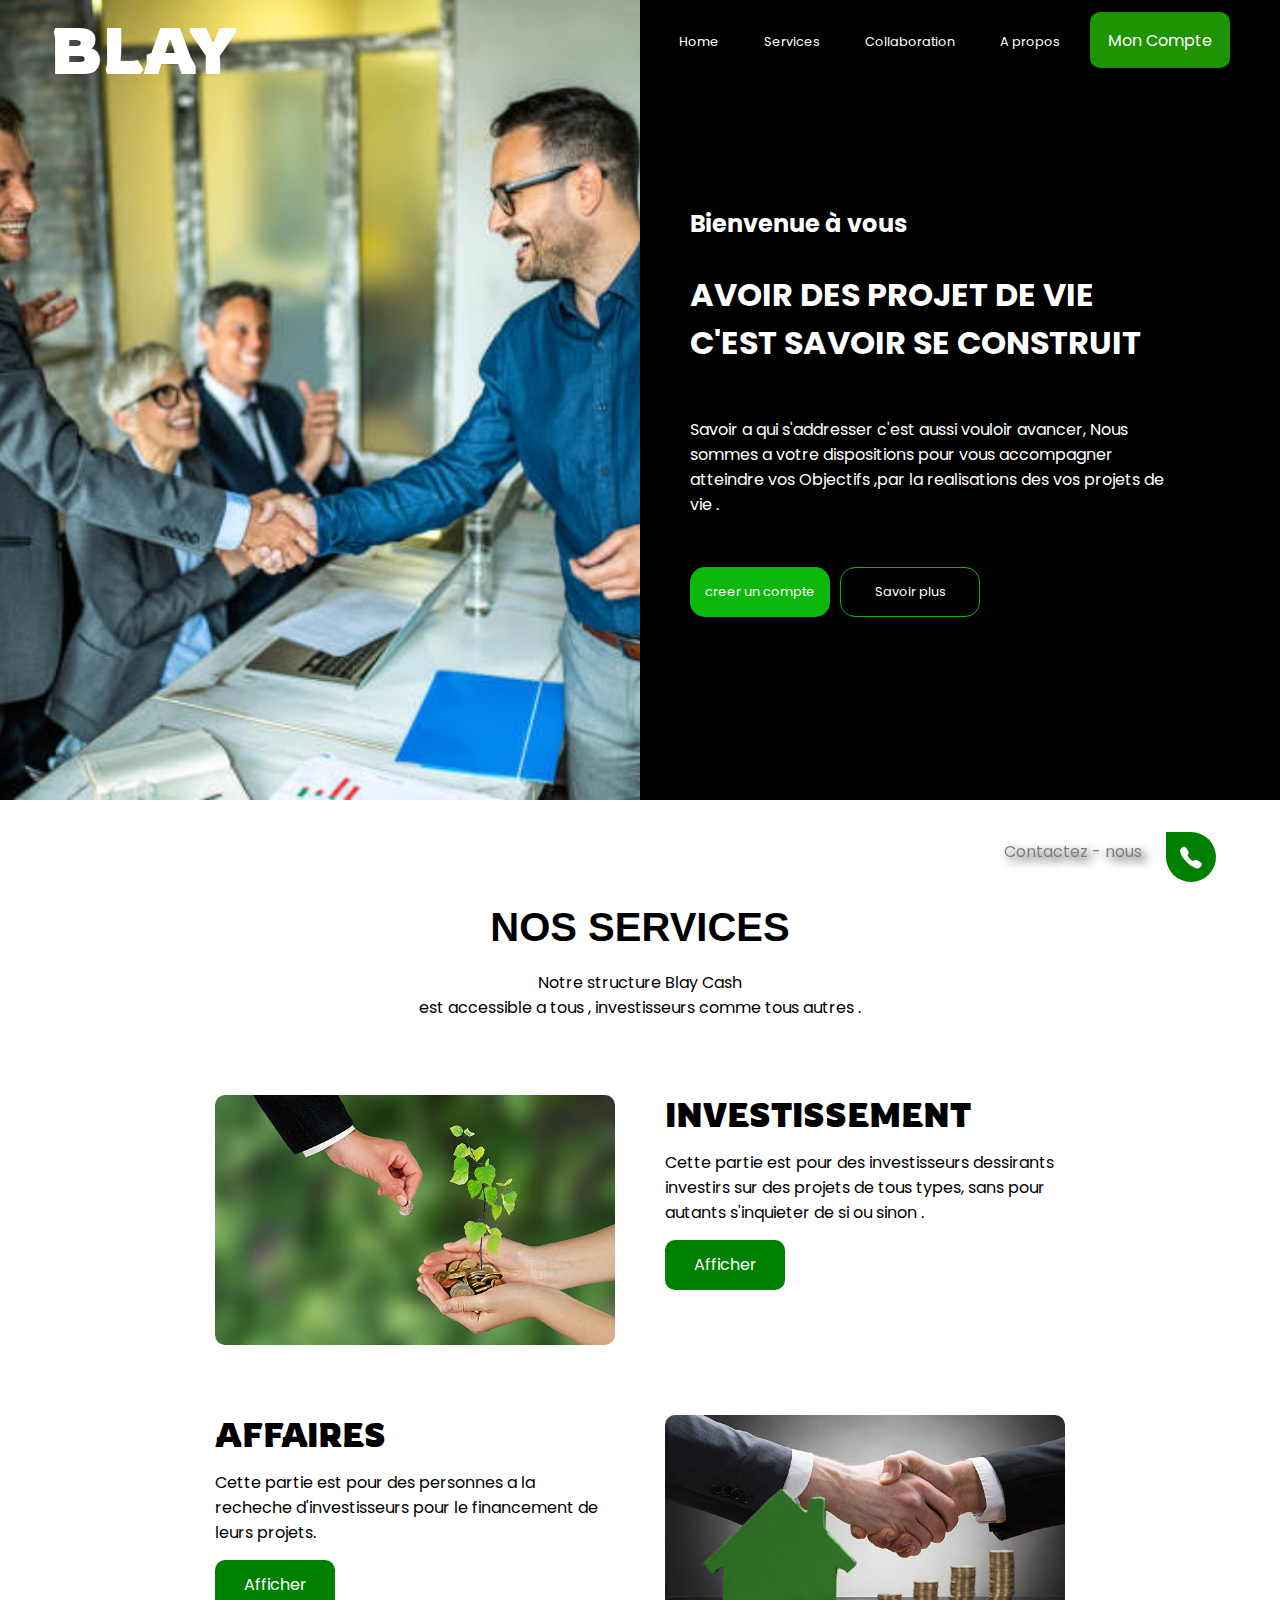
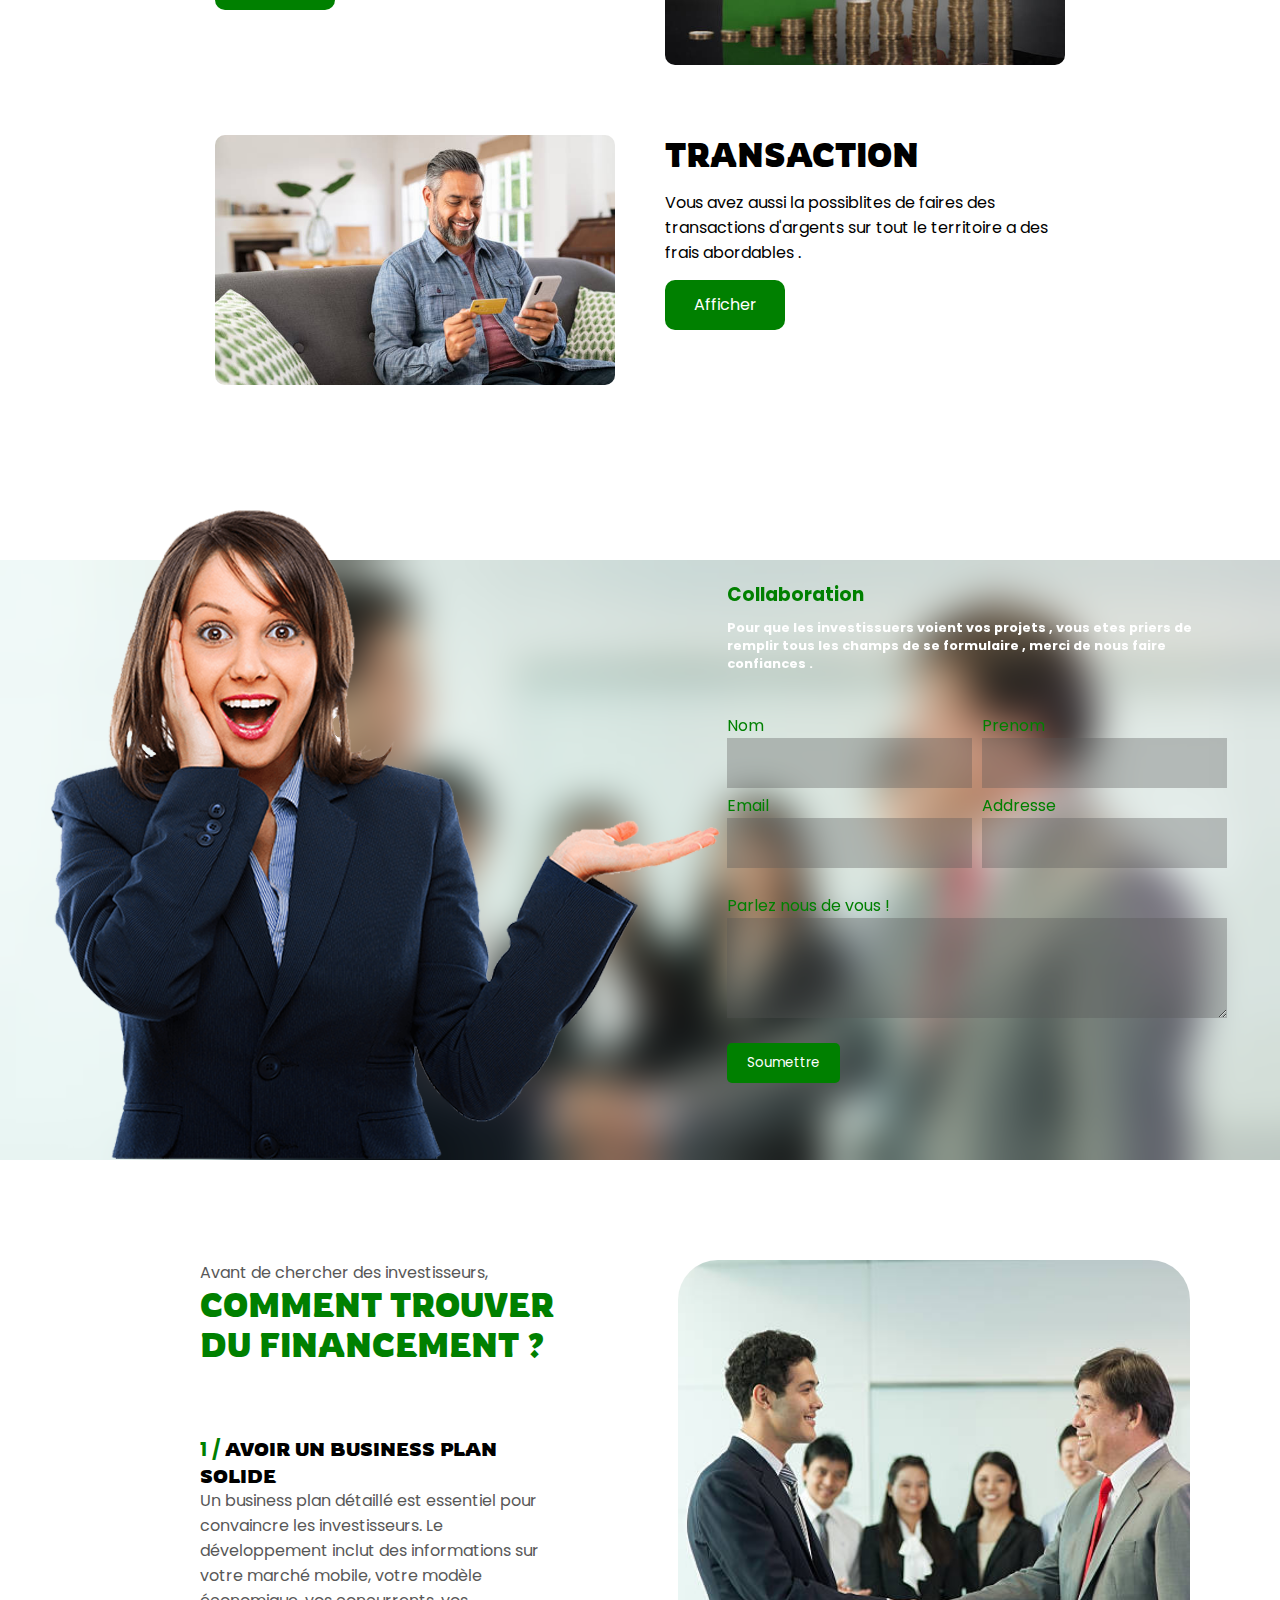
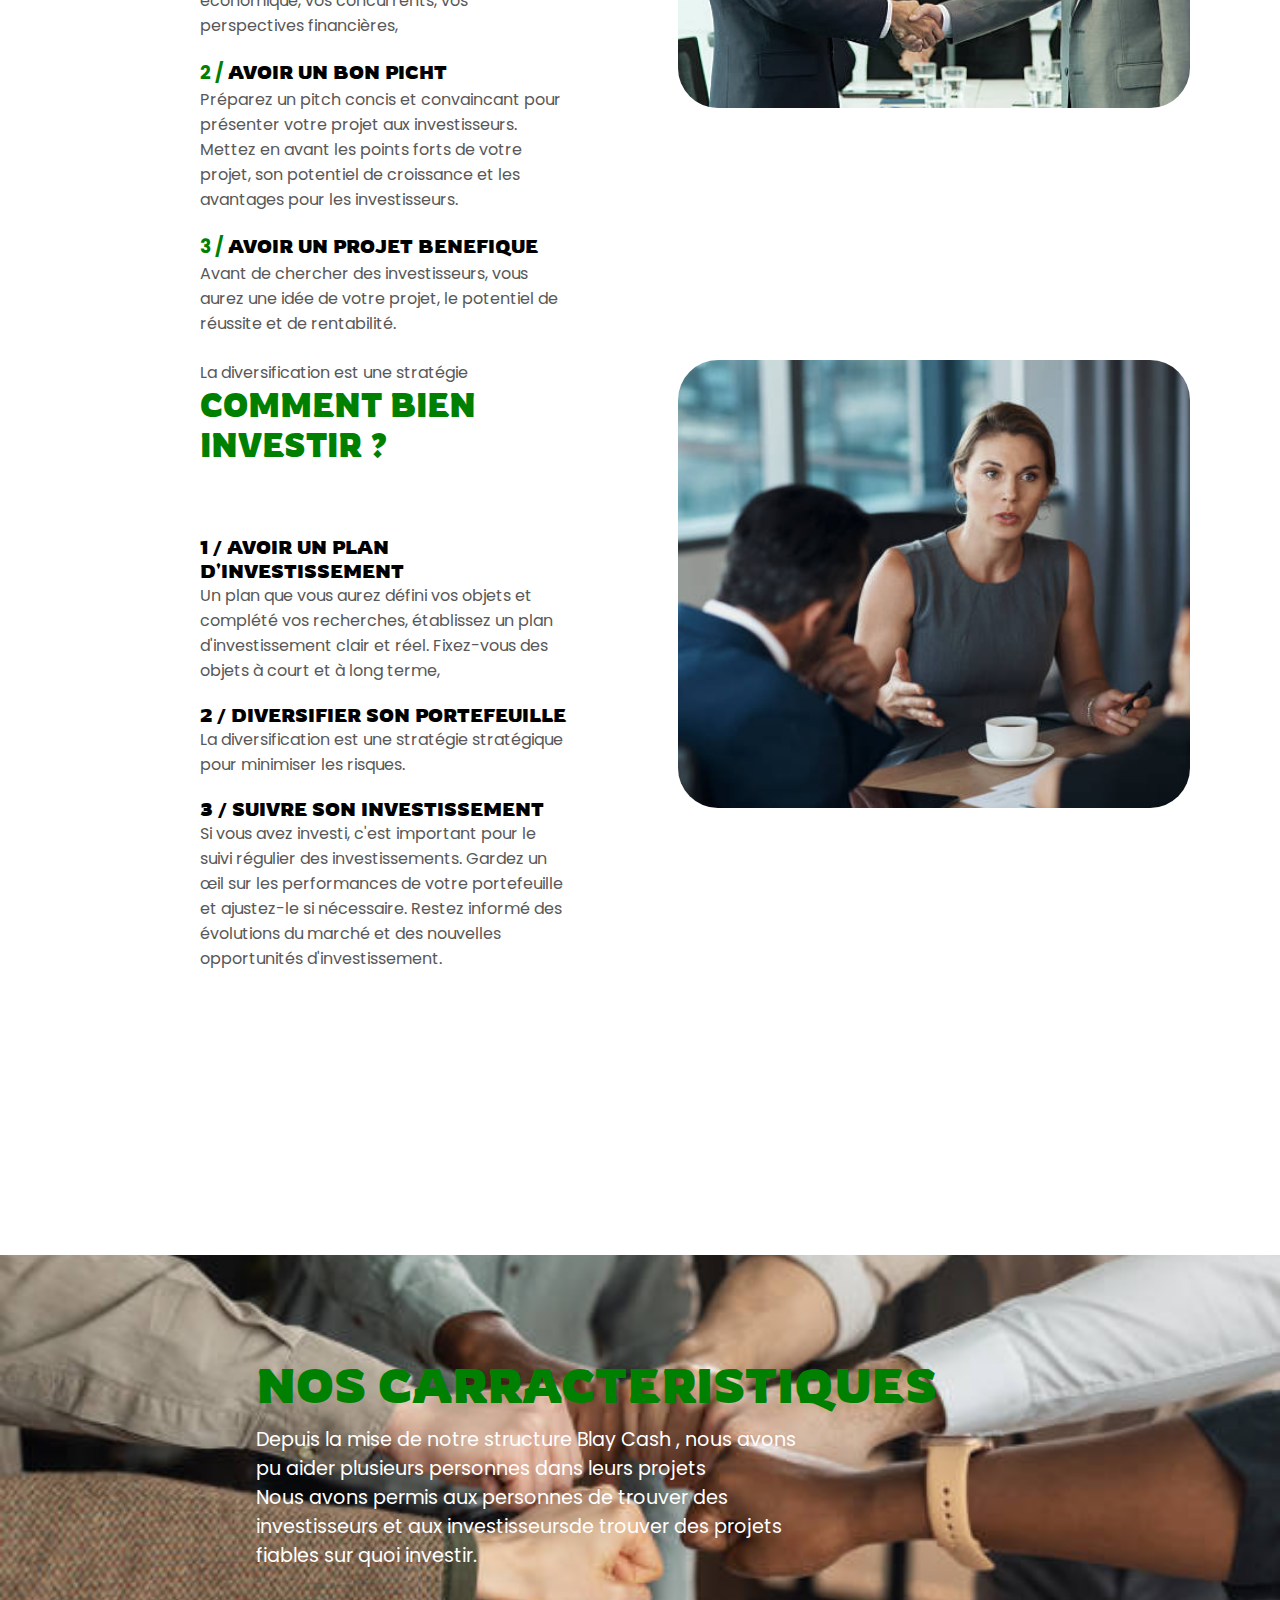
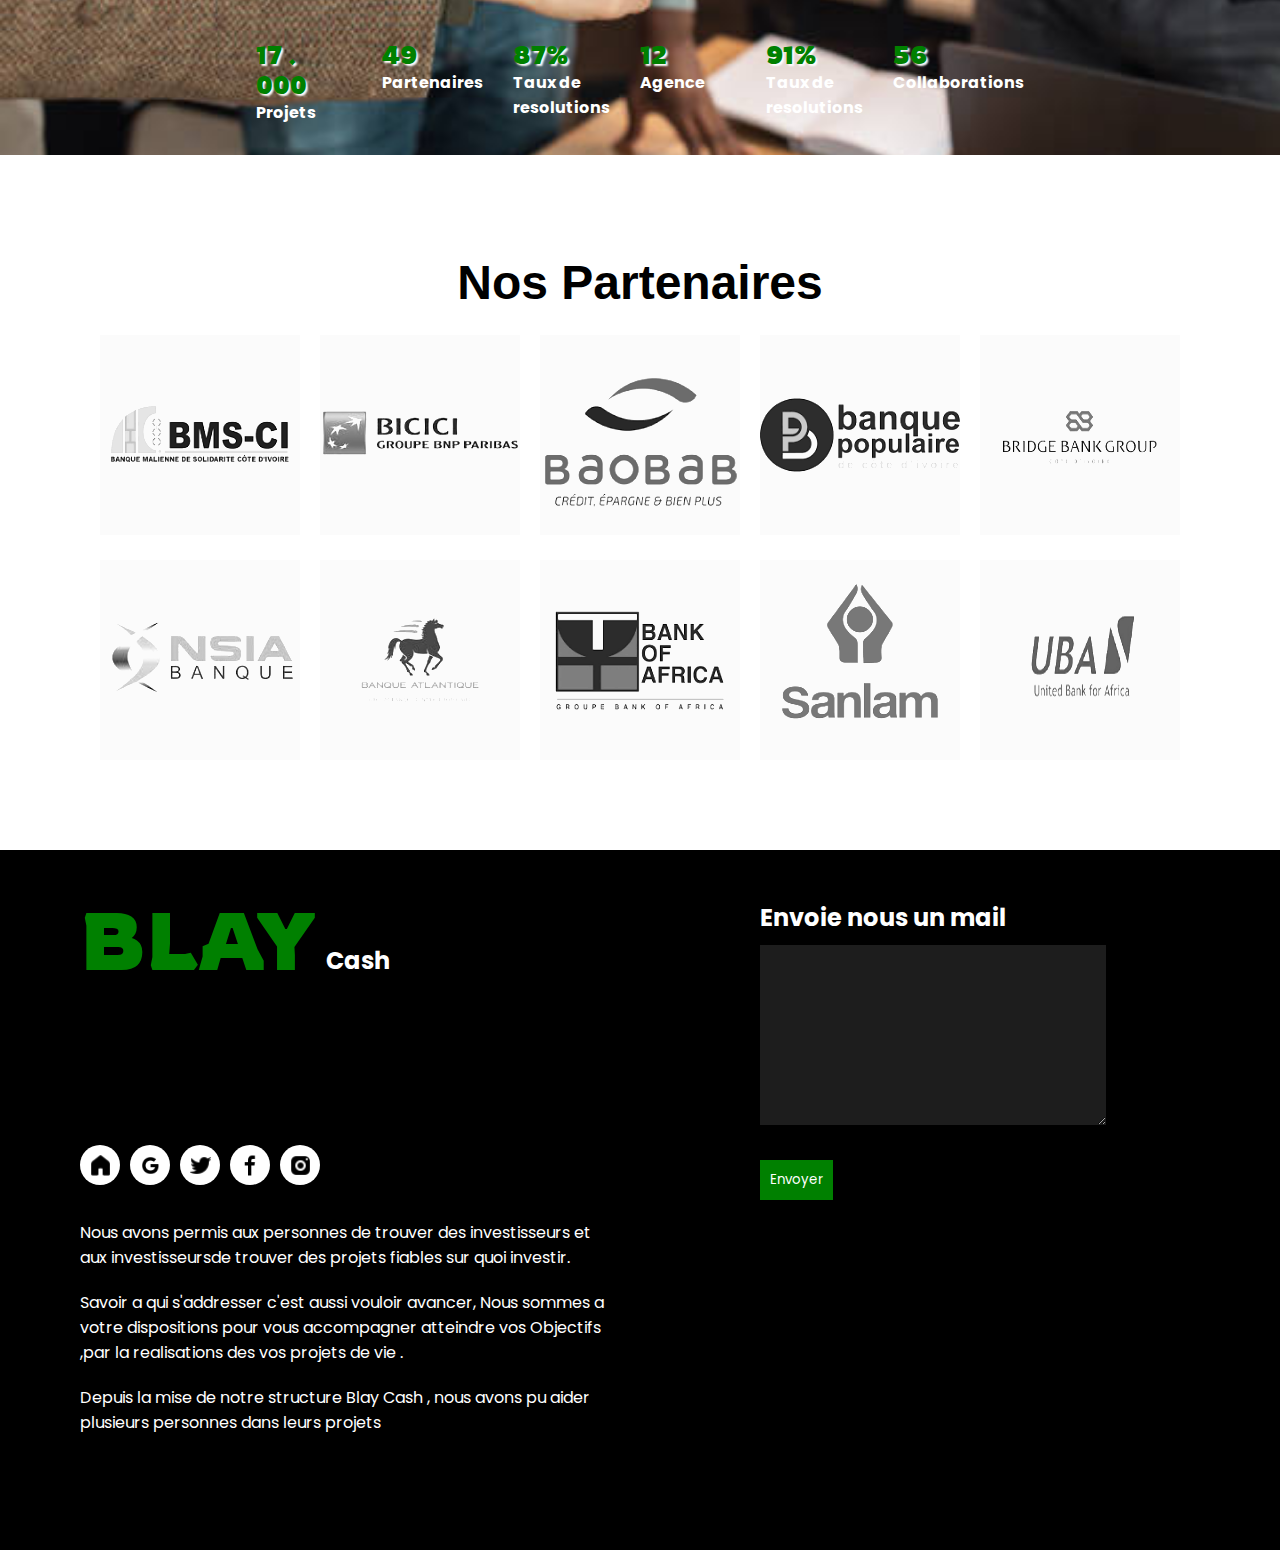
<file: index.html>
<!DOCTYPE html>
<html lang="en">
<head>
    <meta charset="UTF-8">
    <meta name="viewport" content="width=device-width, initial-scale=1.0">
    <link rel="stylesheet" href="style.css">
    <title>Document</title>
    <link rel="preconnect" href="https://fonts.googleapis.com">
    <link rel="preconnect" href="https://fonts.gstatic.com" crossorigin>
    <link href="https://fonts.googleapis.com/css2?family=Poppins:wght@200&display=swap" rel="stylesheet">
    <link rel="preconnect" href="https://fonts.googleapis.com">
    <link rel="preconnect" href="https://fonts.gstatic.com" crossorigin>
    <link href="https://fonts.googleapis.com/css2?family=Comfortaa:wght@300&family=Poppins:wght@200&family=Rowdies:wght@700&display=swap" rel="stylesheet">

    <script src="./lereste/inscrp.js" defer></script>
</head>
<body>
   
    <div class="nvbar">
        <div class="logo">
            <div class="logo1-1">
                <h1 style="color: green; font-size: 2.2rem;font-family: 'Rowdies', cursive;display: flex;align-items: flex-end;gap: 10px;
                ">BLAY <span style="color: green; font-size: 1rem;font-family: 'Gill Sans', 'Gill Sans MT', Calibri, 'Trebuchet MS', sans-serif;padding-bottom: 3px;"><p   style="color: white;">Cash</p></span></h1>
               
            </div>
        </div>
        <div class="logo1">
            <div class="lila">
                <nav>
                    <ul>
                        <li>
                            <a href="#Home" id="ho">Home</a>
                        </li>
                        <li>
                            <a href="#service" id="se">Services</a>
                        </li>
                        <li>
                            <a href="#Collaboration" id="colo">Collaboration</a>
                        </li>
                        <li> 
                            <a href="#about" id="apa">A propos</a>
                        </li>
                    </ul>
                </nav>
                
            </div>
            <div class="mksix" style="background-color: black; display: flex;align-items: center;width: 20%;">
                <div style="height: 70% ; width: 100%;" class="los">
                    <a href="./lereste/affaire.html"><p>Mon Compte</p></a>
                </div>
                
            </div>
        </div>
    </div>

    <header id="Home">
        <div class="traif">
            <div class="jahda">
                <h1 style="font-family: 'Rowdies', cursive;font-size: 4rem; color: white; padding-left: 50px; padding-top: 10px;">BLAY</h1>


                <!-- <p style=" padding-left: 50px; padding-top: 20px;">Lorem ipsum dolor sit amet consectetur adipisicing elit. Ipsam eligendi itaque odit quasi ab, aspernatur deserunt vitae quaerat quae aperiam, veniam nostrum molestias voluptatem esse velit tempore sapiente nisi est!</p>
         -->
            </div>
        </div>
        <div class="traif1">
            <h1   style="font-size: 1.5rem; padding-bottom: 30px;color: white;" >Bienvenue à vous <span style="font-size: 2rem;text-transform: uppercase;color: green;font-family: 'Rowdies', cursive;" class="nomezm"></span></h1>
            <!-- <h1>AVOIR DES PROJET DE VIE</h1>
            <h1 style="font-size: 0.8rem; padding-bottom: 20px;" >C'EST SAVOIR SE CONSTRUIT</h1> -->
            <h1>AVOIR DES PROJET DE VIE</h1>
            <h1 style="padding-bottom: 50px;" >C'EST SAVOIR SE CONSTRUIT</h1>
            
            <P style="padding-right: 50px;">Savoir a qui s'addresser c'est aussi vouloir avancer, Nous sommes a votre dispositions pour vous accompagner atteindre vos Objectifs ,par la realisations des vos projets de vie . </P>
            <div class="cfgd" style="margin-top: 50px;" >
                <div style="display: flex; align-items: center; justify-content: center; font-size: 0.8rem;" class="zeaee">
                    <a href="./lereste/inscription.html"><p>creer un compte</p></a>
                </div>
                <div style="display: flex; align-items: center; justify-content: center; font-size: 0.8rem;" class="zeaee1">
                    <a href="#kkxs"><p>Savoir plus</p></a>
                </div>
            </div>
            <div class="cfgd1">
                <div class="plsd" >
                    <p style="text-shadow: 4px 4px 10px black;color: gray;">Contactez - nous</p>
                    
                </div>
                
                <a href="mailto:0streamblay@gmail.com">
                    <div class="plsd1" style="display: flex;align-items: center;justify-content: center;">
                        <img src="./Image/call.svg" height="25px" width="30px" style="filter: invert();" alt="">
                    </div>
                </a>
            </div>
        </div>
    </header>
    <section id="service">
        <div class="titreService">
            <h1 class="losloe" style="font-size: 2.5rem;   font-family: 'Trebuchet MS', 'Lucida Sans Unicode', 'Lucida Grande', 'Lucida Sans', Arial, sans-serif;padding-bottom: 20px;">NOS SERVICES</h1>
        </div>
        <div class="titreService">
            <p style="color: black; text-align: center;">Notre structure Blay Cash </p>
            <p style="color: black; text-align: center;">est accessible a tous , investisseurs comme tous autres .</p>
        </div>
        <div class="notreService1" style="margin-top: 50px;">
            <div class="notreService1-1">

            </div>
            <div class="notreService1-2">
                <h1 style="font-family: 'Rowdies', cursive;">INVESTISSEMENT</h1>
                <p>Cette partie est pour des investisseurs dessirants investirs sur des projets de tous types, sans pour autants s'inquieter de si ou sinon .</p>
                <a href="./lereste/contacte.html">
                    <div class="notreServiceBou">
                        <p style="text-align: center;padding-top: 12px; color: white;">Afficher</p>
                    </div>
                </a>
            </div>
        </div>
        <div class="notreService1">
            <div class="notreService1-2">
                <h1 style="font-family: 'Rowdies', cursive;">AFFAIRES</h1>
                <p>Cette partie est pour des personnes a la recheche d'investisseurs pour le financement de leurs projets.</p>
                <a href="#Collaboration">
                    <div class="notreServiceBou">
                        <p style="text-align: center;padding-top: 12px; color: white;">Afficher</p>
                    </div>
                </a>
            </div>
            <div class="notreService2-1">

            </div>
        </div>
        <div class="notreService1" >
            <div class="notreService3-1">

            </div>
            <div class="notreService1-2">
                <h1 style="font-family: 'Rowdies', cursive;">TRANSACTION</h1>
                <p>Vous avez aussi la possiblites de faires des transactions d'argents sur tout le territoire a des frais abordables .</p>
                <a href="./lereste/invss.html">
                    <div class="notreServiceBou" >
                        <p style="text-align: center;padding-top: 12px; color: white;">Afficher</p>
                    </div>
                </a>
            </div>
        </div>
        <div id="Collaboration" style="height: 50px;">

        </div>
        <div  class="aead" >
            <div class="notreService16">
                <div class="femm1">
                    <img src="./Image/fy.png" style="transform: translateY(-50px);" alt="">
                </div>
                <div class="femm2">
                    <h3 style="color: green; padding-bottom: 10px;padding-top: 20px;">Collaboration</h3>
                    <h1 style="color: white; padding-bottom: 20px;font-size: 0.8em;padding-right: 50px;">Pour que les investissuers voient vos projets , vous etes priers de remplir tous les champs de se formulaire , merci de nous faire confiances .</h1>

                    
                    <div class="lkswj">

                        <form action="">
                            <div class="zefeedééd">
                            
                                <div class="impd1">
                                    <p style="color: green;">Nom</p>
                                    <input  name="Nom" id="nameid" type="text" >
                                </div>
                                
                                <div class="impd1">
                                    <p style="color: green;">Prenom</p>
                                    <input  name="Prenom" id="prenomid" type="text">
                                </div>
                            
                            </div>
                            <div class="zefeedééd">
                            
                                <div class="impd1">
                                    <p style="color: green;">Email</p>
                                    <input  name="Email" id="emailid" type="email" >
                                </div>
                                
                                <div class="impd1">
                                    <p style="color: green;">Addresse</p>
                                    <input  name="Password" id="passewordid" type="text" >
                                </div>
                            
                            </div>
                            <div class="askqs">
                                <p style="color: green;">Parlez nous de vous !</p>
                                <textarea name="" id="objetifid" style="width: 100%;height: 100px;background-color: rgba(85, 85, 85, 0.336);
                                border: none;"></textarea>
                            </div>
                            <div class="tesqui">
                                <button id="boutonid"  type="submit">Soumettre</button>
                            </div>
                            <div id="kkxs"></div>
                        </form>
                        
                        <!-- <form action="">
                            <label for="Nom">Nom</label><br>
                            <input name="Nom" id="nameid" type="text" placeholder="Nom"><br>
                            <label for="Prenom">Prenom</label><br>
                            <input name="Prenom" id="prenomid" type="text" placeholder="Prénom"><br>
                            <label for="Email">Email</label><br>
                            <input name="Email" id="emailid" type="email" placeholder="E-mail"><br>
                            <label for="Password">Password</label><br>
                            <input name="Password" id="passwordid" type="password" placeholder="Mot de passe"><br>
                            <label for="Confirmer">Confirmer</label><br>
                            <input name="Confirmer" id="Confirmerid" type="password" placeholder="Confirmer Mot de passe"><br>
                            <button id="boutonid" type="submit">INSCRIPTION</button><br>
                        </form> -->
                    </div>
                </div>
            </div>
        </div>
        
        
    </section>
    <div id="app" >
        <div class="trapf1">
            <p>Avant de chercher des investisseurs,</p>
            <h1  style="color: green;font-family: 'Rowdies', cursive;padding-bottom: 50px;">COMMENT TROUVER DU FINANCEMENT ?</h1>
            <h3 style="color: black;font-family: 'Rowdies', cursive;"><span style="color: green;">1 /</span> AVOIR UN BUSINESS PLAN SOLIDE</h3>
            <p>Un business plan détaillé est essentiel pour convaincre les investisseurs. Le développement inclut des informations sur votre marché mobile, votre modèle économique, vos concurrents, vos perspectives financières,</p>
            <h3 style="color: black;font-family: 'Rowdies', cursive;"><span style="color: green;">2 /</span> AVOIR UN BON PICHT</h3>
            <p>Préparez un pitch concis et convaincant pour présenter votre projet aux investisseurs. Mettez en avant les points forts de votre projet, son potentiel de croissance et les avantages pour les investisseurs.  </p>
            <h3 style="color: black;font-family: 'Rowdies', cursive;"><span style="color: green;">3 /</span> AVOIR UN PROJET BENEFIQUE</h3>
            <p>Avant de chercher des investisseurs, vous aurez une idée de votre projet, le potentiel de réussite et de rentabilité.</p>
            
        </div>
        <div class="osgx">
           
        </div>
    </div>
    <div id="app" >
        <div class="trapf1">
            <p>La diversification est une stratégie </p>
            <h1 style="color: green;font-family: 'Rowdies', cursive;padding-bottom: 50px;">COMMENT BIEN INVESTIR ? </h1>
           
            <h3 style="color: black;font-family: 'Rowdies', cursive;">1 / AVOIR UN PLAN D'INVESTISSEMENT</h3>
            <p>Un plan que vous aurez défini vos objets et complété vos recherches, établissez un plan d'investissement clair et réel. Fixez-vous des objets à court et à long terme,</p>
            <h3 style="color: black;font-family: 'Rowdies', cursive;">2 / DIVERSIFIER SON PORTEFEUILLE</h3>
            <p>La diversification est une stratégie stratégique pour minimiser les risques.  </p>
            <h3 style="color: black;font-family: 'Rowdies', cursive;">3 / SUIVRE SON INVESTISSEMENT</h3>
            <p>Si vous avez investi, c'est important pour le suivi régulier des investissements. Gardez un œil sur les performances de votre portefeuille et ajustez-le si nécessaire. Restez informé des évolutions du marché et des nouvelles opportunités d'investissement.</p>
           
        </div>
        <div class="trapf3">

        </div>
    </div>
    
    <section  id="about">
        <h1 style="font-family: 'Trebuchet MS', 'Lucida Sans Unicode', 'Lucida Grande', 'Lucida Sans', Arial, sans-serif;font-size: 3rem; text-align: center;color: white;padding-top: 100px;">A PROPOS DE NOUS</h1>
        <div class="texmpq1">
            
            <div class="lopsfd">
                <h1 style="padding-bottom: 10px; color: green; font-size: 3rem;font-family: 'Rowdies', cursive;">NOS CARRACTERISTIQUES</h1>
                <p style="padding-right: 200px; font-size: 1.2rem;">Depuis la mise de notre structure Blay Cash , nous avons pu aider plusieurs personnes dans leurs projets</p>
                <p style="padding-right: 200px;font-size: 1.2rem;">Nous avons permis aux personnes de trouver des investisseurs et aux investisseursde trouver des projets fiables sur quoi investir.</p>

                <div class="sufxd">
                    <div class="numer1">
                        <h1 style="font-family: 'Trebuchet MS', 'Lucida Sans Unicode', 'Lucida Grande', 'Lucida Sans', Arial, sans-serif;font-size: 1.5rem; font-weight: bold;"><strong style="color: green;font-size: 1.5rem;font-family: 'Rowdies', cursive;text-shadow: 2px 2px 2px  white;">17 . 000</strong></h1>
                        <p><strong>Projets</strong></p>
                    </div>
                    <div class="numer2">
                        <h1 style="font-family: 'Trebuchet MS', 'Lucida Sans Unicode', 'Lucida Grande', 'Lucida Sans', Arial, sans-serif;font-size: 1.5rem; font-weight: bold;"><strong style="color: green;font-size: 1.5rem;font-family: 'Rowdies', cursive;text-shadow: 2px 2px 2px  white;">49</strong></h1>
                        <p><strong>Partenaires</strong></p>
                    </div>
                    <div class="numer3">
                        
                        <h1 style="font-family: 'Trebuchet MS', 'Lucida Sans Unicode', 'Lucida Grande', 'Lucida Sans', Arial, sans-serif;font-size: 1.5rem; font-weight: bold;"><strong style="color: green;font-size: 1.5rem;font-family: 'Rowdies', cursive;text-shadow: 2px 2px 2px  white;">87%</strong></h1>
                        <p><strong>Taux de resolutions</strong></p>
                    </div>
                    <div class="numer4">
                        <h1 style="font-family: 'Trebuchet MS', 'Lucida Sans Unicode', 'Lucida Grande', 'Lucida Sans', Arial, sans-serif;font-size: 1.5rem; font-weight: bold;"><strong style="color: green;font-size: 1.5rem;font-family: 'Rowdies', cursive;text-shadow: 2px 2px 2px  white;">12</strong></h1>
                        <p><strong>Agence</strong></p>
                    </div>
                    <div class="numer3">
                        
                        <h1 style="font-family: 'Trebuchet MS', 'Lucida Sans Unicode', 'Lucida Grande', 'Lucida Sans', Arial, sans-serif;font-size: 1.5rem; font-weight: bold;"><strong style="color: green;font-size: 1.5rem;font-family: 'Rowdies', cursive;text-shadow: 2px 2px 2px  white;">91%</strong></h1>
                        <p><strong>Taux de resolutions</strong></p>
                    </div>
                    <div class="numer4">
                        <h1 style="font-family: 'Trebuchet MS', 'Lucida Sans Unicode', 'Lucida Grande', 'Lucida Sans', Arial, sans-serif;font-size: 1.5rem; font-weight: bold;"><strong style="color: green;font-size: 1.5rem;font-family: 'Rowdies', cursive;text-shadow: 2px 2px 2px  white;">56</strong></h1>
                        <p><strong>Collaborations</strong></p>
                    </div>
                </div>
            </div>
        </div>
        <div class="mscj">
        
        </div>
        <h1 style="font-family: 'Trebuchet MS', 'Lucida Sans Unicode', 'Lucida Grande', 'Lucida Sans', Arial, sans-serif;font-size: 3rem;text-align: center;">Nos Partenaires</h1>
        <div class="mscj1">
            <div class="yz1">
                <img src="./Image/images.png" style="filter: invert(0%) sepia(94%) saturate(0%) hue-rotate(280deg) brightness(106%) contrast(97%);" height="100%" alt="">
            </div>
            <div class="yz2">
                <img src="./Image/bicici.jpg" style="filter: invert(0%) sepia(94%) saturate(0%) hue-rotate(280deg) brightness(106%) contrast(97%);" height="100%" alt="">
            </div>
            <div class="yz3">
                <img src="./Image/bao.png" style="filter: invert(0%) sepia(94%) saturate(0%) hue-rotate(280deg) brightness(106%) contrast(97%);" height="100%" alt="">
            </div>
            <div class="yz4">
                <img src="./Image/ba1.png" style="filter: invert(0%) sepia(94%) saturate(0%) hue-rotate(280deg) brightness(106%) contrast(97%);" height="100%" width="100%" alt="">
            </div>
            <div class="yz5">
                <img src="./Image/brsid.png" style="filter: invert(0%) sepia(94%) saturate(0%) hue-rotate(280deg) brightness(106%) contrast(97%);" height="100%" width="100%" alt="">
            </div>
            
        </div>
        <div class="mscj12">
            <div class="yz1">
                <img src="./Image/ncs.jpeg" style="filter: invert(0%) sepia(94%) saturate(0%) hue-rotate(280deg) brightness(106%) contrast(97%);" height="100%" alt="">
            </div>
            <div class="yz2">
                <img src="./Image/ale.jpeg" style="filter: invert(0%) sepia(94%) saturate(0%) hue-rotate(280deg) brightness(106%) contrast(97%);" height="100%" alt="">
            </div>
            <div class="yz3">
                <img src="./Image/bank of.png" style="filter: invert(0%) sepia(94%) saturate(0%) hue-rotate(280deg) brightness(106%) contrast(97%);" height="100%" alt="">
            </div>
            <div class="yz4">
                <img src="./Image/sam.png" style="filter: invert(0%) sepia(94%) saturate(0%) hue-rotate(280deg) brightness(106%) contrast(97%);" height="100%" width="100%" alt="">
            </div>
            <div class="yz5">
                <img src="./Image/ubaa.png" style="filter: invert(0%) sepia(94%) saturate(0%) hue-rotate(280deg) brightness(106%) contrast(97%);" height="100%" width="100%" alt="">
            </div>
            
        </div>
      
        
    </section> 
    
    <footer id="fooetr">
        
        <div class="premi1">
            <div class="lsch1">
                <h1 style="color: green; font-size: 5rem;font-family: 'Rowdies', cursive;display: flex;align-items: flex-end;gap: 10px;padding: 40px;
                ">BLAY <span style="color: green; font-size: 1rem;font-family: 'Gill Sans', 'Gill Sans MT', Calibri, 'Trebuchet MS', sans-serif;padding-bottom: 12px;"><p   style="color: white;font-size: 1.5rem;">Cash</p></span></h1>
            </div>
            <div class="lsch2">
                <div class="ronfsd1">
                    <img src="./Image/ho.png" height="25px" alt="">
                </div>
                <div class="ronfsd2">
                    <img src="./Image/GooNan.png" height="25px" alt="">
                </div>
                <div class="ronfsd3">
                    <img src="./Image/twee.png" height="25px" alt="">
                </div>
                <div class="ronfsd4">
                    <img src="./Image/facebpok.png" height="25px" alt="">
                </div>
                <div class="ronfsd5">
                    <img src="./Image/insta.png" height="25px" alt="">
                </div>
            </div>
            <div class="lsch3">
                <p style="padding-bottom: 20px;color: white;">Nous avons permis aux personnes de trouver des investisseurs et aux investisseursde trouver des projets fiables sur quoi investir.</p>
                <p style="padding-bottom: 20px;color: white;">Savoir a qui s'addresser c'est aussi vouloir avancer, Nous sommes a votre dispositions pour vous accompagner atteindre vos Objectifs ,par la realisations des vos projets de vie .</p>
                <p style="color: white;">Depuis la mise de notre structure Blay Cash , nous avons pu aider plusieurs personnes dans leurs projets</p>
            </div>
        </div>
        <div class="premi2" style="color: white;">
            <div class="sjudzs1">
                <h1 style="padding-bottom: 10px;color: white;font-size: 1.5rem;">Envoie nous un mail</h1>
                <textarea name="" id="" style="background-color: rgba(85, 85, 85, 0.336);
                border: none;width: 80%;height: 180px;"></textarea>
                
            </div>
            <div class="sjudzs2">
                <button type="submit">Envoyer</button>
            </div>
        </div>
    </footer>
    

    <!-- telephone -->

    
    <div class="vakcd1">
        <div class="sjwk1">
            <h1 style="font-size: 1.8rem;padding-left: 20px;padding-top: 15px;color: white;font-family: 'Rowdies', cursive;">BLAY <span style="font-size: 0.7rem;">Cash</span></h1>
            
        </div>
        <div style="display: flex;justify-content: end;align-items: center;padding-right: 20px;filter: invert();" class="sjwk2">
           <input type="checkbox" sty name="" id="cliquera">
            <label for="cliquera" class="lodhe">
                <img  src="./Image/me.png" height="45%" alt="">
                
           </label>
           
            
           <div class="sortira">
                <nav>
                    <ul>
                        <li>
                            <a href="index.html"><p style="font-family: 'Rowdies', cursive;"># HOME</p></a>
                        </li>
                        <li>
                            <a href="./lereste/affaire.html"><p style="font-family: 'Rowdies', cursive;"># MON PROFIL</p></a>
                        </li>
                        <li>
                            <a href="#ser"><p style="font-family: 'Rowdies', cursive;"># NOS SERVICES</p></a>
                        </li>
                        <li>
                            <a href="#asl"><p style="font-family: 'Rowdies', cursive;"># COLLABORATION</p></a>
                        </li>
                        <li>
                            <a href="#ser3"><p style="font-family: 'Rowdies', cursive;"># CONTACTS</p></a>
                        </li>
                    </ul>
                </nav>
           </div>
        </div>
    </div>
    <div class="nacv1" style="text-align: center;color: white;">
        <div  class="hehdz" >
            <h1 style="font-family: 'Trebuchet MS', 'Lucida Sans Unicode', 'Lucida Grande', 'Lucida Sans', Arial, sans-serif;font-size: 3rem; color: white; padding-top: 40px;padding-bottom: 20px;">FAITES LE BON CHOIX <br> MAINTENANT</h1>
            
            <p  style="padding-top: 10px; font-size: 0.9rem;padding-bottom: 20px;">Savoir a qui s'addresser c'est aussi vouloir avancer, Nous sommes a votre dispositions pour vous accompagner atteindre vos Objectifs ,par la realisations des vos projets de vie . </p>
            <div style="margin-top: 20px; padding-top: 15px; " class="zucze">
               <a href="./lereste/inscription.html"> <p style="color: black;" id="ser">Creer un compte dès maintenant</p></a>
            </div>
        </div>
        
    </div>
    <div class="jhyuea" style="   text-align: center;padding-top: 50px;color: black; background-color: white;">
        <h2 style=" font-family: 'Trebuchet MS', 'Lucida Sans Unicode', 'Lucida Grande', 'Lucida Sans', Arial, sans-serif;font-weight: bolder;  font-size: 2.5rem;color: black">NOS SERVICES</h2>
        <p style="color: black;font-size: 0.8rem; padding: 10px 40px;">Notre structure Blay Cash est accessible a tous , investisseurs comme tous autres .</p>
    </div>
    <div class="nacv2">
        <div class="qilq">
            
        </div>
        <div class="qilq1">
            <h2 style="padding-top: 10px;font-size: 1.5rem;color: green;font-family: 'Rowdies', cursive;">INVESTISSEMENT</h2>
            <p style="font-size: 0.8rem;padding-top: 10px; color: black;">Cette partie est pour des investisseurs dessirants investirs sur des projets de tous types, sans pour autants s'inquieter de si ou sinon .Cette partie est5 pour des investisseurs dessirants investirs sur des projets de tous types, sans pour autants s'inquieter de si ou sinon .</p>
            <a href="./lereste/contacte.html">
                <div class="errze">
                    <p style="text-align: center; padding-top: 7px;">Afficher</p>
                </div>
            </a>
        </div>
        <div class="qilq2">

        </div>
        <div class="qilq22">
            <h2 style="padding-top: 10px;font-size: 1.5rem;color: green;font-family: 'Rowdies', cursive;">AFFAIRES</h2>
            <p style="font-size: 0.8rem;padding-top: 10px; color: black;">Cette partie est pour des personnes a la recheche d'investisseurs pour le financement de leurs projets.Cette partie est pour des personnes a la recheche d'investisseurs pour le financement de leurs projets.</p>
            <a href="#asl">
                <div class="errze">
                    <p style="text-align: center; padding-top: 7px;">Afficher</p>
                </div>
            </a>
        </div>
        <div class="qilq3">

        </div>
        <div class="qilq33">
            <h2 style="padding-top: 10px;font-size: 1.5rem;color: green;font-family: 'Rowdies', cursive;">TRANSFERT</h2>
            <p style="font-size: 0.8rem;padding-top: 10px; color: black;">Vous avez aussi la possiblites de faires des transactions d'argents sur tout le territoire a des frais abordables Vous avez aussi la possiblites de faires des transactions d'argents sur tout le territoire a des frais abordables</p>
            <a href="./lereste/invss.html">
                <div class="errze" id="asl">
                    <p style="text-align: center; padding-top: 7px;">Afficher</p>
                </div>
            </a>
        </div>
        
    </div>
    
    <div class="nacv3" >
        <div class="vsfdt">
            <h1 style="color: green;font-size: 2rem;font-family: 'Rowdies', cursive;">Collaboration</h1>
            <p >Pour que les investissuers voient vos projets , vous etes priers de remplir tous les champs de se formulaire , merci de nous faire confiances .</p>
            <form style="height: 100%;" action="">
                <h3>Nom</h3>
                <input type="text" name="Nom" id="nameide"  style="width: 100%;height: 6%;border-radius: 3px;background-color: rgba(128, 128, 128, 0.342);border: none;">
                <h3>Prenom</h3>
                <input type="text" name="Prenom" id="prenomide" style="width: 100%;height: 6%;border-radius: 3px;background-color: rgba(128, 128, 128, 0.342);border: none;">
                <h3>Addresse</h3>
                <input type="text" name="Password" id="passwordide" style="width: 100%;height: 6%;border-radius: 3px;background-color: rgba(128, 128, 128, 0.342);border: none;">
                <h3>E-mail</h3>
                <input type="text" name="Password" id="emailide"  style="width: 100%;height: 6%;border-radius: 3px;background-color: rgba(128, 128, 128, 0.342);border: none;">
                <h3>Description de vous !</h3>
                <input type="text" name="Nom" id="objetifide" style="width: 100%;height: 15%;border-radius: 3px;background-color: rgba(128, 128, 128, 0.342);border: none;"><br>
                <button id="boutonide"  type="submit" style="border: none;background-color: green;padding: 10px 15px; border-radius: 5px;margin-top: 20px;">Soumettre</button>
            </form>
            <div id="ser3">

            </div>
        </div>
    </div>
    <div class="nacv4">
        <h1 style="font-family: 'Trebuchet MS', 'Lucida Sans Unicode', 'Lucida Grande', 'Lucida Sans', Arial, sans-serif;font-size: 1.5rem;text-align: center;padding-top: 20px;">Nos Partenaires</h1>
        <div class="lsgx2" style="padding-left: 10px; padding-right: 10px; padding-top: 10px;">
            <div class="bsjyd" >
                <div class="jswiq1">
                    <img src="./Image/ba1.png" style="filter: invert(0%) sepia(94%) saturate(0%) hue-rotate(280deg) brightness(106%) contrast(97%);" height="100%" width="100%" alt="">
                </div>
                <div class="jswiq2">
                    <img src="./Image/ale.jpeg" style="filter: invert(0%) sepia(94%) saturate(0%) hue-rotate(280deg) brightness(106%) contrast(97%);" height="100%" width="100%" alt="">
                </div>
                <div class="jswiq3">
                    <img src="./Image/ncs.jpeg" style="filter: invert(0%) sepia(94%) saturate(0%) hue-rotate(280deg) brightness(106%) contrast(97%);" height="100%" width="100%" alt="">
                </div>
                <div class="jswiq4">
                    <img src="./Image/bicici.jpg" style="filter: invert(0%) sepia(94%) saturate(0%) hue-rotate(280deg) brightness(106%) contrast(97%);" height="100%" width="100%" alt="">
                </div>
            </div>
            <div class="bsjyd" style="margin-bottom: 20px;">
                <div class="jswiq1" >
                    <img src="./Image/bank of.png" style="filter: invert(0%) sepia(94%) saturate(0%) hue-rotate(280deg) brightness(106%) contrast(97%);" height="100%" width="100%" alt="">
                </div>
                <div class="jswiq2">
                    <img src="./Image/brsid.png" style="filter: invert(0%) sepia(94%) saturate(0%) hue-rotate(280deg) brightness(106%) contrast(97%);" height="100%" width="100%" alt="">
                </div>
                <div class="jswiq3">
                    <img src="./Image/images.png" style="filter: invert(0%) sepia(94%) saturate(0%) hue-rotate(280deg) brightness(106%) contrast(97%);" height="100%" width="100%" alt="">
                </div>
                <div class="jswiq4">
                    <img src="./Image/uba.png" style="filter: invert(0%) sepia(94%) saturate(0%) hue-rotate(280deg) brightness(106%) contrast(97%);" height="100%" width="100%" alt="">
                </div>
            </div>
        </div>
        <div class="lsgx1">
            <div class="xtsz1">
                <div class="zdczs">
                    <h1 style="color: green; font-size: 1.5rem; padding-top: 20px; font-family: 'Rowdies', cursive;" >BLAY VOUS REMERCIE</h1>
                    <p style="color: white; ">c'est de votre confiance que nous avons pu realiser ces exploits tous ensemble</p>
                </div>
            </div>
            <div class="xtsz2" >
                <div class="locscd">
                    <h1 style="font-size: 1.5rem; padding-top: 10px; font-family: 'Rowdies', cursive;">COMMENT BIEN INVESTIR ?</h1>
                    <p style="color: black; ">Préparez un pitch concis et convaincant pour présenter votre projet aux investisseurs. Mettez en avant les points forts de votre projet, son potentiel de croissance et les avantages pour les investisseurs.Un business plan détaillé est essentiel pour convaincre les investisseurs. Le développement inclut des informations sur votre marché mobile, votre modèle économique, vos concurrents, vos perspectives financières,Préparez un pitch concis et convaincant pour présenter votre projet aux investisseurs. Mettez en avant les points forts de votre projet, son potentiel de croissance et les avantages pour les investisseurs.Un business plan détaillé est essentiel pour convaincre les investisseurs. Le développement inclut des informations sur votre marché mobile, votre modèle économique, vos concurrents, vos perspectives financières,
                    </p>
                    <h1 style="font-size: 1.5rem; padding-top: 30px; font-family: 'Rowdies', cursive;">COMMENT TROUVER DES INVESTISSEUR?</h1>
                    <p style="color: black; ">Préparez un pitch concis et convaincant pour présenter votre projet aux investisseurs. Mettez en avant les points forts de votre projet, son potentiel de croissance et les avantages pour les investisseurs.Un business plan détaillé est essentiel pour convaincre les investisseurs. Le développement inclut des informations sur votre marché mobile, votre modèle économique, vos concurrents, vos perspectives financières,.</p>
                </div>
            </div>
        </div>
    </div>
    <div class="fouteur">
        <h1 style="color: green; font-size: 5rem;font-family: 'Rowdies', cursive;display: flex;align-items: flex-end;gap: 10px;padding: 40px;
                ">BLAY <span style="color: green; font-size: 1rem;font-family: 'Gill Sans', 'Gill Sans MT', Calibri, 'Trebuchet MS', sans-serif;padding-bottom: 12px;"><p   style="color: white;font-size: 1.5rem;">Cash</p></span></h1>
        <div class="hdehe">
            <div class="osqxd1" style="display: flex;
            align-items: center;
            justify-content: center;">
                <a href="./index.html"><img src="./Image/ho.png" height="25px" alt=""></a>
            </div>
            <div class="osqxd2" style="display: flex;
            align-items: center;
            justify-content: center;">
                <img src="./Image/twee.png" height="25px" alt="">
            </div>
            <div class="osqxd3" style="display: flex;
            align-items: center;
            justify-content: center;">
                <img src="./Image/facebpok.png" height="25px" alt="">
            </div>
            <div class="osqxd4" style="display: flex;
            align-items: center;
            justify-content: center;">
                <img src="./Image/insta.png" height="25px" alt="">
            </div>
            <div class="osqxd5" style="display: flex;
            align-items: center;
            justify-content: center;">
                <img src="./Image/GooNan.png" height="25px" alt="">
            </div>
        </div>
        <div class="hdehe1" style="overflow: hidden;">
            <p style="padding-bottom: 20px;">Savoir a qui s'addresser c'est aussi vouloir avancer.</p>
            <p style="padding-bottom: 20px;">Nous avons permis aux personnes de trouver des investisseurs et aux investisseursde trouver des projets fiables sur quoi investir.
            </p>
           
        </div>
        <div class="hdehe2" >
            <h2 style="color: white;">Envoyer nous un mail</h2>
            <textarea name="" id="" style="width: 80%;height: 200px;background-color: rgba(128, 128, 128, 0.37);"></textarea><br>
            <button type="submit" style="padding: 10px 30px;background-color: green;border: none;color: white;">Envoyer</button>
        </div>
    </div>
</body>
</html>
</file>
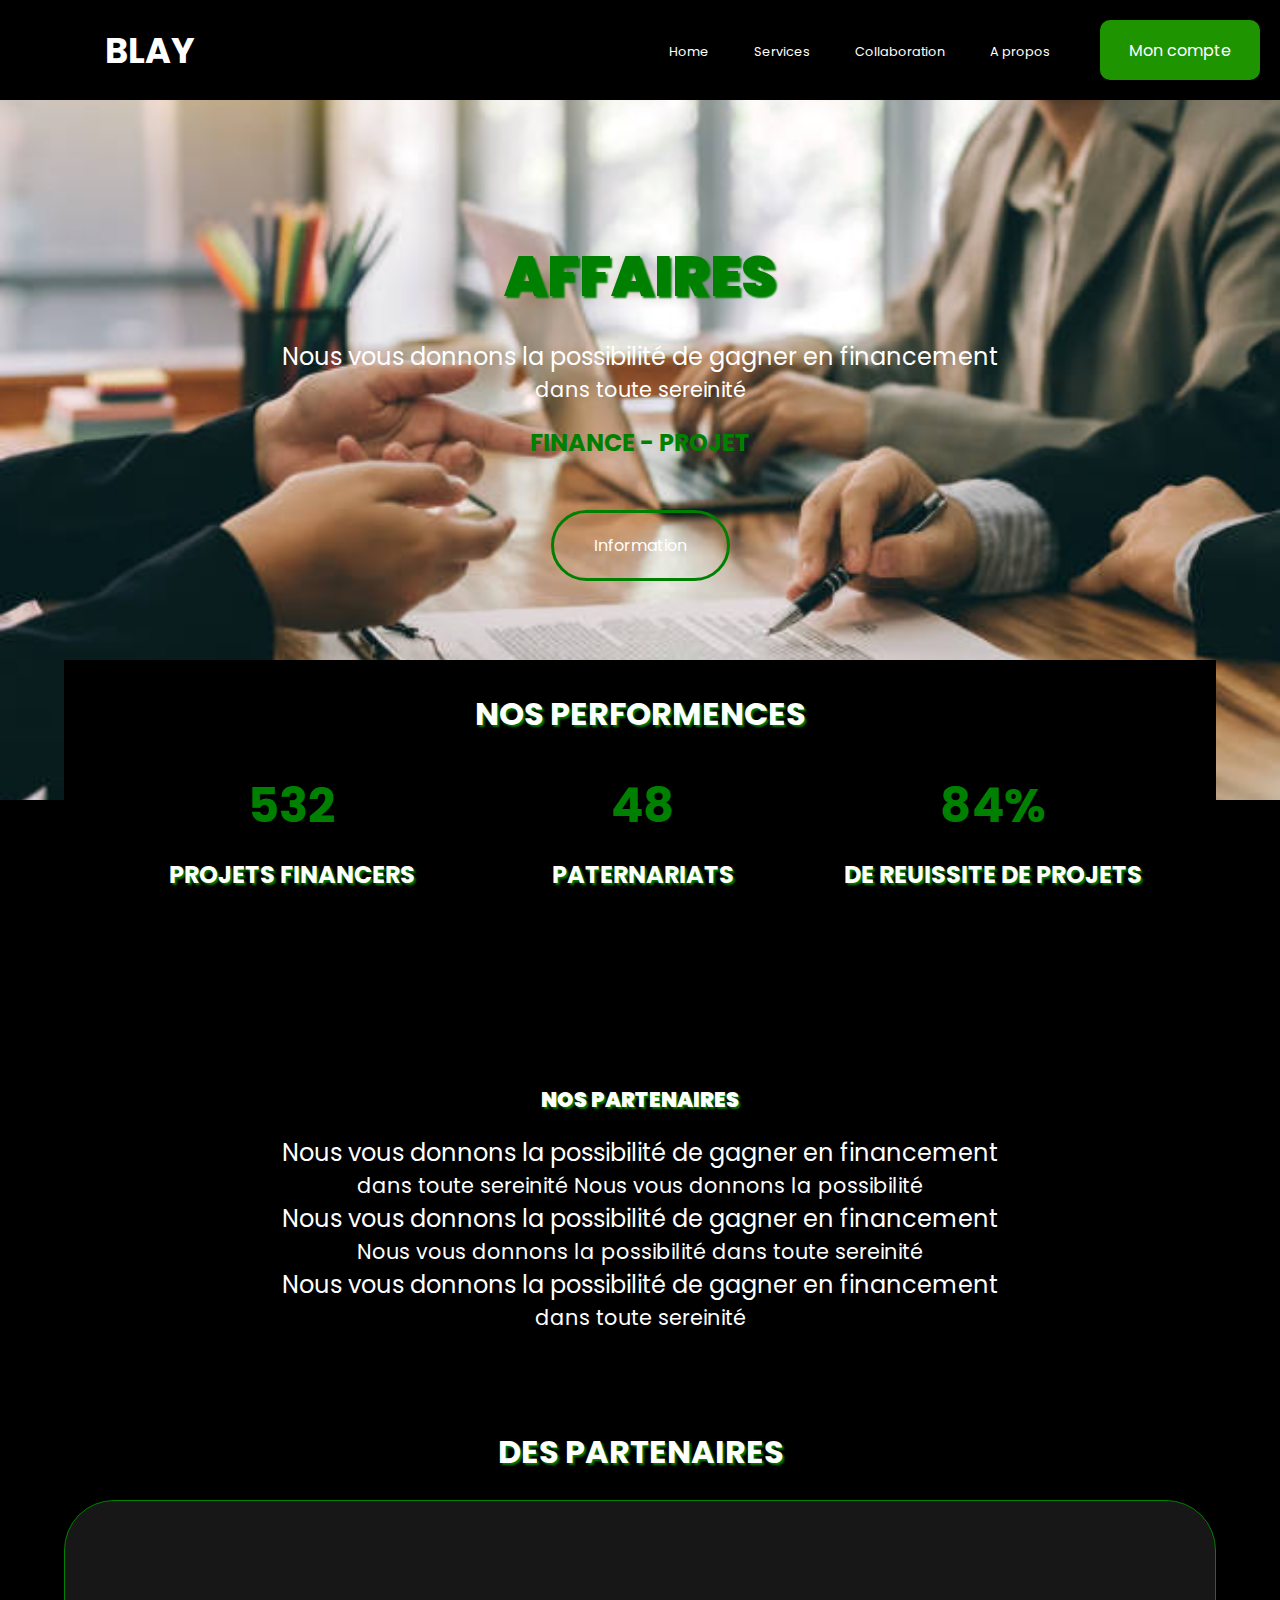
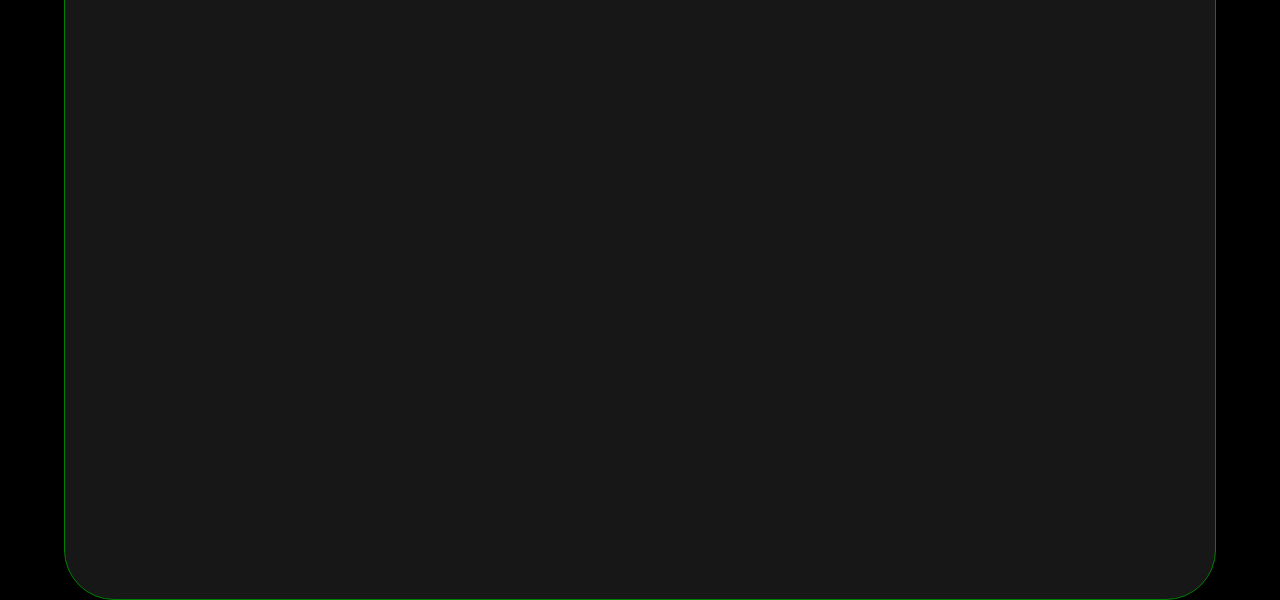
<file: Image/index.html>
<!DOCTYPE html>
<html lang="en">
<head>
    <meta charset="UTF-8">
    <meta name="viewport" content="width=device-width, initial-scale=1.0">
    <title>Document</title>
    <link rel="stylesheet" href="./style.css">
    <link rel="preconnect" href="https://fonts.googleapis.com">
    <link rel="preconnect" href="https://fonts.gstatic.com" crossorigin>
    <link href="https://fonts.googleapis.com/css2?family=Poppins:wght@200&display=swap" rel="stylesheet">
</head>
<body>
    <div class="nvbar">
        <div class="logo">
            <div class="logo1-1">
                <h1 style="color: white; font-size: 2.2rem;">BLAY</h1>
            </div>
        </div>
        <div class="logo1">
            <div class="lila">
                <nav>
                    <ul>
                        <li>
                            <a href="">Home</a>
                        </li>
                        <li>
                            <a href="">Services</a>
                        </li>
                        <li>
                            <a href="">Collaboration</a>
                        </li>
                        <li>
                            <a href="">A propos</a>
                        </li>
                    </ul>
                </nav>
            </div>
            <div class="lila1">
                <a href="">
                    <div class="los">
                        <p>Mon compte</p>
                    </div>
                </a>
            </div>
        </div>
    </div>
    <header>
        <div class="stat1">
            <div class="stata" style="color: green;display: flex;flex-direction: column; align-items: center; padding-top: 50px;">
                <h1 style="text-shadow: 2px 2px 2px green;"><strong>AFFAIRES</strong></h1>
                <p style="padding-top: 20px ; font-size: 1.5rem; color: white;">Nous vous donnons la possibilité de gagner en financement</p>
                <p style="font-size: 1.3rem; color: white;">dans toute sereinité</p>
                <h5 style="padding-bottom: 20px ; font-size: 1.5rem;padding-top: 20px ">FINANCE - PROJET</h5>
                <div class="clisez" style="padding: 20px;padding-right: 40px; padding-left: 40px;border: 3px solid green; border-radius: 40px; margin-top: 30px;">
                    <a href=""><p>Information</p></a>
                </div>
            </div>
        </div>
        <div class="stat">
            <div class="statte">
                <h1 style="color: white; text-align: center; padding-top: 30px; text-shadow: 2px 2px 2px green;">NOS PERFORMENCES</h1>
            </div>
            <div class="statte1">
                <div class="sta1">
                    <h1 style="color: green; text-align: center; padding-top: 15px; font-size: 3rem;" >532</h1>
                    <h2 style="color: white; text-align: center; padding-top: 15px; text-shadow: 2px 2px 2px green;">PROJETS FINANCERS</h2>
                </div>
                <div class="sta1">
                    <h1 style="color: green; text-align: center; padding-top: 15px; font-size: 3rem;">48</h1>
                    <h2 style="color: white; text-align: center; padding-top: 15px;text-shadow: 2px 2px 2px green;">PATERNARIATS</h2>
                </div>
                <div class="sta1">
                    <h1 style="color: green; text-align: center; padding-top: 15px; font-size: 3rem;">84%</h1>
                    <h2 style="color: white; text-align: center; padding-top: 15px;text-shadow: 2px 2px 2px green;">DE REUISSITE DE PROJETS</h2>
                </div>
            </div>
            <div class="statte22">
                <!-- <h1 style="text-shadow: 2px 2px 2px green;"><strong>AFFAIRES</strong></h1>
                <p style="padding-top: 20px ; font-size: 1.5rem; color: white;">Nous vous donnons la possibilité de gagner en financement</p>
                <p style="font-size: 1.3rem; color: white;">dans toute sereinité</p>
                <h5 style="padding-bottom: 20px ; font-size: 1.5rem;padding-top: 20px ">FINANCE - PROJET</h5>
                <div class="clisez" style="padding: 20px;padding-right: 40px; padding-left: 40px;border: 3px solid green; border-radius: 40px; margin-top: 30px;">
                    <a href=""><p>Information</p></a>
                </div> -->
            </div>
            <div class="statte23">
                <h1 style="font-size: 1.3rem; color: white; text-shadow: 2px 2px 2px green;"><strong>NOS PARTENAIRES</strong></h1>
                <p style="padding-top: 20px ; font-size: 1.5rem; color: white;">Nous vous donnons la possibilité de gagner en financement</p>
                <p style="font-size: 1.3rem; color: white;">dans toute sereinité Nous vous donnons la possibilité </p>
                <p style=" font-size: 1.5rem; color: white;">Nous vous donnons la possibilité de gagner en financement</p>
                <p style="font-size: 1.3rem; color: white;">Nous vous donnons la possibilité dans toute sereinité</p><p style=" font-size: 1.5rem; color: white;">Nous vous donnons la possibilité de gagner en financement</p>
                <p style="font-size: 1.3rem; color: white;">dans toute sereinité</p>
                <h5 style="padding-bottom: 20px ; font-size: 1.5rem;padding-top: 20px ">FINANCE - PROJET</h5>
                <h1 style="padding-top: 20px;font-size: 2rem; color: white; text-shadow: 2px 2px 2px green;">DES PARTENAIRES</h1>
            </div>

            
            
        </div>
    </header>
    <div class="retse">
        
    </div>
</body>
</html>
</file>
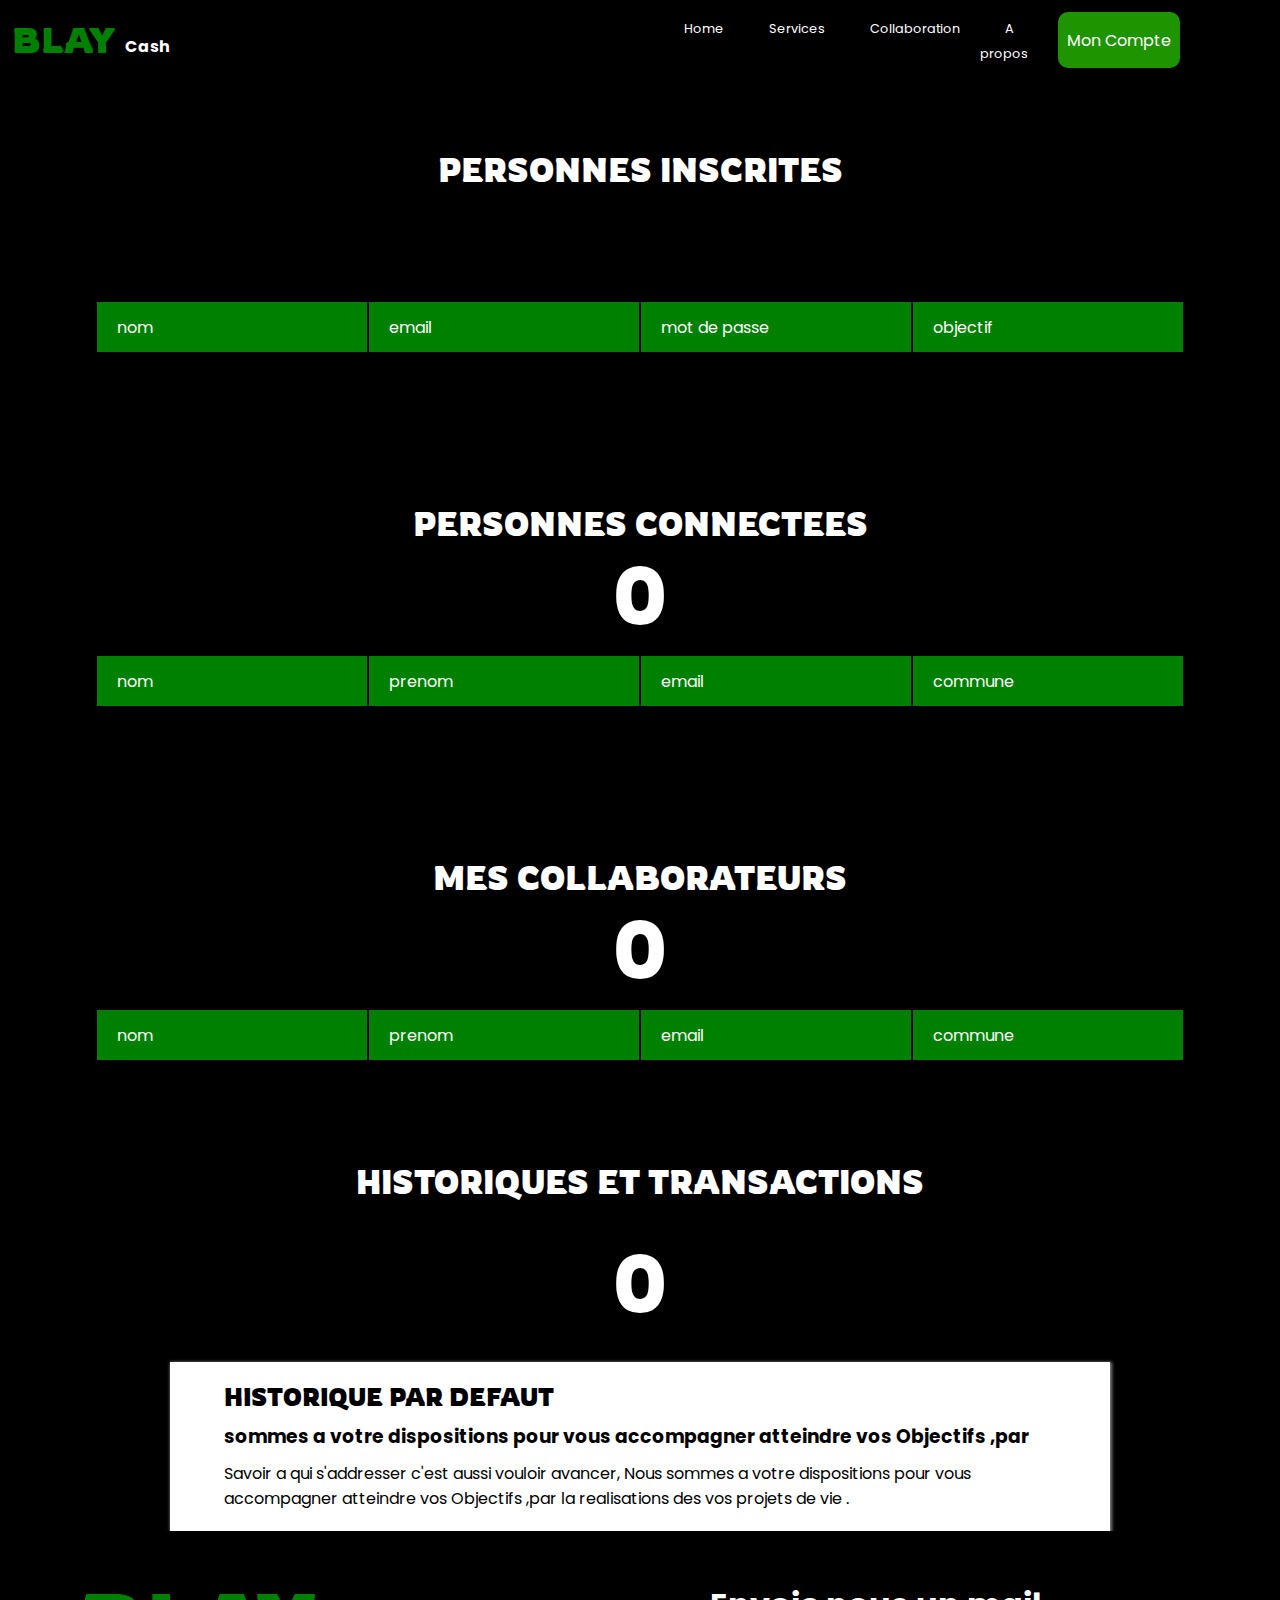
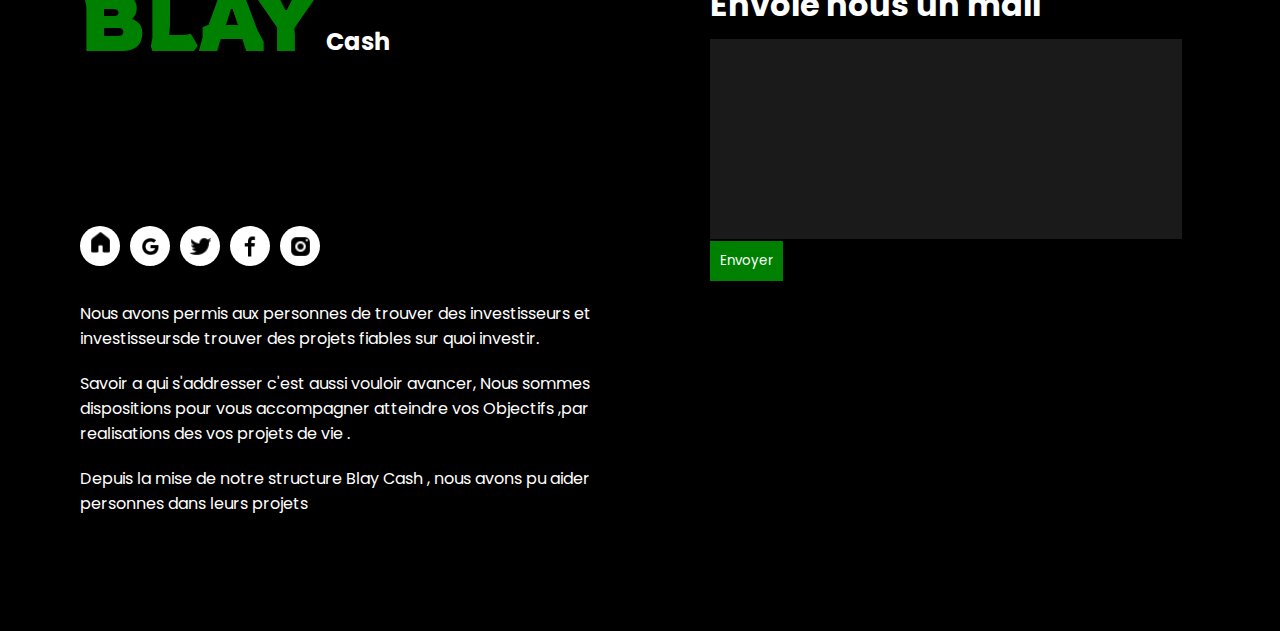
<file: lereste/admin.html>
<!DOCTYPE html>
<html lang="en">
<head>
    <meta charset="UTF-8">
    <meta name="viewport" content="width=device-width, initial-scale=1.0">
    <title>Document</title>
    <link rel="stylesheet" href="../lereste/admin.css">
    <link rel="preconnect" href="https://fonts.googleapis.com">
    <link rel="preconnect" href="https://fonts.gstatic.com" crossorigin>
    <link href="https://fonts.googleapis.com/css2?family=Poppins:wght@200&display=swap" rel="stylesheet">
    <link rel="preconnect" href="https://fonts.googleapis.com">
    <link rel="preconnect" href="https://fonts.gstatic.com" crossorigin>
    <link href="https://fonts.googleapis.com/css2?family=Comfortaa:wght@300&family=Poppins:wght@200&family=Rowdies:wght@700&display=swap" rel="stylesheet">

    <script defer src="../lereste/admin.js"></script>
</head>
<body>
    <!-- <div class="moko">
        <p id="para">blablabla</p>
        <a href="#">Home</a>
    </div> -->
    <section id="ord" style="overflow: hidden;">
        <!-- Ordinateur -->

        <!-- header -->

        <div class="nvbar">
            <div class="logo">
                <div class="logo1-1">
                    <h1 style="color: green; font-size: 2.2rem;font-family: 'Rowdies', cursive;display: flex;align-items: flex-end;gap: 10px;
                    ">BLAY <span style="color: green; font-size: 1rem;font-family: 'Gill Sans', 'Gill Sans MT', Calibri, 'Trebuchet MS', sans-serif;padding-bottom: 3px;"><p   style="color: white;">Cash</p></span></h1>
                </div>
            </div>
            <div class="sdjyqe">

            </div>
            <div class="logo1">
                <div class="lila">
                    <nav>
                        <ul>
                            <ul>
                                <li>
                                    <a style="color: white;" href="../index.html">Home</a>
                                </li>
                                <li>
                                    <a style="color: white;"  href="../index.html#service">Services</a>
                                </li>
                                <li>
                                    <a style="color: white;"  href="../index.html#Collaboration">Collaboration</a>
                                </li>
                                <li>
                                    <a style="color: white;"  href="../index.html#about">A propos</a>
                                </li>
                            </ul>
                        </ul>
                    </nav>
                    
                </div>
                <div class="mksix" style="background-color: black; display: flex;align-items: center;width: 20%;">
                    <div style="height: 70% ; width: 100%;" class="los">
                        <a href="./lereste/affaire.html"><p>Mon Compte</p></a>
                    </div>
                    
                </div>
            </div>
        </div>
        <div class="vakcd1">
            <div class="sjwk1">
                <h1 style="font-size: 1.8rem;padding-left: 20px;padding-top: 15px;color: white; padding-left: 50px; padding-top: 20px;">BLAY <span style="font-size: 0.7rem;">Cash</span></h1>
            </div>
            <div style="display: flex;justify-content: end;align-items: center;padding-right: 20px;filter: invert();" class="sjwk2">
               <input type="checkbox" sty name="" id="cliquera">
                <label for="cliquera" class="lodhe">
                    <img  src="../Image/me.png" height="45%" alt="">
                    
               </label>
               
                
               <div class="sortira">
                    <nav>
                        <ul>
                            <li>
                                <a href="../index.html"><p style="font-family: 'Rowdies', cursive;"># HOME</p></a>
                            </li>
                            <li>
                                <a href="../lereste/affaire.html"><p style="font-family: 'Rowdies', cursive;"># MON PROFIL</p></a>
                            </li>
                            <li>
                                <a href="../index.html#ser"><p style="font-family: 'Rowdies', cursive;"># NOS SERVICES</p></a>
                            </li>
                            <li>
                                <a href="../index.html#asl"><p style="font-family: 'Rowdies', cursive;"># COLLABORATION</p></a>
                            </li>
                            <li>
                                <a href="../index.html#ser3"><p style="font-family: 'Rowdies', cursive;"># CONTACTS</p></a>
                            </li>
                        </ul>
                    </nav>
               </div>
            </div>
        </div>

        <div class="ghzeu" style="width: 100%;height: 150px;background-color: black;padding-top: 150px;text-align: center;color: white;" >
           <h1 style="font-family: 'Rowdies', cursive;">PERSONNES INSCRITES </h1>
           <P style="font-family: 'Rowdies', cursive;font-size: 5rem;" class="wdfhgj2"> </P>
        </div>
        <!-- Footer -->
        <style>
        
            td {
                width: 250px;
                height: 50px;
                background-color: rgb(255, 255, 255);
                border: none;
                padding-left: 20px;
    
            }
            
    
            tr {
                width: 100px;
                background-color: aqua;
                border: none;
                color: rgb(0, 0, 0);
            }
           
        </style>
        <div class="gdhz">
            <div class="infoPreso">
                <table>
                    <thead>
                        <tr >
                            <td style="background-color: green;color: white;">nom</td>
                            <td style="background-color: green;color: white;">email</td>
                            <td style="background-color: green;color: white;">mot de passe</td>
                            <td style="background-color: green;color: white;">objectif</td>
                        </tr>
                    </thead>
                    <tbody class="thebody" style="border: 2px solid red;">
                        
                    </tbody>
                </table>
            </div>
        </div>
        <div class="ghzeu" style="width: 100%;height: 150px;background-color: black;padding-top: 150px;text-align: center;color: white;" >
           <h1 style="font-family: 'Rowdies', cursive;">PERSONNES CONNECTEES </h1>
           <P style="font-family: 'Rowdies', cursive;font-size: 5rem;" class="wdfhgj1">0</P>
        </div>
        <!-- Footer -->
        <style>
        
            td {
                width: 250px;
                height: 50px;
                background-color: rgb(255, 255, 255);
                border: none;
                padding-left: 20px;
    
            }
            
    
            tr {
                width: 100px;
                background-color: aqua;
                border: none;
                color: rgb(0, 0, 0);
            }
           
        </style>
        <div class="gdhz">
            <div class="infoPreso1">
                <table>
                    <thead>
                        <tr >
                            <td style="background-color: green;color: white;">nom</td>
                            <td style="background-color: green;color: white;">prenom</td>
                            <td style="background-color: green;color: white;">email</td>
                            <td style="background-color: green;color: white;">commune</td>
                        </tr>
                    </thead>
                    <tbody class="thebody" style="border: 2px solid red;">
                        
                    </tbody>
                </table>
            </div>
        </div>
        <div class="ghzeu" style="width: 100%;height: 150px;background-color: black;padding-top: 150px;text-align: center;color: white;" >
           <h1 style="font-family: 'Rowdies', cursive;">MES COLLABORATEURS </h1>
           <P style="color: white;font-size: 5rem;font-family: 'Rowdies', cursive;" class="wdfhgj">0</P>
        </div>
        <!-- Footer -->
        <style>
        
            td {
                width: 250px;
                height: 50px;
                background-color: rgb(255, 255, 255);
                border: none;
                padding-left: 20px;
    
            }
            
    
            tr {
                width: 100px;
                background-color: aqua;
                border: none;
                color: rgb(0, 0, 0);
            }
           
        </style>
        <div class="gdhz">
            <div class="infoPreso2">
                <table>
                    <thead>
                        <tr >
                            <td style="background-color: green;color: white;">nom</td>
                            <td style="background-color: green;color: white;">prenom</td>
                            <td style="background-color: green;color: white;">email</td>
                            <td style="background-color: green;color: white;">commune</td>
                        </tr>
                    </thead>
                    <tbody class="thebody" style="border: 2px solid red;">
                        
                    </tbody>
                </table>
            </div>
        </div>
        <div class="kzduiuze">
            <h1 style="font-family: 'Rowdies', cursive; text-align: center;padding-top: 50px;color: white;padding-bottom: 10px;">HISTORIQUES ET TRANSACTIONS</h1>
            <P style="color: white;font-size: 5rem;font-family: 'Rowdies', cursive;text-align: center;padding-bottom: 10px;" class="sysaiu">0</P>
            <div class="aetyatuz">
                <h1 style="color: black; font-size: 1.5rem;font-family: 'Rowdies', cursive;text-transform: uppercase;">HISTORIQUE PAR DEFAUT</h1>
                <h3>sommes a votre dispositions pour vous accompagner atteindre vos Objectifs ,par </h3>
                <p>Savoir a qui s'addresser c'est aussi vouloir avancer, Nous sommes a votre dispositions pour vous accompagner atteindre vos Objectifs ,par la realisations des vos projets de vie .</p>
            </div>
        </div>

        <footer id="fooetr">
        
            <div class="premi1">
                <div class="lsch1">
                    <h1 style="color: green; font-size: 5rem;font-family: 'Rowdies', cursive;display: flex;align-items: flex-end;gap: 10px;padding: 40px;
                ">BLAY <span style="color: green; font-size: 1rem;font-family: 'Gill Sans', 'Gill Sans MT', Calibri, 'Trebuchet MS', sans-serif;padding-bottom: 12px;"><p   style="color: white;font-size: 1.5rem;">Cash</p></span></h1>
                </div>
                <div class="lsch2">
                    <div class="ronfsd1">
                        <a href="../index.html"><img src="../Image/ho.png" height="25px" alt=""></a>
                    </div>
                    <div class="ronfsd2">
                        <img src="../Image/GooNan.png" height="25px" alt="">
                    </div>
                    <div class="ronfsd3">
                        <img src="../Image/twee.png" height="25px" alt="">
                    </div>
                    <div class="ronfsd4">
                        <img src="../Image/facebpok.png" height="25px" alt="">
                    </div>
                    <div class="ronfsd5">
                        <img src="../Image/insta.png" height="25px" alt="">
                    </div>
                </div>
                <div class="lsch3">
                    <p style="padding-bottom: 20px;color: white;">Nous avons permis aux personnes de trouver des investisseurs et aux investisseursde trouver des projets fiables sur quoi investir.</p>
                    <p style="padding-bottom: 20px;color: white;">Savoir a qui s'addresser c'est aussi vouloir avancer, Nous sommes a votre dispositions pour vous accompagner atteindre vos Objectifs ,par la realisations des vos projets de vie .</p>
                    <p style="color: white;">Depuis la mise de notre structure Blay Cash , nous avons pu aider plusieurs personnes dans leurs projets</p>
                </div>
            </div>
            <div class="premi2" style="color: white;">
                <div class="sjudzs1">
                    <h1 style="padding-bottom: 10px;">Envoie nous un mail</h1>
                    <input type="text" name="" id="">
                    
                </div>
                <div class="sjudzs2">
                    <button type="submit">Envoyer</button>
                </div>
            </div>
        </footer>
        <div class="fouteur" >
            <h1 style="color: green; font-size: 5rem;font-family: 'Rowdies', cursive;display: flex;align-items: flex-end;gap: 10px;padding: 40px;
                ">BLAY <span style="color: green; font-size: 1rem;font-family: 'Gill Sans', 'Gill Sans MT', Calibri, 'Trebuchet MS', sans-serif;padding-bottom: 12px;"><p   style="color: white;font-size: 1.5rem;">Cash</p></span></h1>
            <div class="hdehe">
                <div class="osqxd1" style="display: flex;
                align-items: center;
                justify-content: center;">
                    <a href="../index.html"><img src="../Image/ho.png" height="25px" alt=""></a>
                </div>
                <div class="osqxd2" style="display: flex;
                align-items: center;
                justify-content: center;">
                    <img src="../Image/twee.png" height="25px" alt="">
                </div>
                <div class="osqxd3" style="display: flex;
                align-items: center;
                justify-content: center;">
                    <img src="../Image/facebpok.png" height="25px" alt="">
                </div>
                <div class="osqxd4" style="display: flex;
                align-items: center;
                justify-content: center;">
                    <img src="../Image/insta.png" height="25px" alt="">
                </div>
                <div class="osqxd5" style="display: flex;
                align-items: center;
                justify-content: center;">
                    <img src="../Image/GooNan.png" height="25px" alt="">
                </div>
            </div>
            <div class="hdehe1" style="overflow: hidden;">
                <p style="padding-bottom: 20px;">Savoir a qui s'addresser c'est aussi vouloir avancer.</p>
                <p style="padding-bottom: 20px;">Nous avons permis aux personnes de trouver des investisseurs et aux investisseursde trouver des projets fiables sur quoi investir.
                </p>
               
            </div>
            <div class="hdehe2" >
                <h2 style="color: white;">Envoyer nous un mail</h2>
                <textarea name="" id="" style="width: 80%;height: 200px;background-color: rgba(128, 128, 128, 0.37);"></textarea><br>
                <button type="submit" style="padding: 10px 30px;background-color: green;border: none;color: white;">Envoyer</button>
            </div>
        </div>
    </section>

    
</body>
</html>
</file>
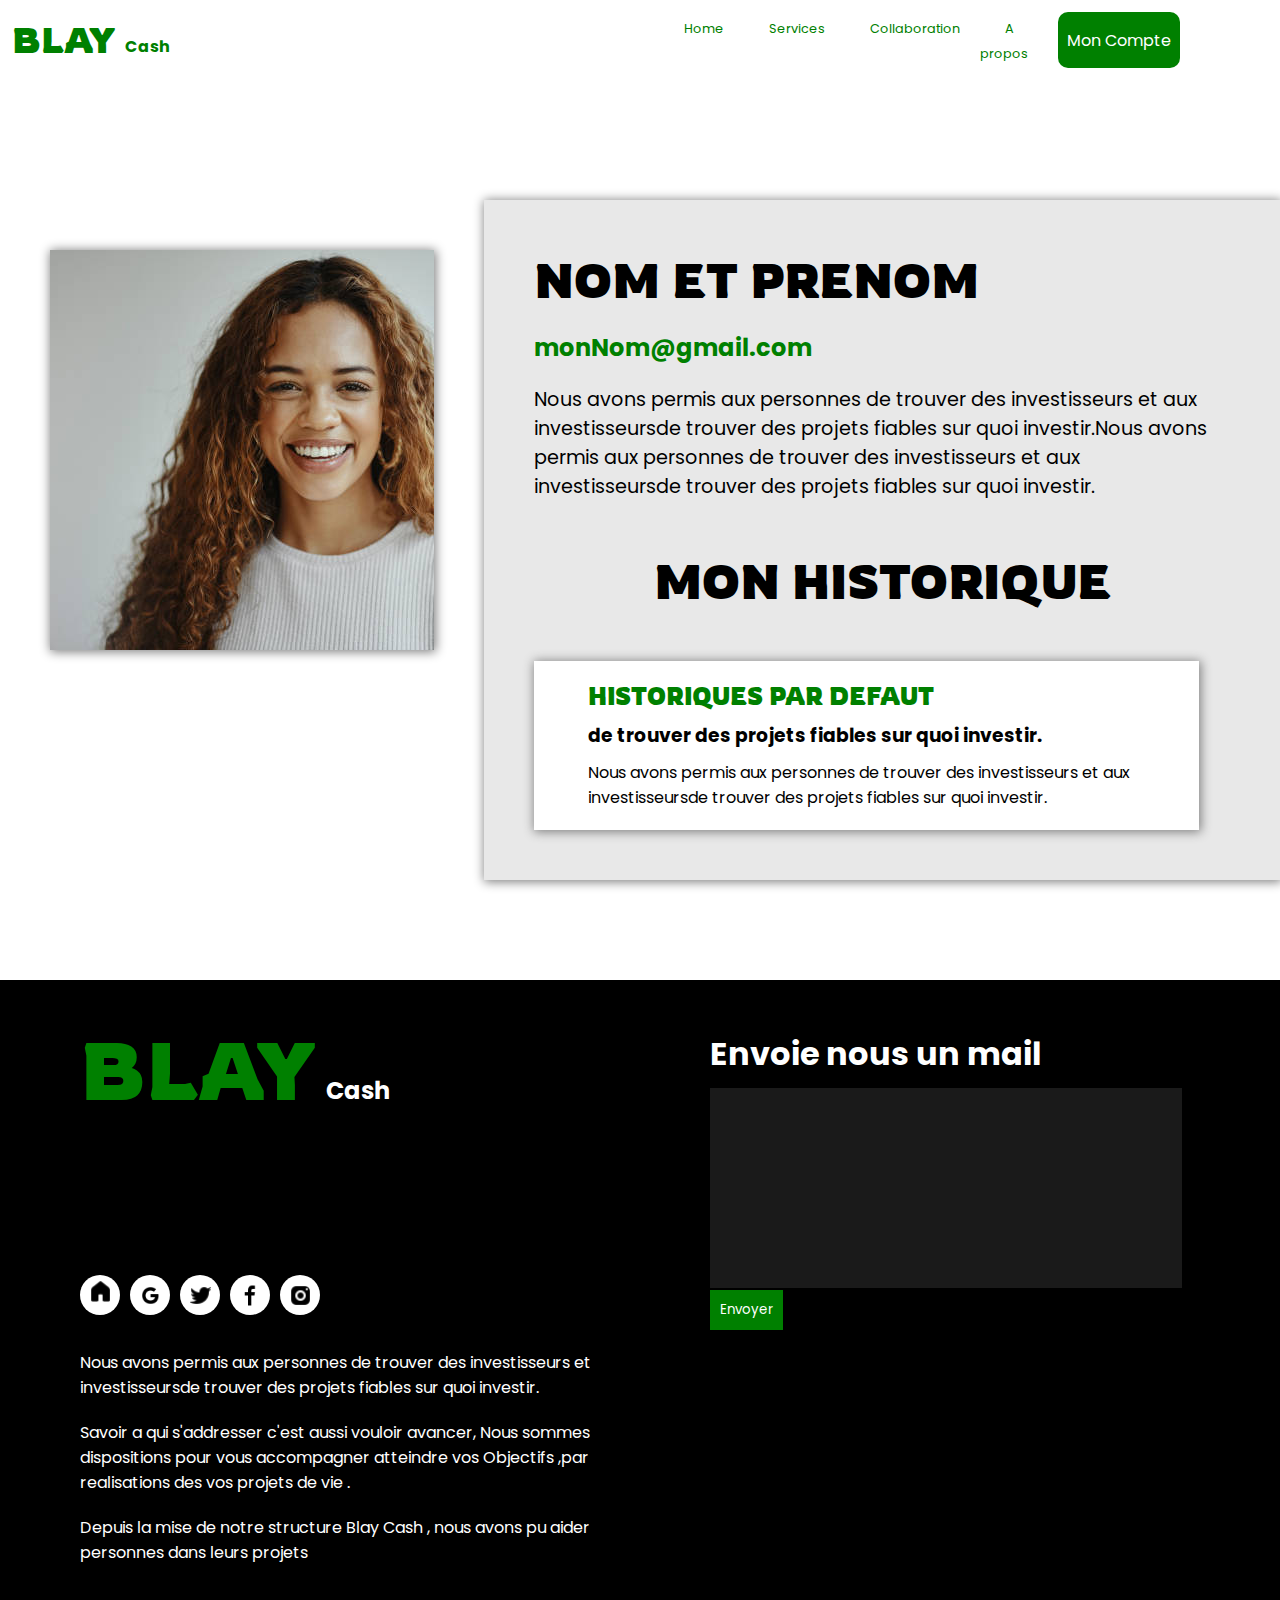
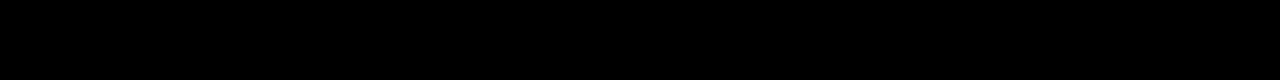
<file: lereste/affaire.html>
<!DOCTYPE html>
<html lang="en">
<head>
    <meta charset="UTF-8">
    <meta name="viewport" content="width=device-width, initial-scale=1.0">
    <title>Document</title>
   
    <link rel="preconnect" href="https://fonts.googleapis.com">
    <link rel="preconnect" href="https://fonts.gstatic.com" crossorigin>
    <link href="https://fonts.googleapis.com/css2?family=Poppins:wght@200&display=swap" rel="stylesheet">
    <link rel="preconnect" href="https://fonts.googleapis.com">
    <link rel="preconnect" href="https://fonts.gstatic.com" crossorigin>
    <link href="https://fonts.googleapis.com/css2?family=Comfortaa:wght@300&family=Poppins:wght@200&family=Rowdies:wght@700&display=swap" rel="stylesheet">

    <link rel="stylesheet" href="../lereste/affaire.css">
    <script defer src="../lereste/pro.js"></script>
</head>
<body>
    <!-- <div class="moko">
        <p id="para">blablabla</p>
        <a href="#">Home</a>
    </div> -->
    <section id="ord">
        <!-- Ordinateur -->

        <!-- header -->
        <div class="vakcd1">
            <div class="sjwk1">
                <h1 style="font-size: 1.8rem;padding-left: 20px;padding-top: 15px;color: white; padding-left: 50px; padding-top: 20px;font-family: 'Rowdies', cursive;">BLAY <span style="font-size: 0.7rem; ">Cash</span></h1>
            </div>
            <div style="display: flex;justify-content: end;align-items: center;padding-right: 20px;filter: invert();" class="sjwk2">
               <input type="checkbox" sty name="" id="cliquera">
                <label for="cliquera" class="lodhe">
                    <img  src="../Image/me.png" height="45%" alt="">
               </label>
               
                
               <div class="sortira">
                    <nav>
                        <ul>
                            <li>
                                <a href="../index.html"><p style="font-family: 'Rowdies', cursive;"># HOME</p></a>
                            </li>
                            <li>
                                <a href="../lereste/affaire.html"><p style="font-family: 'Rowdies', cursive;"># MON PROFIL</p></a>
                            </li>
                            <li>
                                <a href="../index.html#ser"><p style="font-family: 'Rowdies', cursive;"># NOS SERVICES</p></a>
                            </li>
                            <li>
                                <a href="../index.html#asl"><p style="font-family: 'Rowdies', cursive;"># COLLABORATION</p></a>
                            </li>
                            <li>
                                <a href="../index.html#ser3"><p style="font-family: 'Rowdies', cursive;"># CONTACTS</p></a>
                            </li>
                        </ul>
                    </nav>
               </div>
            </div>
        </div>

        <div class="nvbar">
            <div class="logo">
                <div class="logo1-1" >
                    <h1 style="color: green; font-size: 2.2rem;font-family: 'Rowdies', cursive;display: flex;align-items: flex-end;gap: 10px;
                    ">BLAY <span style="color: green; font-size: 1rem;font-family: 'Gill Sans', 'Gill Sans MT', Calibri, 'Trebuchet MS', sans-serif;padding-bottom: 3px;"><p   style="color: green;">Cash</p></span></h1>
                </div>
            </div>
            <div class="sdjyqe">

            </div>
            <div class="logo1">
                <div class="lila">
                    <nav>
                        <ul>
                            <li>
                                <a style="color: green;" href="../index.html">Home</a>
                            </li>
                            <li>
                                <a style="color: green;"  href="../index.html#service">Services</a>
                            </li>
                            <li>
                                <a style="color: green;"  href="../index.html#Collaboration">Collaboration</a>
                            </li>
                            <li>
                                <a style="color: green;"  href="../index.html#about">A propos</a>
                            </li>
                        </ul>
                    </nav>
                    
                </div>
                <div class="mksix" style="background-color: white; display: flex;align-items: center;width: 20%;">
                    <div style="height: 70% ; width: 100%;background-color: green;" class="los">
                        <a href="../lereste/affaire.html"><p>Mon Compte</p></a>
                    </div>
                    
                </div>
            </div>
        </div>

        <div class="ghzeu" style="width: 100%;height: 50px;background-color: white;padding-top: 150px;text-align: center;color: white;" >
           
           
        </div>
        <div class="jqsc">
            
            <div class="jyaz" >
                
                <div class="zedjzloz">
                    
                </div>
            </div>
            <div class="jyaz2" >
                <h1 style="font-family: 'Rowdies', cursive; text-transform: uppercase;" class="nom">NOM ET PRENOM</h1>
                <h3 style="font-size: 1.5rem;padding-top: 20px;color: green;" class="mail">monNom@gmail.com</h3>
                
                <p style="font-size: 1.2rem;padding-top: 20px;" class="obje">Nous avons permis aux personnes de trouver des investisseurs et aux investisseursde trouver des projets fiables sur quoi investir.Nous avons permis aux personnes de trouver des investisseurs et aux investisseursde trouver des projets fiables sur quoi investir.</p>

                <h1 style="font-family: 'Rowdies', cursive;padding-top: 50px;text-align: center;text-transform: uppercase;">MON HISTORIQUE</h1>
                <div class="aetyatuz">
                    <h1 style="color: green; font-size: 1.5rem;font-family: 'Rowdies', cursive;text-transform: uppercase;">HISTORIQUES PAR DEFAUT</h1>
                    <h3 >de trouver des projets fiables sur quoi investir.</h3>
                    <p >Nous avons permis aux personnes de trouver des investisseurs et aux investisseursde trouver des projets fiables sur quoi investir.</p>
                </div>
                
                
                
                
            </div>
            
        </div>
        

        <footer id="fooetr">
        
            <div class="premi1">
                <div class="lsch1">
                    <h1 style="color: green; font-size: 5rem;font-family: 'Rowdies', cursive;display: flex;align-items: flex-end;gap: 10px;padding: 40px;
                ">BLAY <span style="color: green; font-size: 1rem;font-family: 'Gill Sans', 'Gill Sans MT', Calibri, 'Trebuchet MS', sans-serif;padding-bottom: 12px;"><p   style="color: white;font-size: 1.5rem;">Cash</p></span></h1>
                </div>
                <div class="lsch2">
                    <div class="ronfsd1">
                        <a href="../index.html"><img src="../Image/ho.png" height="25px" alt=""></a>
                    </div>
                    <div class="ronfsd2">
                        <img src="../Image/GooNan.png" height="25px" alt="">
                    </div>
                    <div class="ronfsd3">
                        <img src="../Image/twee.png" height="25px" alt="">
                    </div>
                    <div class="ronfsd4">
                        <img src="../Image/facebpok.png" height="25px" alt="">
                    </div>
                    <div class="ronfsd5">
                        <img src="../Image/insta.png" height="25px" alt="">
                    </div>
                </div>
                <div class="lsch3">
                    <p style="padding-bottom: 20px;color: white;">Nous avons permis aux personnes de trouver des investisseurs et aux investisseursde trouver des projets fiables sur quoi investir.</p>
                    <p style="padding-bottom: 20px;color: white;">Savoir a qui s'addresser c'est aussi vouloir avancer, Nous sommes a votre dispositions pour vous accompagner atteindre vos Objectifs ,par la realisations des vos projets de vie .</p>
                    <p style="color: white;">Depuis la mise de notre structure Blay Cash , nous avons pu aider plusieurs personnes dans leurs projets</p>
                </div>
            </div>
            <div class="premi2" style="color: white;">
                <div class="sjudzs1">
                    <h1 style="padding-bottom: 10px;">Envoie nous un mail</h1>
                    <input type="text" name="" id="">
                    
                </div>
                <div class="sjudzs2">
                    <button type="submit">Envoyer</button>
                </div>
            </div>
        </footer>
        <div class="fouteur" style="overflow: hidden;">
            <h1 style="color: green; font-size: 5rem;font-family: 'Rowdies', cursive;display: flex;align-items: flex-end;gap: 10px;padding: 40px;
                ">BLAY <span style="color: green; font-size: 1rem;font-family: 'Gill Sans', 'Gill Sans MT', Calibri, 'Trebuchet MS', sans-serif;padding-bottom: 12px;"><p   style="color: white;font-size: 1.5rem;">Cash</p></span></h1>
            <div class="hdehe">
                <div class="osqxd1" style="display: flex;
                align-items: center;
                justify-content: center;">
                    <a href="../index.html"><img src="../Image/ho.png" height="25px" alt=""></a>
                </div>
                <div class="osqxd2" style="display: flex;
                align-items: center;
                justify-content: center;">
                    <img src="../Image/twee.png" height="25px" alt="">
                </div>
                <div class="osqxd3" style="display: flex;
                align-items: center;
                justify-content: center;">
                    <img src="../Image/facebpok.png" height="25px" alt="">
                </div>
                <div class="osqxd4" style="display: flex;
                align-items: center;
                justify-content: center;">
                    <img src="../Image/insta.png" height="25px" alt="">
                </div>
                <div class="osqxd5" style="display: flex;
                align-items: center;
                justify-content: center;">
                    <img src="../Image/GooNan.png" height="25px" alt="">
                </div>
            </div>
            <div class="hdehe1" style="overflow: hidden;">
                <p style="padding-bottom: 20px;">Savoir a qui s'addresser c'est aussi vouloir avancer.</p>
                <p style="padding-bottom: 20px;">Nous avons permis aux personnes de trouver des investisseurs et aux investisseursde trouver des projets fiables sur quoi investir.
                </p>
               
            </div>
            <div class="hdehe2" >
                <h2 style="color: white;">Envoyer nous un mail</h2>
                <textarea name="" id="" style="width: 80%;height: 200px;background-color: rgba(128, 128, 128, 0.37);"></textarea><br>
                <button type="submit" style="padding: 10px 30px;background-color: green;border: none;color: white;">Envoyer</button>
            </div>
        </div>
    </section>
   

   
</body>
</html>
</file>
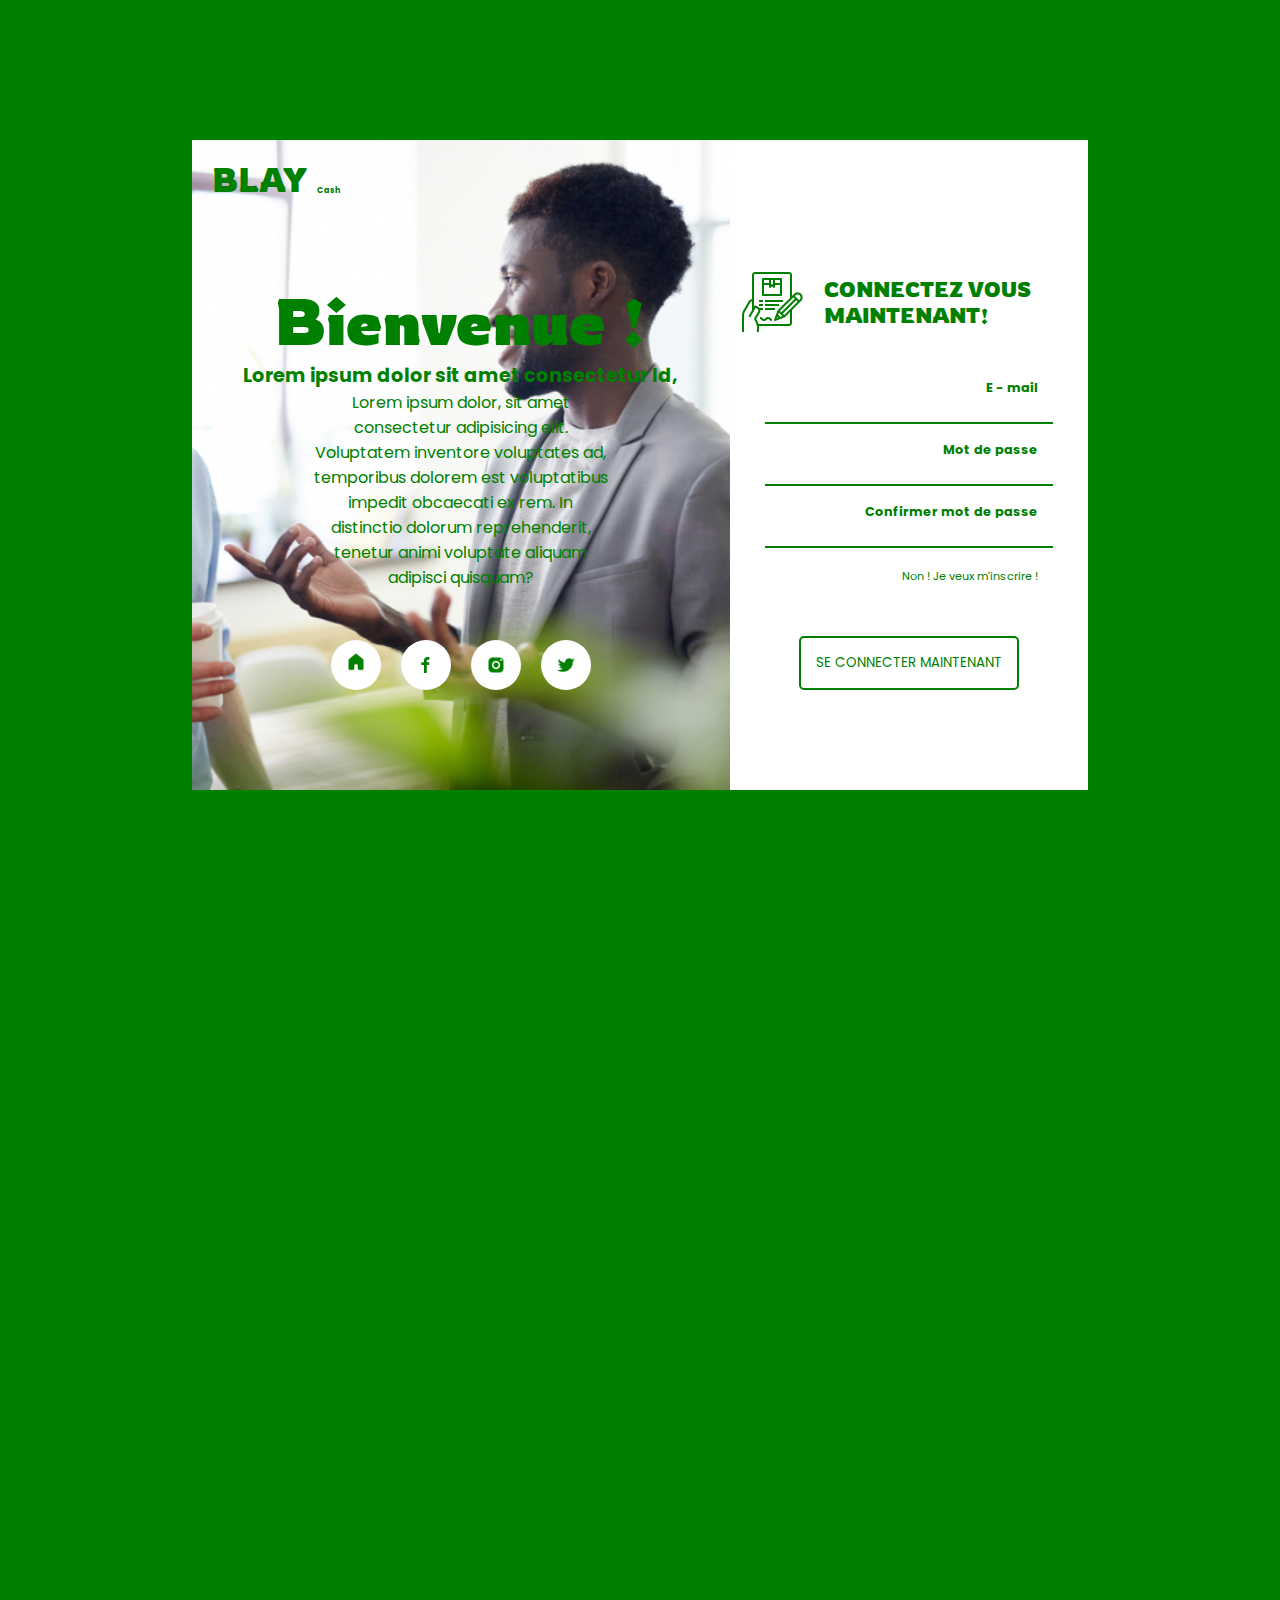
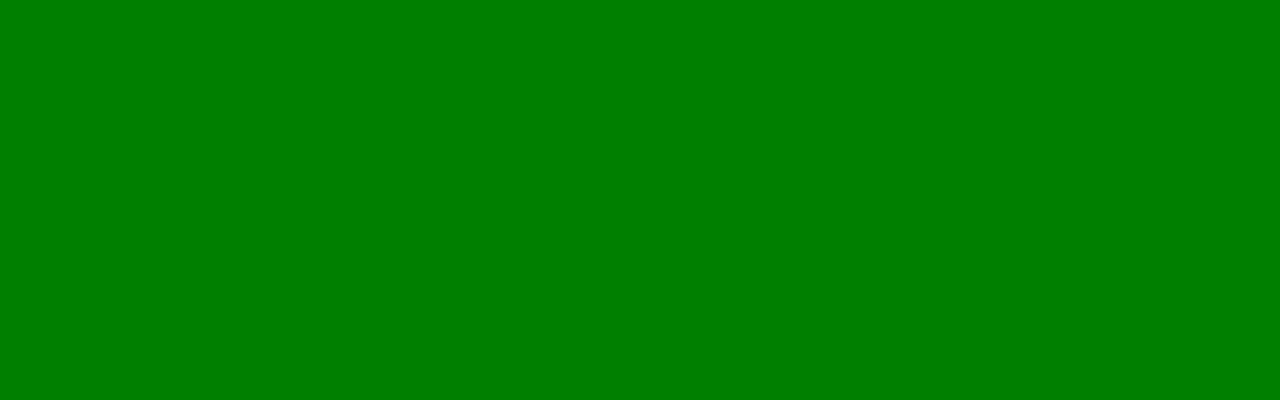
<file: lereste/conev.html>
<!DOCTYPE html>
<html lang="en">
<head>
    <meta charset="UTF-8">
    <meta name="viewport" content="width=device-width, initial-scale=1.0">
    <title>Document</title>
    <link rel="stylesheet" href="../lereste/indctorp.css">
    <link rel="preconnect" href="https://fonts.googleapis.com">
    <link rel="preconnect" href="https://fonts.gstatic.com" crossorigin>
    <link href="https://fonts.googleapis.com/css2?family=Poppins:wght@200&display=swap" rel="stylesheet">
    <link rel="preconnect" href="https://fonts.googleapis.com">
    <link rel="preconnect" href="https://fonts.gstatic.com" crossorigin>
    <link href="https://fonts.googleapis.com/css2?family=Comfortaa:wght@300&family=Poppins:wght@200&family=Rowdies:wght@700&display=swap" rel="stylesheet">

    <script defer src="../lereste/cons.js"></script>
</head>
<body>
    <header>
        <div class="dex2">
           
            <form class="mp">
                
                <div class="hea2">
                    <img src="../Image/inscription.png" style="padding-right: 20px;filter: invert(26%) sepia(82%) saturate(1609%) hue-rotate(96deg) brightness(98%) contrast(105%);" alt="">
                    <strong><p style="padding-right: 20px;color: green;font-family: 'Rowdies', cursive; font-size: 1.3rem;">CONNECTEZ VOUS MAINTENANT!</p></strong>
                </div>
                
                <div class="hea3">
                    <p>E - mail</p>
                </div>
                <div class="hea4">
                    <input name="Email" class="emailid" type="email" >
                </div>
                <div class="hea3">
                    <p>Mot de passe</p>
                </div>
                <div class="hea4">
                    <input name="Password" class="passwordid" type="password" >
                </div>
                <div class="hea3">
                    <p>Confirmer mot de passe</p>
                </div>
                <div class="hea4">
                    <input name="Password" class="confpassword" type="confpassword"  >
                </div>
                
                
                <div class="hea5">
                    
                    <!-- <button style="background: none; border: none;" type="submit" id="boutonid"><p>Envoyer</p></button> -->
                    <li>
                        <a href="../lereste/inscription.html"><p style="padding-right: 40px;  color: green;">Non ! Je veux m'inscrire !</p></a>
                    </li>
                </div>
                <div class="hea6">
                    
                </div>
                <div class="hea7">
                    <button class="boutonid" type="submit" ><p style="color: green;">SE CONNECTER MAINTENANT</p></button><br>
                    
                </div>
            </form>
        </div>
    </header>
    <section>
        <div class="preskd">
            <div class="xuiskx1">
                <div class="imagesection">
                    <div class="kiscss">
                        <a href="../index.html">
                             <h1 style="color: green; font-size: 2rem;font-family: 'Rowdies', cursive;display: flex;align-items: flex-end;gap: 10px;padding: 20px;
                ">BLAY <span style="color: green; font-size: 1rem;font-family: 'Gill Sans', 'Gill Sans MT', Calibri, 'Trebuchet MS', sans-serif;padding-bottom: 3px;"><p   style="color: green;font-size: 0.5rem;">Cash</p></span></h1>
                        </a>
                    </div>
                    <div class="kiscss2">
                        <h1 style="font-family: 'Rowdies', cursive;font-size: 4rem;color: green;font-weight: bolder;">Bienvenue !</h1>
                        <h2 style="color: green; font-size: 1.2rem;">Lorem ipsum dolor sit amet consectetur  Id, </h2>
                    </div>
                    <div class="kiscss3" style="text-align: center; padding: 50px 120px; color: green;">
                        <p>Lorem ipsum dolor, sit amet consectetur adipisicing elit. Voluptatem inventore voluptates ad, temporibus dolorem est voluptatibus impedit obcaecati ex rem. In distinctio dolorum reprehenderit, tenetur animi voluptate aliquam adipisci quisquam?</p>
                    
                    </div>
                    <div class="kiscss4">
                        <div class="kidsh1">
                            <a href="../index.html">
                                <img src="../Image/ho.png" height="20px" alt="">
                            </a>
                           
                        </div>
                        <div class="kidsh1">
                            <img src="../Image/facebpok.png" height="20px" alt="">
                        </div>
                        <div class="kidsh1">
                            <img src="../Image/insta.png" height="20px" alt="">
                        </div>
                        <div class="kidsh1">
                            <img src="../Image/twee.png" height="20px" alt="">
                        </div>
                    
                    </div>
                </div>
            </div>
            <div class="xuiskx2">
                <div class="dex2">
           
                    <form class="mp">
                        
                        <div class="hea2">
                            <img src="../Image/inscription.png" style="padding-right: 20px;filter: invert(26%) sepia(82%) saturate(1609%) hue-rotate(96deg) brightness(98%) contrast(105%);" alt="">
                            <strong><p style="padding-right: 20px;color: green;font-family: 'Rowdies', cursive;font-size: 1.3rem;">CONNECTEZ VOUS MAINTENANT!</p></strong>
                        </div>
                        
                        <div class="hea3">
                            <p>E - mail</p>
                        </div>
                        <div class="hea4">
                            <input required name="Email" id="emailid" type="email" style="color: black;">
                        </div>
                        <div class="hea3">
                            <p>Mot de passe</p>
                        </div>
                        <div class="hea4">
                            <input required name="Password" id="passwordid" type="password" style="color: black;">
                        </div>
                        <div class="hea3">
                            <p>Confirmer mot de passe</p>
                        </div>
                        <div class="hea4">
                            <input required name="Password"  id="confpassword" type="confpassword"  style="color: black;">
                        </div>
                        
                        
                        <div class="hea5">
                            
                            <!-- <button style="background: none; border: none;" type="submit" id="boutonid"><p>Envoyer</p></button> -->
                            <li>
                                <a href="../lereste/inscription.html"><p style="padding-right: 40px;  color: green;">Non ! Je veux m'inscrire !</p></a>
                            </li>
                        </div>
                        <div class="hea6">
                            
                        </div>
                        <div class="hea7">
                            <button id="boutonid" type="submit" ><p>SE CONNECTER MAINTENANT</p></button><br>
                            
                        </div>
                    </form>
                </div>
            </div>
        </div>
    </section>
</body>
</html>
</file>
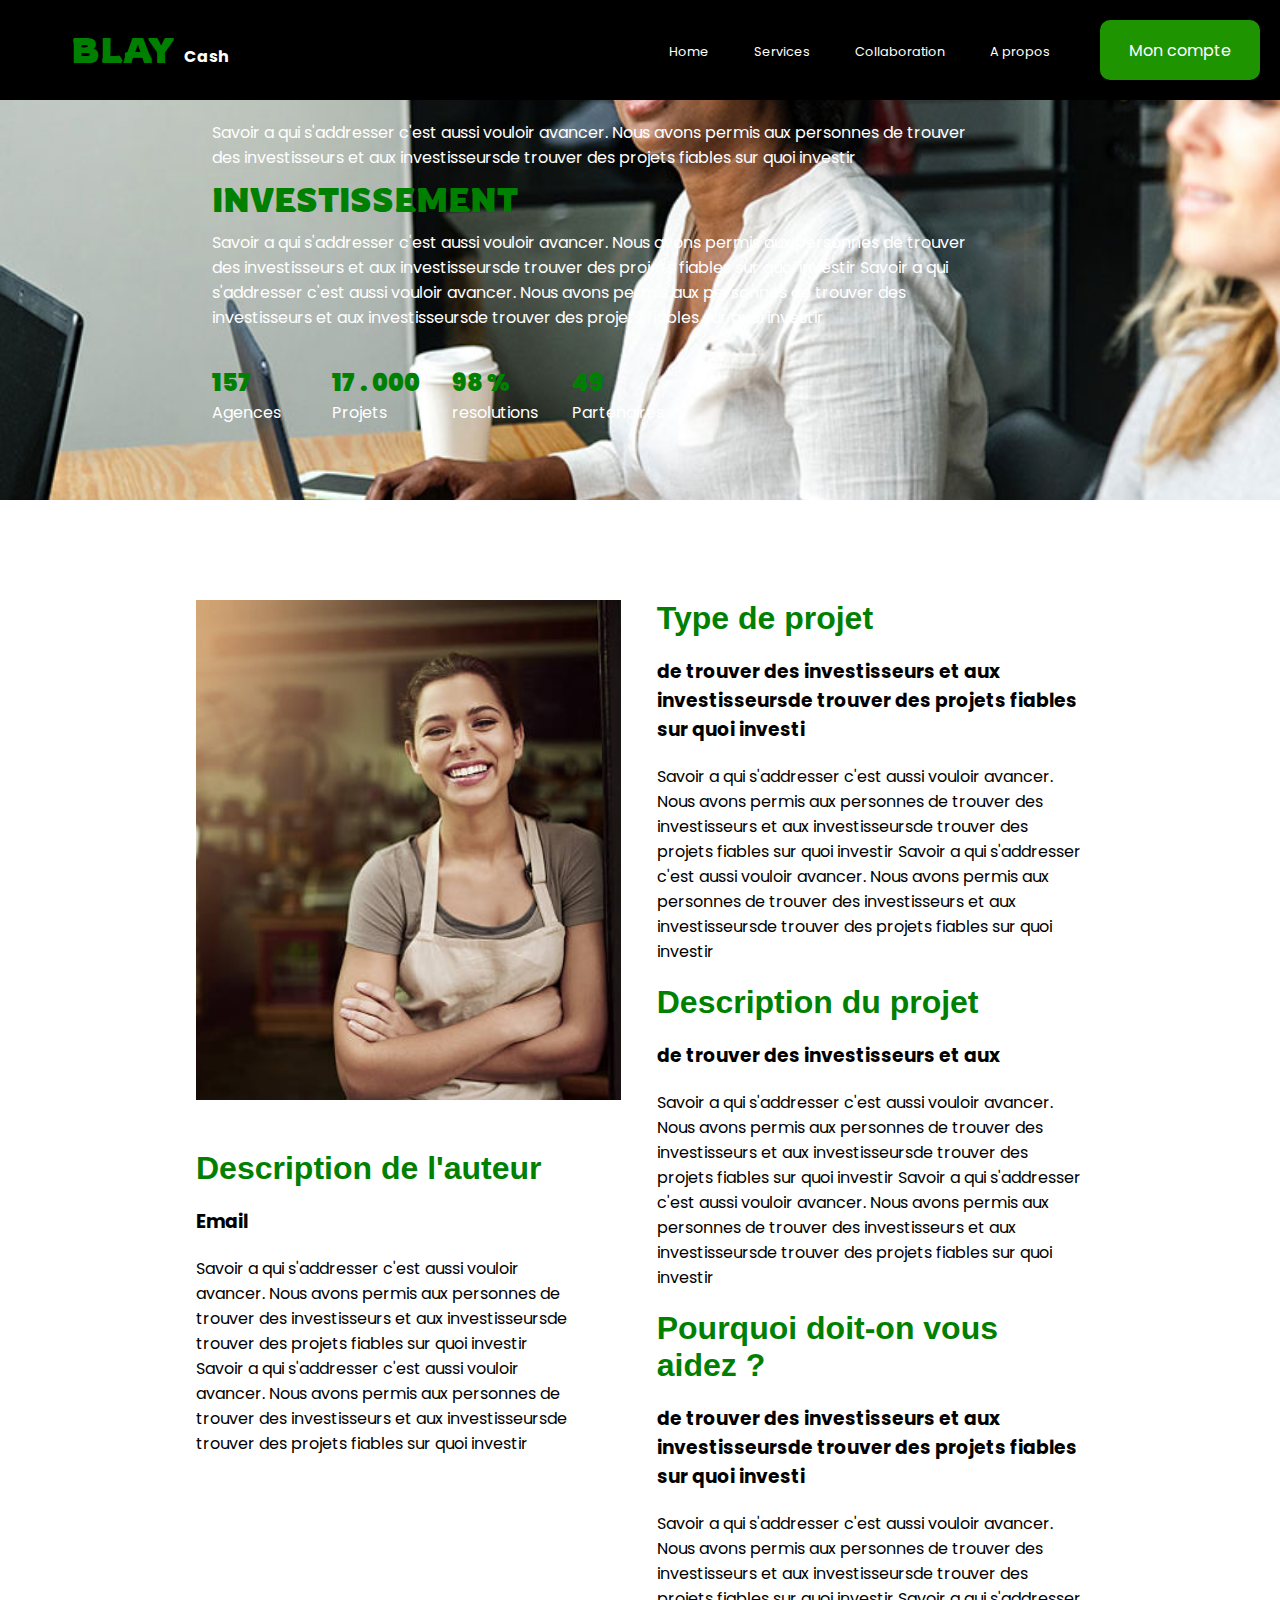
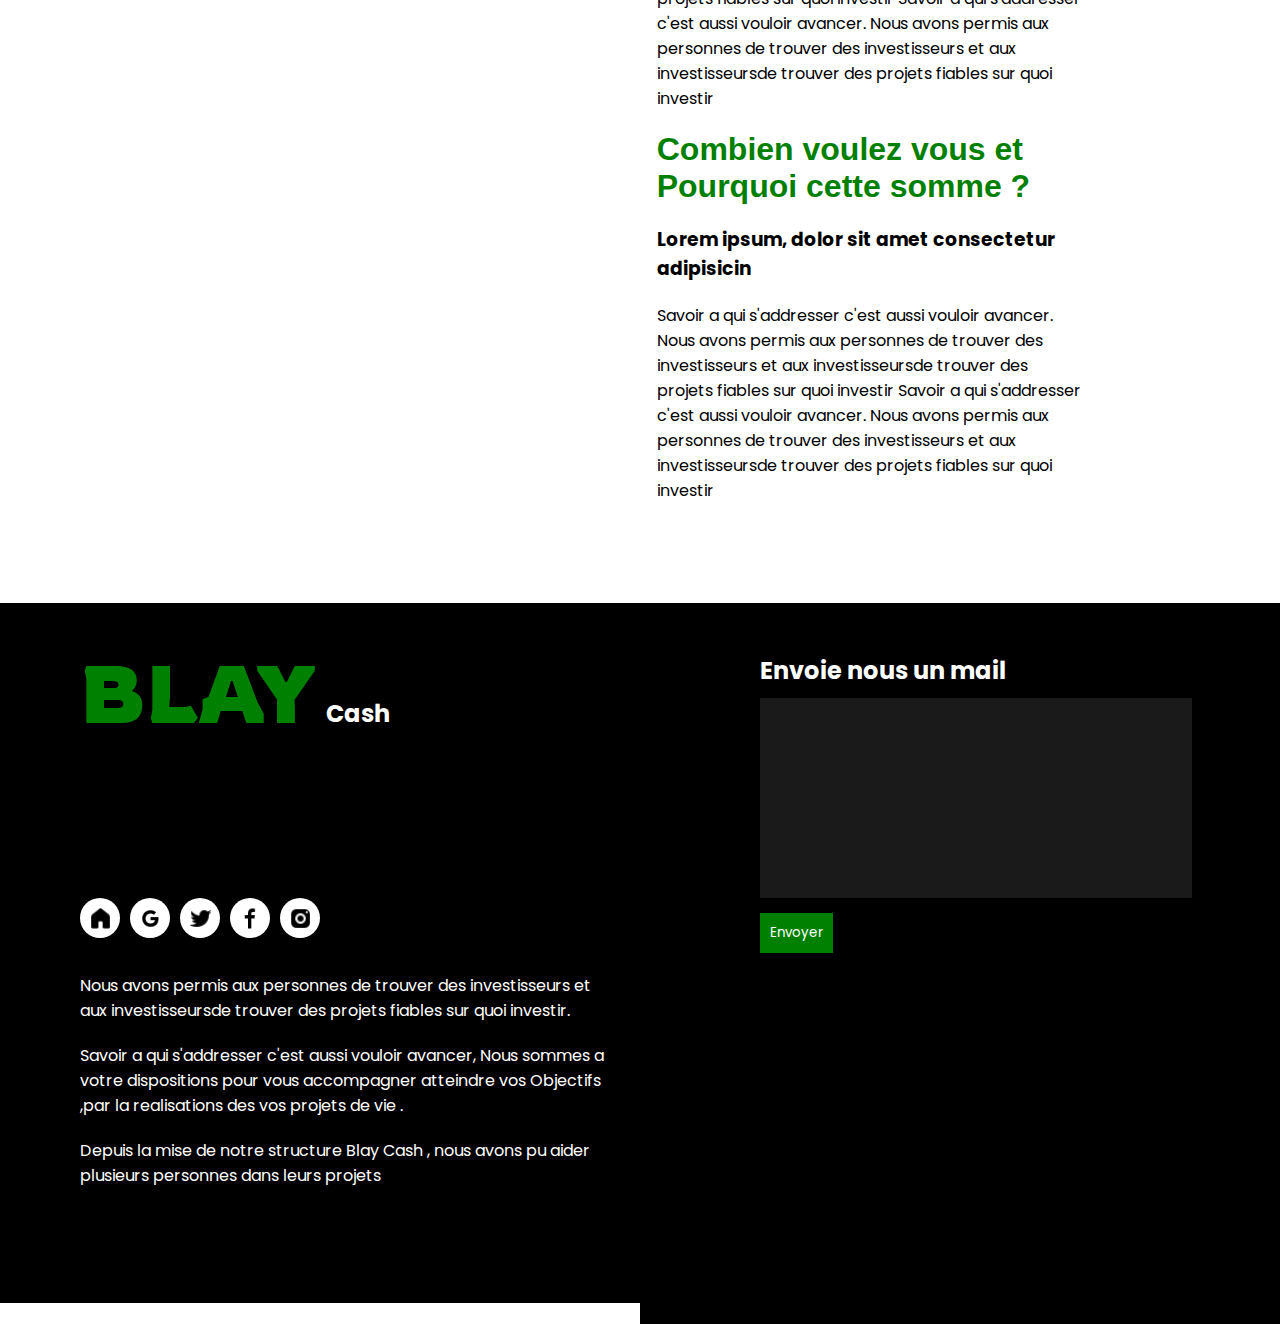
<file: lereste/contacte.html>
<!DOCTYPE html>
<html lang="en">
<head>
    <meta charset="UTF-8">
    <meta name="viewport" content="width=device-width, initial-scale=1.0">
    <link rel="stylesheet" href="./contac.css">
    <title>Document</title>
    <link rel="preconnect" href="https://fonts.googleapis.com">
    <link rel="preconnect" href="https://fonts.gstatic.com" crossorigin>
    <link href="https://fonts.googleapis.com/css2?family=Poppins:wght@200&display=swap" rel="stylesheet">
    <link rel="preconnect" href="https://fonts.googleapis.com">
    <link rel="preconnect" href="https://fonts.gstatic.com" crossorigin>
    <link href="https://fonts.googleapis.com/css2?family=Comfortaa:wght@300&family=Poppins:wght@200&family=Rowdies:wght@700&display=swap" rel="stylesheet">

    <script src="../lereste/pos.js" defer></script>
</head>
<body>
    <div class="nvbar">
        <div class="logo">
            <div class="logo1-1">
                <h1 style="color: green; font-size: 2.2rem;font-family: 'Rowdies', cursive;display: flex;align-items: flex-end;gap: 10px;
                ">BLAY <span style="color: green; font-size: 1rem;font-family: 'Gill Sans', 'Gill Sans MT', Calibri, 'Trebuchet MS', sans-serif;padding-bottom: 3px;"><p   style="color: white;">Cash</p></span></h1>
            </div>
        </div>
        <div class="logo1">
            <div class="lila">
                <nav>
                    <ul>
                        <li>
                            <a href="../index.html" >Home</a>
                        </li>
                        <li>
                            <a href="../index.html#service">Services</a>
                        </li>
                        <li>
                            <a href="../index.html#Collaboration" >Collaboration</a>
                        </li>
                        <li>
                            <a href="../index.html#about" >A propos</a>
                        </li>
                    </ul>
                </nav>
            </div>
            <div class="lila1">
                <a href="../lereste/affaire.html">
                    <div class="los">
                        <p>Mon compte</p>
                    </div>
                </a>
            </div>
        </div>
    </div>
    <div class="contse">
        <div class="insde">
            <p style="padding-right: 120px;">Savoir a qui s'addresser c'est aussi vouloir avancer.
                Nous avons permis aux personnes de trouver des investisseurs et aux investisseursde trouver des projets fiables sur quoi investir </p>
            <h1 style="padding-top: 10px; padding-bottom: 10px;padding-right: 50px;font-family: 'Rowdies', cursive;color: green;">INVESTISSEMENT</h1>
            <p style="padding-right: 120px">Savoir a qui s'addresser c'est aussi vouloir avancer.
                Nous avons permis aux personnes de trouver des investisseurs et aux investisseursde trouver des projets fiables sur quoi investir Savoir a qui s'addresser c'est aussi vouloir avancer.
                Nous avons permis aux personnes de trouver des investisseurs et aux investisseursde trouver des projets fiables sur quoi investir</p>
            <div class="stat">
                <div class="qhys1">
                    <h1 style="font-family: 'Trebuchet MS', 'Lucida Sans Unicode', 'Lucida Grande', 'Lucida Sans', Arial, sans-serif;font-size: 1.5rem; font-weight: bold;"><strong style="color: green;">157</strong></h1>
                    <p>Agences</p>
                </div>
                <div class="qhys2">
                    <h1 style="font-family: 'Trebuchet MS', 'Lucida Sans Unicode', 'Lucida Grande', 'Lucida Sans', Arial, sans-serif;font-size: 1.5rem; font-weight: bold;"><strong style="color: green;">17 . 000</strong></h1>
                    <p>Projets</p>
                </div>
                <div class="qhys3">
                    <h1 style="font-family: 'Trebuchet MS', 'Lucida Sans Unicode', 'Lucida Grande', 'Lucida Sans', Arial, sans-serif;font-size: 1.5rem; font-weight: bold;"><strong style="color: green;">98 %</strong></h1>
                    <p>resolutions</p>
                </div>
                <div class="qhys4">
                    <h1 style="font-family: 'Trebuchet MS', 'Lucida Sans Unicode', 'Lucida Grande', 'Lucida Sans', Arial, sans-serif;font-size: 1.5rem; font-weight: bold;"><strong style="color: green;">49</strong></h1>
                    <p>Partenaires</p>
                </div>
            </div>
        </div>
    </div>
    <div class="zedjyd" style="color: black;">
        <div class="kdhcep">
            <div class="kljdd1" >
                <div class="dskdzq1">
                    
                </div>
                <div class="dskdzq2" style="overflow: hidden;">
                    <h1 style="color: green;font-family: 'Trebuchet MS', 'Lucida Sans Unicode', 'Lucida Grande', 'Lucida Sans', Arial, sans-serif;">Description de l'auteur</h1>
                    <h3 style="color: black;">Email</h3>
                    <p style="color: black;">Savoir a qui s'addresser c'est aussi vouloir avancer.
                        Nous avons permis aux personnes de trouver des investisseurs et aux investisseursde trouver des projets fiables sur quoi investir Savoir a qui s'addresser c'est aussi vouloir avancer.
                        Nous avons permis aux personnes de trouver des investisseurs et aux investisseursde trouver des projets fiables sur quoi investir</p>
                </div>
            </div>
            <div class="kljdd2">
                <h1 style="color: green;font-family: 'Trebuchet MS', 'Lucida Sans Unicode', 'Lucida Grande', 'Lucida Sans', Arial, sans-serif;">Type de projet</h1>
                    <h3 style="color: black;">de trouver des investisseurs et aux investisseursde trouver des projets fiables sur quoi investi</h3>
                    <p style="color: black;">Savoir a qui s'addresser c'est aussi vouloir avancer.
                        Nous avons permis aux personnes de trouver des investisseurs et aux investisseursde trouver des projets fiables sur quoi investir Savoir a qui s'addresser c'est aussi vouloir avancer.
                        Nous avons permis aux personnes de trouver des investisseurs et aux investisseursde trouver des projets fiables sur quoi investir</p>

                    <h1 style="color: green;font-family: 'Trebuchet MS', 'Lucida Sans Unicode', 'Lucida Grande', 'Lucida Sans', Arial, sans-serif;">Description du projet</h1>
                    <h3 style="color: black;">de trouver des investisseurs et aux </h3>
                    <p style="color: black;">Savoir a qui s'addresser c'est aussi vouloir avancer.
                        Nous avons permis aux personnes de trouver des investisseurs et aux investisseursde trouver des projets fiables sur quoi investir Savoir a qui s'addresser c'est aussi vouloir avancer.
                        Nous avons permis aux personnes de trouver des investisseurs et aux investisseursde trouver des projets fiables sur quoi investir</p>
                    <h1 style="color: green;font-family: 'Trebuchet MS', 'Lucida Sans Unicode', 'Lucida Grande', 'Lucida Sans', Arial, sans-serif;">Pourquoi doit-on vous aidez ?</h1>
                    <h3 style="color: black;">de trouver des investisseurs et aux investisseursde trouver des projets fiables sur quoi investi</h3>
                    <p style="color: black;">Savoir a qui s'addresser c'est aussi vouloir avancer.
                        Nous avons permis aux personnes de trouver des investisseurs et aux investisseursde trouver des projets fiables sur quoi investir Savoir a qui s'addresser c'est aussi vouloir avancer.
                        Nous avons permis aux personnes de trouver des investisseurs et aux investisseursde trouver des projets fiables sur quoi investir</p>
                    <h1 style="color: green;font-family: 'Trebuchet MS', 'Lucida Sans Unicode', 'Lucida Grande', 'Lucida Sans', Arial, sans-serif;">Combien voulez vous et Pourquoi cette somme ?</h1>
                    <h3 style="color: black;">Lorem ipsum, dolor sit amet consectetur adipisicin</h3>
                    <p style="color: black;">Savoir a qui s'addresser c'est aussi vouloir avancer.
                        Nous avons permis aux personnes de trouver des investisseurs et aux investisseursde trouver des projets fiables sur quoi investir Savoir a qui s'addresser c'est aussi vouloir avancer.
                        Nous avons permis aux personnes de trouver des investisseurs et aux investisseursde trouver des projets fiables sur quoi investir</p>
            </div>
            
        </div>
    </div>
    <footer id="fooetr">
        
        <div class="premi1">
            <div class="lsch1">
                <h1 style="color: green; font-size: 5rem;font-family: 'Rowdies', cursive;display: flex;align-items: flex-end;gap: 10px;padding: 40px;
                ">BLAY <span style="color: green; font-size: 1rem;font-family: 'Gill Sans', 'Gill Sans MT', Calibri, 'Trebuchet MS', sans-serif;padding-bottom: 12px;"><p   style="color: white;font-size: 1.5rem;">Cash</p></span></h1>
            </div>
            <div class="lsch2">
                <div class="ronfsd1">
                    <img src="../Image/ho.png" height="25px" alt="">
                </div>
                <div class="ronfsd2">
                    <img src="../Image/GooNan.png" height="25px" alt="">
                </div>
                <div class="ronfsd3">
                    <img src="../Image/twee.png" height="25px" alt="">
                </div>
                <div class="ronfsd4">
                    <img src="../Image/facebpok.png" height="25px" alt="">
                </div>
                <div class="ronfsd5">
                    <img src="../Image/insta.png" height="25px" alt="">
                </div>
            </div>
            <div class="lsch3">
                <p style="padding-bottom: 20px;color: white;">Nous avons permis aux personnes de trouver des investisseurs et aux investisseursde trouver des projets fiables sur quoi investir.</p>
                <p style="padding-bottom: 20px;color: white;">Savoir a qui s'addresser c'est aussi vouloir avancer, Nous sommes a votre dispositions pour vous accompagner atteindre vos Objectifs ,par la realisations des vos projets de vie .</p>
                <p style="color: white;">Depuis la mise de notre structure Blay Cash , nous avons pu aider plusieurs personnes dans leurs projets</p>
            </div>
        </div>
        <div class="premi2" style="color: white;">
            <div class="sjudzs1">
                <h1 style="padding-bottom: 10px;color: white;font-size: 1.5rem;">Envoie nous un mail</h1>
                <input type="text" name="" id="">
                
            </div>
            <div class="sjudzs2">
                <button type="submit">Envoyer</button>
            </div>
        </div>
    </footer>
    <!-- <div class="vakcd1"  >
        <div class="sjwk1">
            <h1 style="font-size: 1.8rem;padding-left: 20px;padding-top: 15px;">BLAY</h1>
        </div>
        <div style="display: flex;justify-content: end;align-items: center;padding-right: 20px;filter: invert();" class="sjwk2">
            <img src="../Image/me.png" height="45%" alt="">
        </div>
    </div> -->
    <div class="vakcd1"  >
        <div class="sjwk1">
            <h1 style="font-size: 1.8rem;padding-left: 20px;padding-top: 15px;color: white;font-family: 'Rowdies', cursive;">BLAY <span style="font-size: 0.7rem;">Cash</span></h1>
        </div>
        <div style="display: flex;justify-content: end;align-items: center;padding-right: 20px;filter: invert();" class="sjwk2">
            <input type="checkbox" name="" id="cliquera">
            <label for="cliquera">
                <div class="lodhe">
                    <img src="../Image/me.png" height="45%" alt="">
                </div>
            </label>
            <div class="sortira">
                 <nav>
                     <ul>
                        <li>
                            <a href="../index.html"><p style="font-family: 'Rowdies', cursive;"># HOME</p></a>
                        </li>
                        <li>
                            <a href="../lereste/affaire.html"><p style="font-family: 'Rowdies', cursive;"># MON PROFIL</p></a>
                        </li>
                        <li>
                            <a href="../index.html#ser"><p style="font-family: 'Rowdies', cursive;"># NOS SERVICES</p></a>
                        </li>
                        <li>
                            <a href="../index.html#asl"><p style="font-family: 'Rowdies', cursive;"># COLLABORATION</p></a>
                        </li>
                        <li>
                            <a href="../index.html#ser3"><p style="font-family: 'Rowdies', cursive;"># CONTACTS</p></a>
                        </li>
                     </ul>
                 </nav>
            </div>
         </div>
    </div>
    <div class="vakcd" style="text-align: center;padding-top: 80px;" >
        <h1 style="font-size: 1.8rem;color: white;">AFFAIRES</h1>
        <p>Lorem ipsum dolor sit amet consectetur adipisicing elit. Dolorum repellat eum tempora veritatis voluptatem aut mollitia excepturi asperiores omnis, aliquid vel t.</p>
    </div>
    <div class="njgjecd" id="ser">
        <div class="keude1">

        </div>
        <div class="keude2">
            <div class="qyuds">
                <p>Lorem ipsum dolor sit amet</p>
                <h1 style="padding-bottom: 20px;">SALUBRITE</h1>
                <h5>les zones propres</h5>
                <p style="padding-bottom: 20px;">Lorem ipsum dolor sit amet consectetur adipisicing elit. Nulla quasi incidunt cumque enim repellat culpa magni, quia laudantium, eius fuga aperiam</p>
                <h5>les zones propres</h5>
                <p style="padding-bottom: 20px;">Lorem ipsum dolor sit amet consectetur adipisicing elit. Nulla quasi incidunt cumque enim repellat culpa magni, quia laudantium, eius fuga aperiam</p>
                <h5>les zones propres</h5>
                <p>Lorem ipsum dolor sit amet consectetur adipisicing elit. Nulla quasi incidunt cumque enim </p>
            </div>
        </div>
        <a href="" style="color: white; padding: 15px 20px;background-color: green;border-radius: 20px;">informations</a>
    </div>
    <div class="njgjecd">
        <div class="keude6">

        </div>
        <div class="keude2">
            <div class="qyuds">
                <p>Lorem ipsum dolor sit amet</p>
                <h1 style="padding-bottom: 20px;">EDUCATION</h1>
                <h5>les zones propres</h5>
                <p style="padding-bottom: 20px;">Lorem ipsum dolor sit amet consectetur adipisicing elit. Nulla quasi incidunt cumque enim repellat culpa magni, quia laudantium, eius fuga aperiam</p>
                <h5>les zones propres</h5>
                <p style="padding-bottom: 20px;">Lorem ipsum dolor sit amet consectetur adipisicing elit. Nulla quasi incidunt cumque enim repellat culpa magni, quia laudantium, eius fuga aperiam</p>
                <h5>les zones propres</h5>
                <p>Lorem ipsum dolor sit amet consectetur adipisicing elit. Nulla quasi incidunt cumque enim </p>
            </div>
        </div>
        <a href="" style="color: white; padding: 15px 20px;background-color: green;border-radius: 20px;">informations</a>
    </div>
    <div class="njgjecd">
        <div class="keude5">

        </div>
        <div class="keude2">
            <div class="qyuds">
                <p>Lorem ipsum dolor sit amet</p>
                <h1 style="padding-bottom: 20px;">SANTE</h1>
                <h5>les zones propres</h5>
                <p style="padding-bottom: 20px;">Lorem ipsum dolor sit amet consectetur adipisicing elit. Nulla quasi incidunt cumque enim repellat culpa magni, quia laudantium, eius fuga aperiam</p>
                <h5>les zones propres</h5>
                <p style="padding-bottom: 20px;">Lorem ipsum dolor sit amet consectetur adipisicing elit. Nulla quasi incidunt cumque enim repellat culpa magni, quia laudantium, eius fuga aperiam</p>
                <h5>les zones propres</h5>
                <p>Lorem ipsum dolor sit amet consectetur adipisicing elit. Nulla quasi incidunt cumque enim </p>
            </div>
        </div>
        <a href="" style="color: white; padding: 15px 20px;background-color: green;border-radius: 20px;">informations</a>
    </div>
    <div class="njgjecd">
        <div class="keude4">

        </div>
        <div class="keude2">
            <div class="qyuds">
                <p>Lorem ipsum dolor sit amet</p>
                <h1 style="padding-bottom: 20px;">AGRICOLE</h1>
                <h5>les zones propres</h5>
                <p style="padding-bottom: 20px;">Lorem ipsum dolor sit amet consectetur adipisicing elit. Nulla quasi incidunt cumque enim repellat culpa magni, quia laudantium, eius fuga aperiam</p>
                <h5>les zones propres</h5>
                <p style="padding-bottom: 20px;">Lorem ipsum dolor sit amet consectetur adipisicing elit. Nulla quasi incidunt cumque enim repellat culpa magni, quia laudantium, eius fuga aperiam</p>
                <h5>les zones propres</h5>
                <p id="ser3">Lorem ipsum dolor sit amet consectetur adipisicing elit. Nulla quasi incidunt cumque enim </p>
            </div>
        </div>
        <a href="" style="color: white; padding: 15px 20px;background-color: green;border-radius: 20px;">informations</a>
    </div>

    <div class="fouteur">
        <h1 style="color: green; font-size: 5rem;font-family: 'Rowdies', cursive;display: flex;align-items: flex-end;gap: 10px;padding: 40px;
                ">BLAY <span style="color: green; font-size: 1rem;font-family: 'Gill Sans', 'Gill Sans MT', Calibri, 'Trebuchet MS', sans-serif;padding-bottom: 12px;"><p   style="color: white;font-size: 1.5rem;">Cash</p></span></h1>
        <div class="hdehe">
            <div class="osqxd1" style="display: flex;
            align-items: center;
            justify-content: center;">
                <a href="../index.html"><img src="../Image/ho.png" height="25px" alt=""></a>
            </div>
            <div class="osqxd2" style="display: flex;
            align-items: center;
            justify-content: center;">
                <img src="../Image/twee.png" height="25px" alt="">
            </div>
            <div class="osqxd3" style="display: flex;
            align-items: center;
            justify-content: center;">
                <img src="../Image/facebpok.png" height="25px" alt="">
            </div>
            <div class="osqxd4" style="display: flex;
            align-items: center;
            justify-content: center;">
                <img src="../Image/insta.png" height="25px" alt="">
            </div>
            <div class="osqxd5" style="display: flex;
            align-items: center;
            justify-content: center;">
                <img src="../Image/GooNan.png" height="25px" alt="">
            </div>
        </div>
        <div class="hdehe1" style="overflow: hidden;">
            <p style="padding-bottom: 20px;">Savoir a qui s'addresser c'est aussi vouloir avancer.</p>
            <p style="padding-bottom: 20px;">Nous avons permis aux personnes de trouver des investisseurs et aux investisseursde trouver des projets fiables sur quoi investir.
            </p>
           
        </div>
        <div class="hdehe2" >
            <h2 style="color: white;">Envoyer nous un mail</h2>
            <textarea name="" id="" style="width: 80%;height: 200px;background-color: rgba(128, 128, 128, 0.37);"></textarea><br>
            <button type="submit" style="padding: 10px 30px;background-color: green;border: none;color: white;">Envoyer</button>
        </div>
    </div>
    <!-- <div class="fouteur">
        <h1 style="font-family: 'Trebuchet MS', 'Lucida Sans Unicode', 'Lucida Grande', 'Lucida Sans', Arial, sans-serif;font-weight: bolder;font-size: 5rem;color: white; padding: 40px;background-color: black;">BLAY CASH</h1>
        <div class="hdehe">
            <div class="osqxd1">
                
            </div>
            <div class="osqxd2">

            </div>
            <div class="osqxd3">

            </div>
            <div class="osqxd4">

            </div>
            <div class="osqxd5">

            </div>
        </div>
        <div class="hdehe1" style="overflow: hidden;">
            <p style="padding-bottom: 20px;">Lorem ipsum dolor sit amet, consectetur adipisicing elit. Sunt</p>
            <p style="padding-bottom: 20px;">Lorem ipsum dolor sit amet consectetur, adipisicing elit. Explicabo reprehenderit doloribus tempora magnam velit sapiente quae minima iste nulla quisquam maxime ex autem ad expedita, saepe eaque. Suscipit, fugit esse?</p>
           


        </div>
        <div class="hdehe2" >
            <h3>Partenaires</h3>
            <p>Lorem ipsumconsectetur a </p>
            <p>psum consectetur adipisicing elit</p>
            <p style="padding-bottom: 20px;">Lorem iing elit</p>
            <h3>Activites</h3>
            <p>a adipisicing eli </p>
            <p>Lconsecteturt</p>
            <p style="padding-bottom: 20px;"> csicing elitLorem iing elit</p>
            
            <h3>Associations</h3>
            <p>ipsumconsectetur a </p>
            <p>adipisicing elit</p>
            <p style="padding-bottom: 20px;">Lorem iing elit</p>

             
            <p style="padding-top: 50px;text-align: center;">Copyright by Ded custom</p>
        </div>
    </div> -->
</body>
</html>
</file>
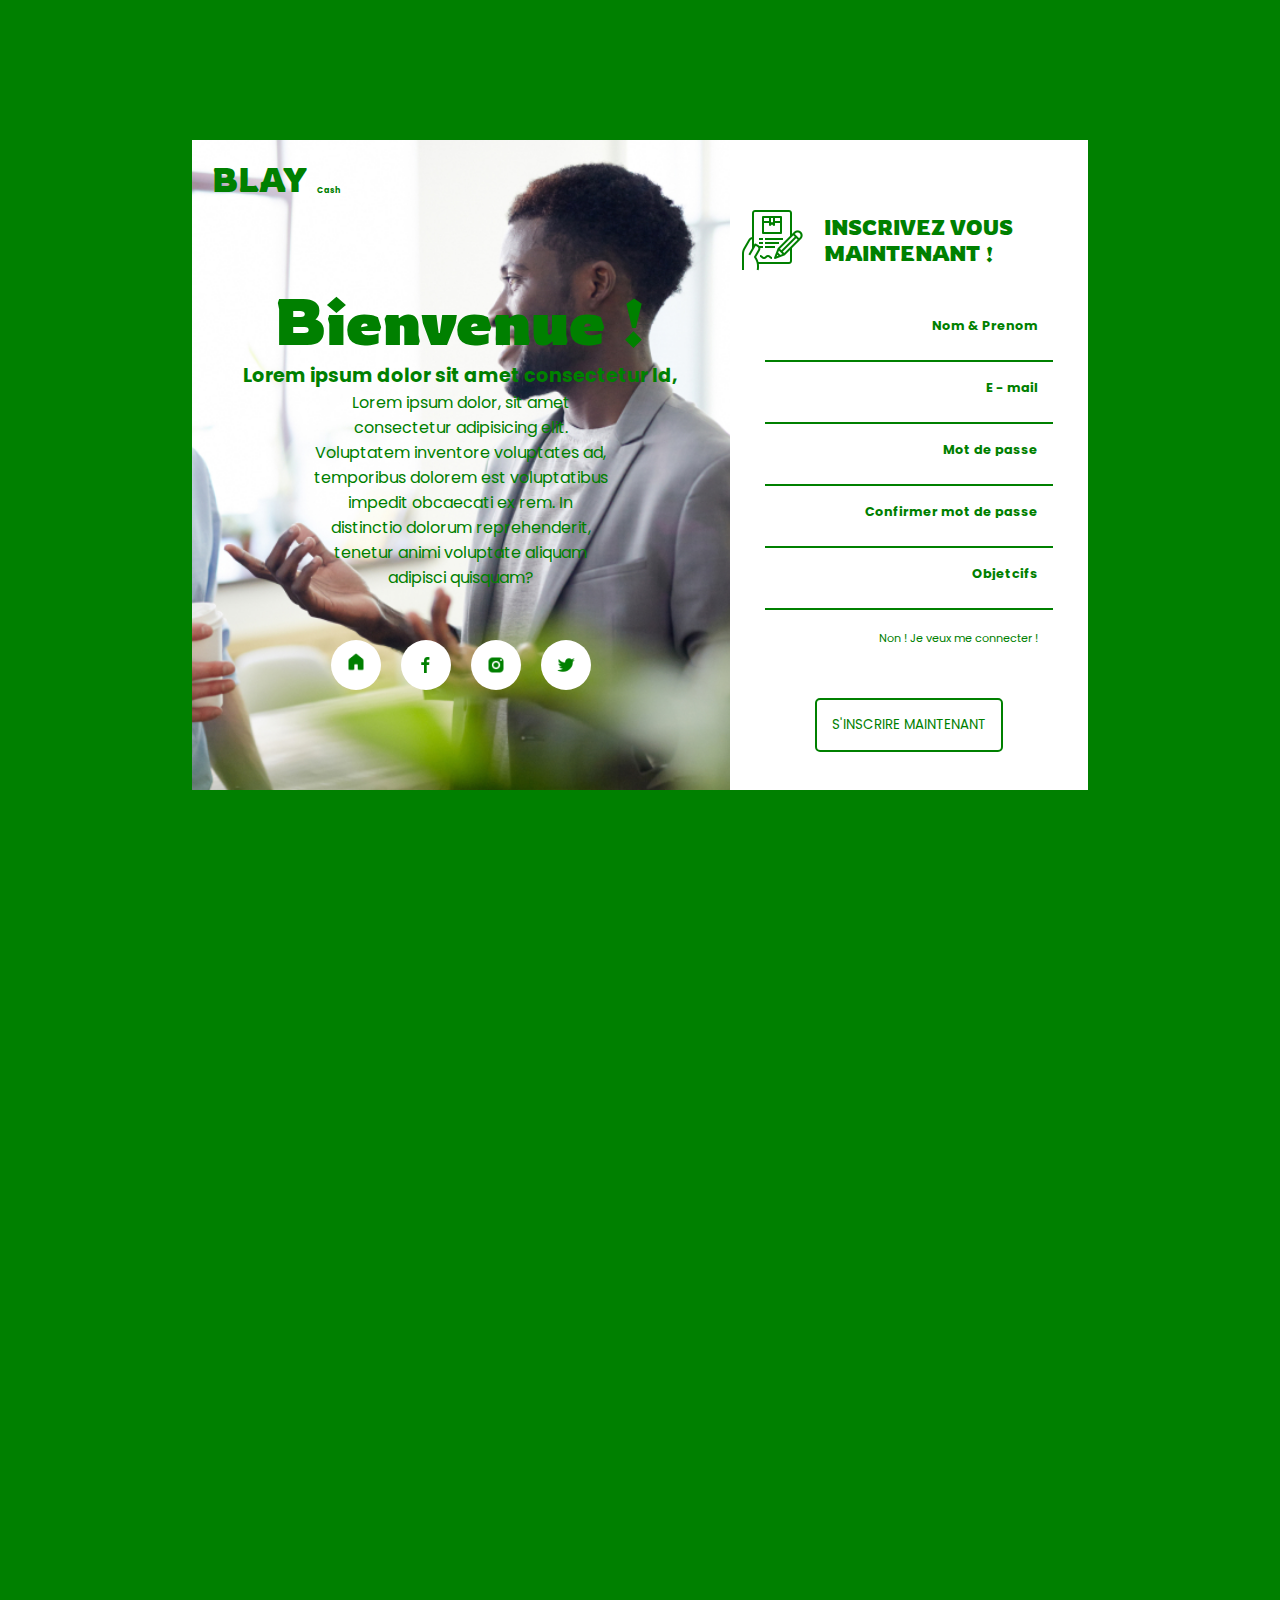
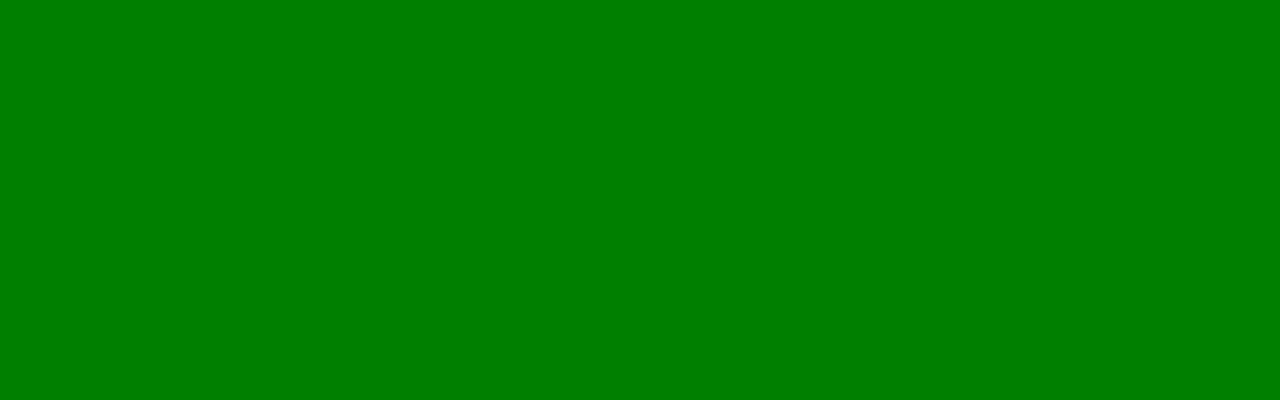
<file: lereste/inscription.html>
<!DOCTYPE html>
<html lang="en">
<head>
    <meta charset="UTF-8">
    <meta name="viewport" content="width=device-width, initial-scale=1.0">
    <title>Document</title>
    <link rel="stylesheet" href="../lereste/indctorp.css">
    <link rel="preconnect" href="https://fonts.googleapis.com">
    <link rel="preconnect" href="https://fonts.gstatic.com" crossorigin>
    <link href="https://fonts.googleapis.com/css2?family=Poppins:wght@200&display=swap" rel="stylesheet">
    <link rel="preconnect" href="https://fonts.googleapis.com">
    <link rel="preconnect" href="https://fonts.gstatic.com" crossorigin>
    <link href="https://fonts.googleapis.com/css2?family=Comfortaa:wght@300&family=Poppins:wght@200&family=Rowdies:wght@700&display=swap" rel="stylesheet">

    <script defer src="../lereste/indfed.js"></script>
</head>
<body>
    <header>
        <div class="dex2">
           
            <form class="mp">
                
                <div class="hea2">
                    <img src="../Image/inscription.png" style="padding-right: 20px;filter: invert(26%) sepia(82%) saturate(1609%) hue-rotate(96deg) brightness(98%) contrast(105%);" alt="">
                    <strong><p style="padding-right: 20px;color: green;font-family: 'Rowdies', cursive;font-size: 1.3rem;">INSCRIVEZ VOUS MAINTENANT !</p></strong>
                </div>
                <div class="hea3">
                    <p>Nom & Prenom</p>
                </div>
                <div class="hea4">
                    <input style="color: black;"  name="Nom" class="nameid" type="text" >
                </div>
                <div class="hea3">
                    <p>E - mail</p>
                </div>
                <div class="hea4">
                    <input style="color: black;"   name="Email" class="emailid" type="email" >
                </div>
                <div class="hea3">
                    <p>Mot de passe</p>
                </div>
                <div class="hea4">
                    <input style="color: black;"   name="Password" class="passwordid" type="password" >
                </div>
                <div class="hea3">
                    <p>Confirmer mot de passe</p>
                </div>
                <div class="hea4">
                    <input style="color: black;"   name="Password" class="confpassword" type="confpassword"  >
                </div>
                <div class="hea3">
                    <p>Objetcifs</p>
                </div>
                <div class="hea4">
                    <input style="color: black;"   name="Password" class="odjectifif" type="odjectifif" >
                </div>
                
                <div class="hea5">
                    
                    <!-- <button style="background: none; border: none;" type="submit" id="boutonid"><p>Envoyer</p></button> -->
                    <li>
                        <a href="../lereste/conev.html"><p style="padding-right: 40px;  color: green;">Non ! Je veux me connecter !</p></a>
                    </li>
                </div>
                <div class="hea6">
                    
                </div>
                <div class="hea7">
                    <button class="boutonid" type="submit" ><p style="color: green;">S'INSCRIRE MAINTENANT</p></button><br>
                    
                </div>
            </form>
        </div>
    </header>
    <section>
        <div class="preskd">
            <div class="xuiskx1">
                <div class="imagesection">
                    <div class="kiscss">
                        <a href="../index.html">
                            <h1 style="color: green; font-size: 2rem;font-family: 'Rowdies', cursive;display: flex;align-items: flex-end;gap: 10px;padding: 20px;
                ">BLAY <span style="color: green; font-size: 1rem;font-family: 'Gill Sans', 'Gill Sans MT', Calibri, 'Trebuchet MS', sans-serif;padding-bottom: 3px;"><p   style="color: green;font-size: 0.5rem;">Cash</p></span></h1>
                        </a>
                    </div>
                    <div class="kiscss2">
                        <h1 style="font-family: 'Rowdies', cursive;font-size: 4rem;color: green;font-weight: bolder;">Bienvenue !</h1>
                        <h2 style="color: green; font-size: 1.2rem;">Lorem ipsum dolor sit amet consectetur  Id, </h2>
                    </div>
                    <div class="kiscss3" style="text-align: center; padding: 50px 120px; color: green;">
                        <p>Lorem ipsum dolor, sit amet consectetur adipisicing elit. Voluptatem inventore voluptates ad, temporibus dolorem est voluptatibus impedit obcaecati ex rem. In distinctio dolorum reprehenderit, tenetur animi voluptate aliquam adipisci quisquam?</p>
                    
                    </div>
                    <div class="kiscss4">
                        <div class="kidsh1">
                            <a href="../index.html">
                                <img src="../Image/ho.png" height="20px" alt="">
                            </a>
                           
                        </div>
                        <div class="kidsh1">
                            <img src="../Image/facebpok.png" height="20px" alt="">
                        </div>
                        <div class="kidsh1">
                            <img src="../Image/insta.png" height="20px" alt="">
                        </div>
                        <div class="kidsh1">
                            <img src="../Image/twee.png" height="20px" alt="">
                        </div>
                    
                    </div>
                </div>
            </div>
            <div class="xuiskx2">
                <div class="dex2">
           
                    <form class="mp">
                        
                        <div class="hea2">
                            <img src="../Image/inscription.png" style="padding-right: 20px;filter: invert(26%) sepia(82%) saturate(1609%) hue-rotate(96deg) brightness(98%) contrast(105%);" alt="">
                            <strong><p style="padding-right: 20px;color: green;font-family: 'Rowdies', cursive;font-size: 1.3rem;">INSCRIVEZ VOUS MAINTENANT !</p></strong>
                        </div>
                        <div class="hea3">
                            <p>Nom & Prenom</p>
                        </div>
                        <div class="hea4">
                            <input style="color: black;"    name="Nom" id="nameid" type="text" >
                        </div>
                        <div class="hea3">
                            <p>E - mail</p>
                        </div>
                        <div class="hea4">
                            <input style="color: black;"   name="Email" id="emailid" type="email" >
                        </div>
                        <div class="hea3">
                            <p>Mot de passe</p>
                        </div>
                        <div class="hea4">
                            <input style="color: black;"   name="Password" id="passwordid" type="password" >
                        </div>
                        <div class="hea3">
                            <p>Confirmer mot de passe</p>
                        </div>
                        <div class="hea4">
                            <input style="color: black;"   name="Password" id="confpassword" type="confpassword"  >
                        </div>
                        <div class="hea3">
                            <p>Objetcifs</p>
                        </div>
                        <div class="hea4">
                            <input style="color: black;"   name="Password" id="odjectifif" type="odjectifif" >
                        </div>
                        
                        <div class="hea5">
                            
                            <!-- <button style="background: none; border: none;" type="submit" id="boutonid"><p>Envoyer</p></button> -->
                            <li>
                                <a href="../lereste/conev.html"><p style="padding-right: 40px;  color: green;">Non ! Je veux me connecter !</p></a>
                            </li>
                        </div>
                        <div class="hea6">
                            
                        </div>
                        <div class="hea7">
                            <button id="boutonid" type="submit" ><p>S'INSCRIRE MAINTENANT</p></button><br>
                            
                        </div>
                    </form>
                </div>
            </div>
        </div>
    </section>
</body>
</html>
</file>
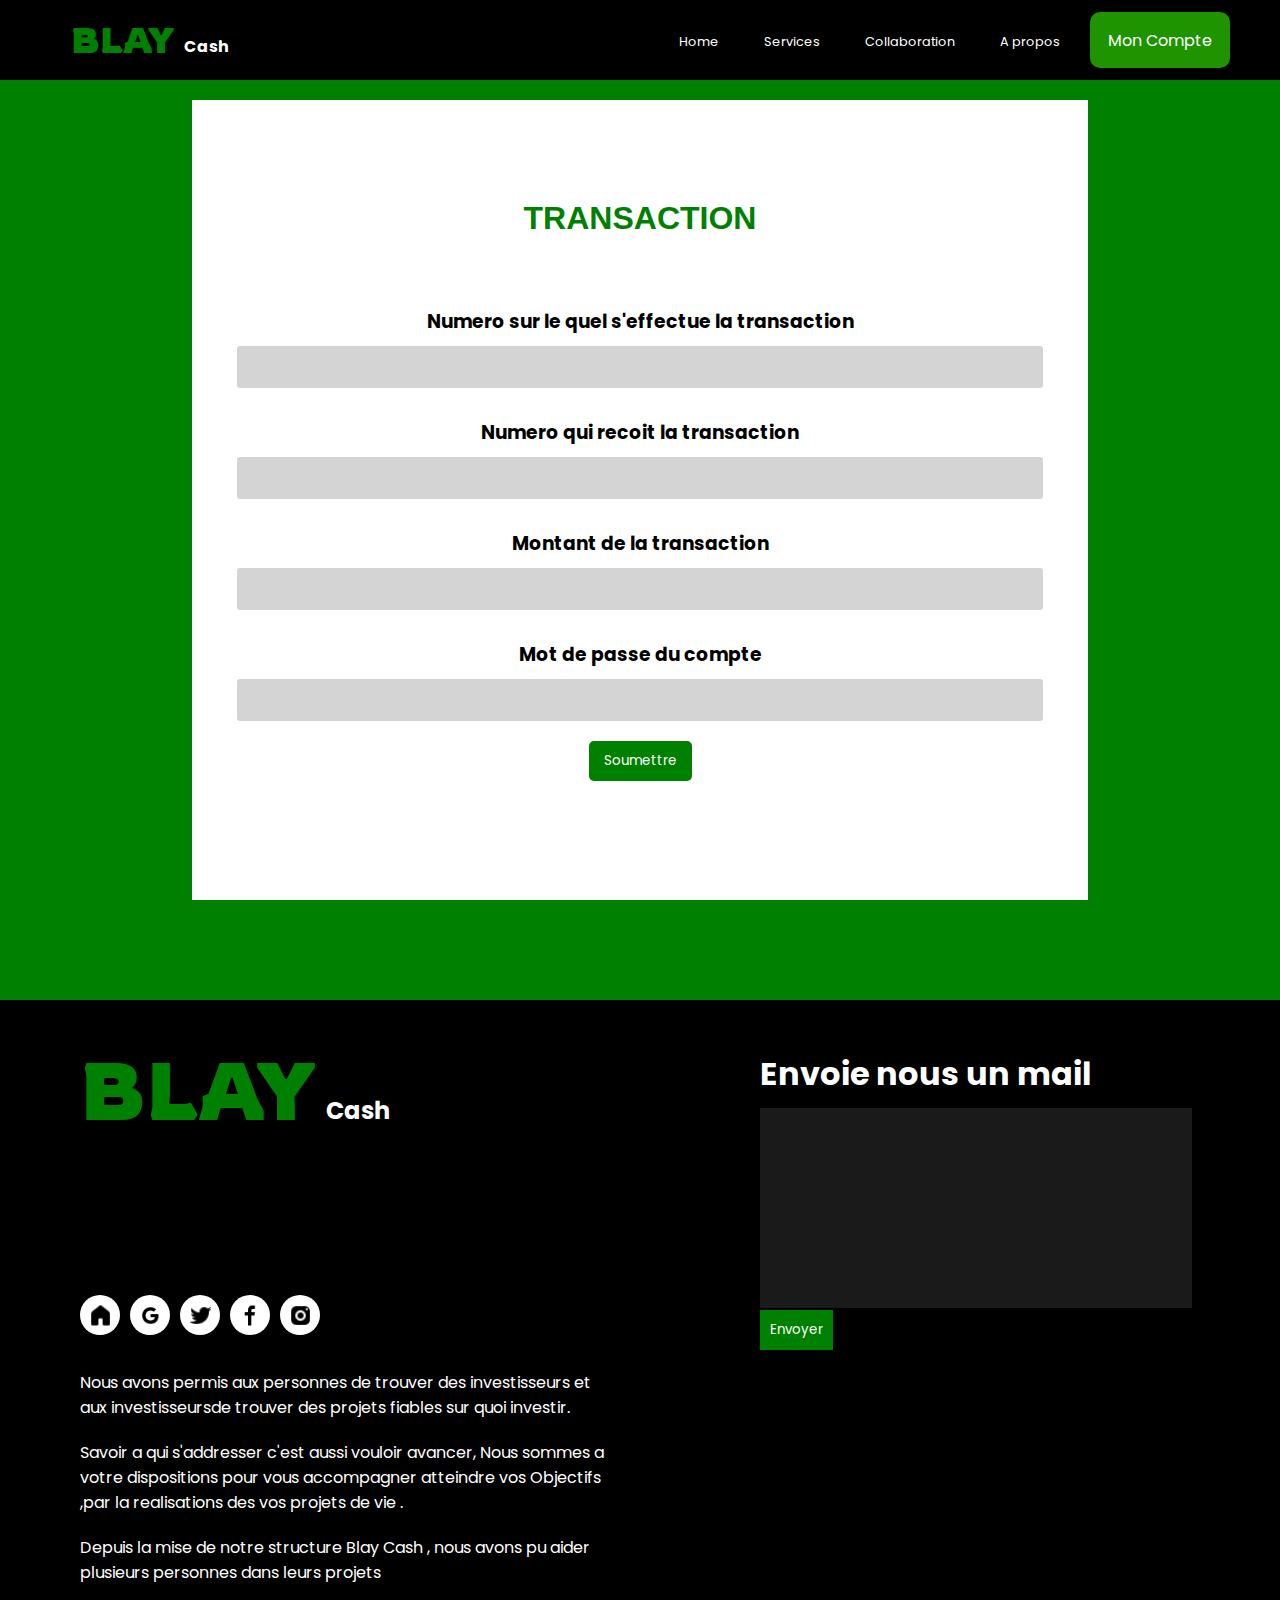
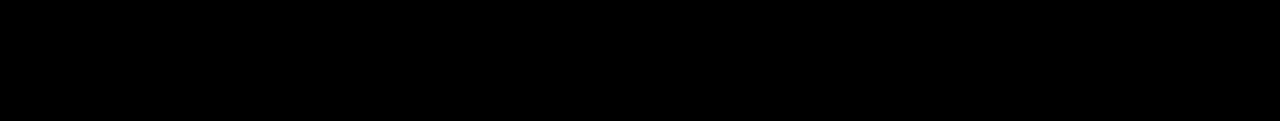
<file: lereste/invss.html>
<!DOCTYPE html>
<html lang="en">
<head>
    <meta charset="UTF-8">
    <meta name="viewport" content="width=device-width, initial-scale=1.0">
    <title>Document</title>
    <link rel="stylesheet" href="../lereste/inves.css">
    <link rel="preconnect" href="https://fonts.googleapis.com">
    <link rel="preconnect" href="https://fonts.gstatic.com" crossorigin>
    <link href="https://fonts.googleapis.com/css2?family=Poppins:wght@200&display=swap" rel="stylesheet">
    <link rel="preconnect" href="https://fonts.googleapis.com">
    <link rel="preconnect" href="https://fonts.gstatic.com" crossorigin>
    <link href="https://fonts.googleapis.com/css2?family=Comfortaa:wght@300&family=Poppins:wght@200&family=Rowdies:wght@700&display=swap" rel="stylesheet">

    <script defer src="../lereste/paye.js"></script>
</head>
<body>
    <div class="vakcd1">
        <div class="sjwk1">
            <h1 style="font-size: 1.8rem;padding-left: 20px;padding-top: 15px;color: white;font-family: 'Rowdies', cursive;">BLAY <span style="font-size: 0.7rem;">Cash</span></h1>
        </div>
        <div style="display: flex;justify-content: end;align-items: center;padding-right: 20px;filter: invert();" class="sjwk2">
           <input type="checkbox" sty name="" id="cliquera">
            <label for="cliquera" class="lodhe">
                <img  src="../Image/me.png" height="45%" alt="">
                
           </label>
           
            
           <div class="sortira">
                <nav>
                    <ul>
                        <li>
                            <a href="../index.html"><p style="font-family: 'Rowdies', cursive;"># HOME</p></a>
                        </li>
                        <li>
                            <a href="../lereste/affaire.html"><p style="font-family: 'Rowdies', cursive;"># MON PROFIL</p></a>
                        </li>
                        <li>
                            <a href="../index.html#ser"><p style="font-family: 'Rowdies', cursive;"># NOS SERVICES</p></a>
                        </li>
                        <li>
                            <a href="../index.html#asl"><p style="font-family: 'Rowdies', cursive;"># COLLABORATION</p></a>
                        </li>
                        <li>
                            <a href="../index.html#ser3"><p style="font-family: 'Rowdies', cursive;"># CONTACTS</p></a>
                        </li>
                    </ul>
                </nav>
           </div>
        </div>
    </div>

    <div class="nvbar">
        <div class="logo">
            <div class="logo1-1">
                <h1 style="color: green; font-size: 2.2rem;font-family: 'Rowdies', cursive;display: flex;align-items: flex-end;gap: 10px;
                ">BLAY <span style="color: green; font-size: 1rem;font-family: 'Gill Sans', 'Gill Sans MT', Calibri, 'Trebuchet MS', sans-serif;padding-bottom: 3px;"><p   style="color: white;">Cash</p></span></h1>
            </div>
        </div>
        <div class="logo1">
            <div class="lila">
                <nav>
                    <ul>
                        <li>
                            <a href="../index.html">Home</a>
                        </li>
                        <li>
                            <a href="../index.html#service">Services</a>
                        </li>
                        <li>
                            <a href="../index.html#Collaboration">Collaboration</a>
                        </li>
                        <li>
                            <a href="../index.html#about">A propos</a>
                        </li>
                    </ul>
                </nav>
                
            </div>
            <div class="mksix" style="background-color: black; display: flex;align-items: center;width: 20%;">
                <div style="height: 70% ; width: 100%;" class="los">
                    <a href="../lereste/affaire.html"><p>Mon Compte</p></a>
                </div>
                
            </div>
        </div>
    </div>
    <div class="kzie" id="ser">
        <div class="kswuyh">
            
            <h1 style="margin-bottom: 70px;color: green;font-family: 'Gill Sans', 'Gill Sans MT', Calibri, 'Trebuchet MS', sans-serif; ">TRANSACTION</h1>
    
            <form style="height: 100%;" action="">
                <h3 style="color: black; margin-bottom: 10px; ">Numero sur le quel s'effectue la transaction</h3>
                <input required type="number" name="Nom" class="nameid"  style="margin-bottom: 30px;  width: 90%;height: 6%;border-radius: 3px;background-color: rgba(128, 128, 128, 0.342);border: none;padding-left: 10px;" id="env">
                <h3 style="color: black; margin-bottom: 10px; ">Numero qui recoit la transaction</h3>
                <input required  type="text" name="Prenom" class="prenomid" style=" margin-bottom: 30px; width: 90%;height: 6%;border-radius: 3px;background-color: rgba(128, 128, 128, 0.342);border: none;padding-left: 10px;" id="recoi">
                <h3 style="color: black; margin-bottom: 10px; ">Montant de la transaction</h3>
                <input required  type="text" name="Password" class="passwordid" style="margin-bottom: 30px; width: 90%;height: 6%;border-radius: 3px;background-color: rgba(128, 128, 128, 0.342);border: none;padding-left: 10px;" id="monr">
                <h3 style="color: black; margin-bottom: 10px; ">Mot de passe du compte</h3>
                <input required  type="text" name="Password" class="emailid"  style="width: 90%;height: 6%;border-radius: 3px;background-color: rgba(128, 128, 128, 0.342);border: none;padding-left: 10px;" id="nop">
                <br>
                <button class="boutonid" id="ser3" type="submit" style="border: none;background-color: green;padding: 10px 15px; border-radius: 5px;margin-top: 20px;">Soumettre</button>
            </form>
        </div>
    </div>
    <div class="fouteur">
        <h1 style="color: green; font-size: 5rem;font-family: 'Rowdies', cursive;display: flex;align-items: flex-end;gap: 10px;padding: 40px;
                ">BLAY <span style="color: green; font-size: 1rem;font-family: 'Gill Sans', 'Gill Sans MT', Calibri, 'Trebuchet MS', sans-serif;padding-bottom: 12px;"><p   style="color: white;font-size: 1.5rem;">Cash</p></span></h1>
        <div class="hdehe">
            <div class="osqxd1" style="display: flex;
            align-items: center;
            justify-content: center;">
                <a href="../index.html"><img src="../Image/ho.png" height="25px" alt=""></a>
            </div>
            <div class="osqxd2" style="display: flex;
            align-items: center;
            justify-content: center;">
                <img src="../Image/twee.png" height="25px" alt="">
            </div>
            <div class="osqxd3" style="display: flex;
            align-items: center;
            justify-content: center;">
                <img src="../Image/facebpok.png" height="25px" alt="">
            </div>
            <div class="osqxd4" style="display: flex;
            align-items: center;
            justify-content: center;">
                <img src="../Image/insta.png" height="25px" alt="">
            </div>
            <div class="osqxd5" style="display: flex;
            align-items: center;
            justify-content: center;">
                <img src="../Image/GooNan.png" height="25px" alt="">
            </div>
        </div>
        <div class="hdehe1" style="overflow: hidden;">
            <p style="padding-bottom: 20px;">Savoir a qui s'addresser c'est aussi vouloir avancer.</p>
            <p style="padding-bottom: 20px;">Nous avons permis aux personnes de trouver des investisseurs et aux investisseursde trouver des projets fiables sur quoi investir.
            </p>
           
        </div>
        <div class="hdehe2" >
            <h2 style="color: white;">Envoyer nous un mail</h2>
            <textarea name="" id="" style="width: 80%;height: 200px;background-color: rgba(128, 128, 128, 0.37);"></textarea><br>
            <button type="submit" style="padding: 10px 30px;background-color: green;border: none;color: white;">Envoyer</button>
        </div>
    </div>
    <footer id="fooetr">
        
        <div class="premi1">
            <div class="lsch1">
                <h1 style="color: green; font-size: 5rem;font-family: 'Rowdies', cursive;display: flex;align-items: flex-end;gap: 10px;padding: 40px;
                ">BLAY <span style="color: green; font-size: 1rem;font-family: 'Gill Sans', 'Gill Sans MT', Calibri, 'Trebuchet MS', sans-serif;padding-bottom: 12px;"><p   style="color: white;font-size: 1.5rem;">Cash</p></span></h1>
            </div>
            <div class="lsch2">
                <div class="ronfsd1">
                    <img src="../Image/ho.png" height="25px" alt="">
                </div>
                <div class="ronfsd2">
                    <img src="../Image/GooNan.png" height="25px" alt="">
                </div>
                <div class="ronfsd3">
                    <img src="../Image/twee.png" height="25px" alt="">
                </div>
                <div class="ronfsd4">
                    <img src="../Image/facebpok.png" height="25px" alt="">
                </div>
                <div class="ronfsd5">
                    <img src="../Image/insta.png" height="25px" alt="">
                </div>
            </div>
            <div class="lsch3">
                <p style="padding-bottom: 20px;color: white;">Nous avons permis aux personnes de trouver des investisseurs et aux investisseursde trouver des projets fiables sur quoi investir.</p>
                <p style="padding-bottom: 20px;color: white;">Savoir a qui s'addresser c'est aussi vouloir avancer, Nous sommes a votre dispositions pour vous accompagner atteindre vos Objectifs ,par la realisations des vos projets de vie .</p>
                <p style="color: white;">Depuis la mise de notre structure Blay Cash , nous avons pu aider plusieurs personnes dans leurs projets</p>
            </div>
        </div>
        <div class="premi2" style="color: white;">
            <div class="sjudzs1">
                <h1 style="padding-bottom: 10px;">Envoie nous un mail</h1>
                <input type="text" name="" id="">
                
            </div>
            <div class="sjudzs2">
                <button type="submit">Envoyer</button>
            </div>
        </div>
    </footer>
</body>
</html>
</file>
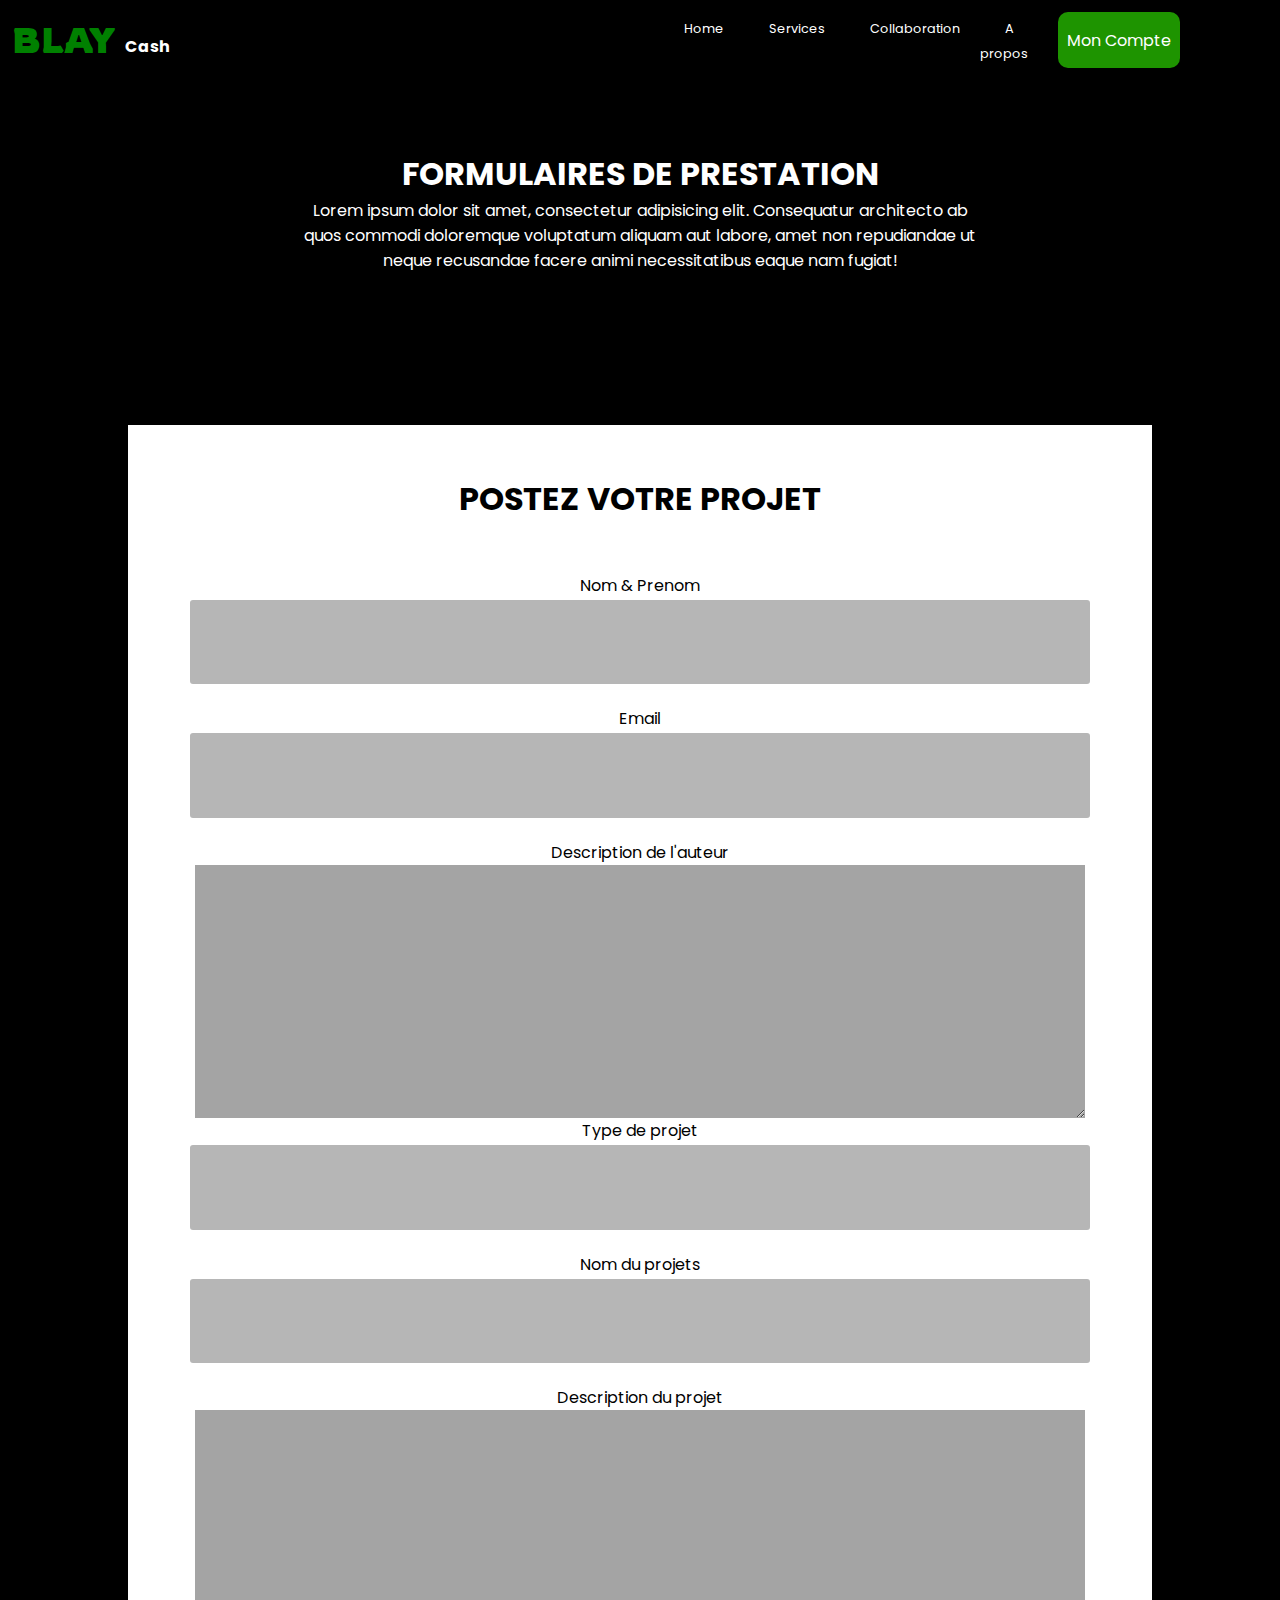
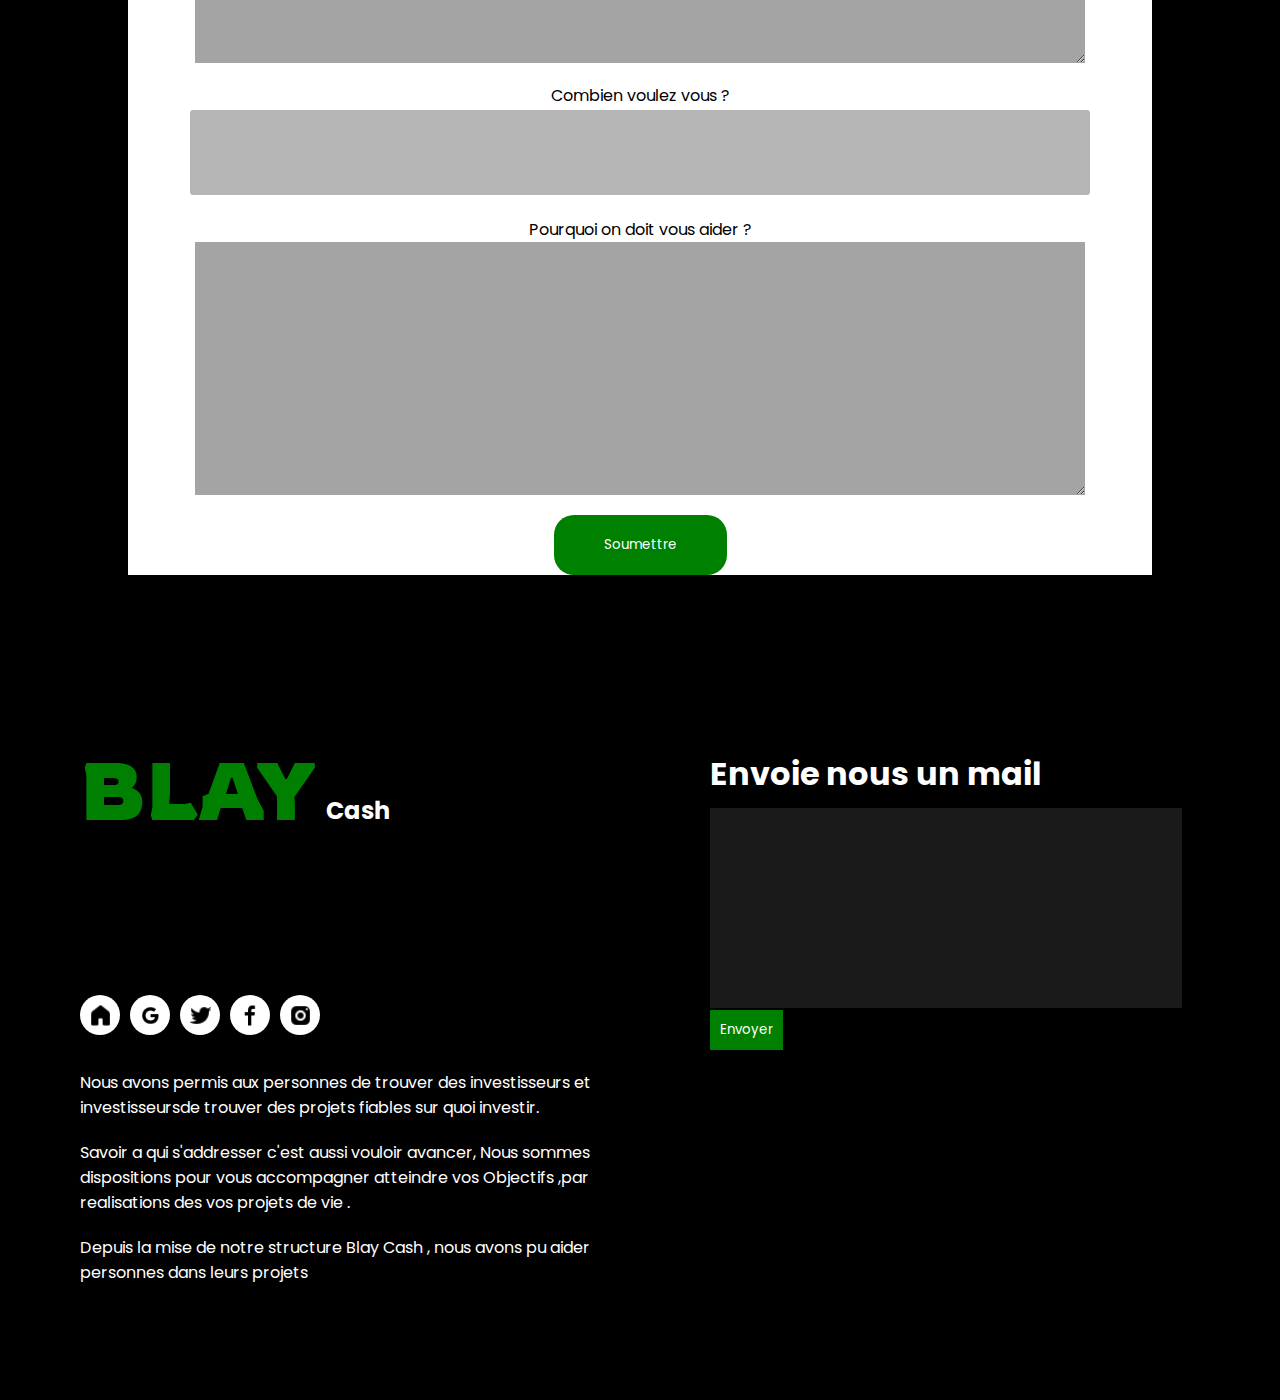
<file: lereste/pos.html>
<!DOCTYPE html>
<html lang="en">
<head>
    <meta charset="UTF-8">
    <meta name="viewport" content="width=device-width, initial-scale=1.0">
    <title>Document</title>
   
    <link rel="preconnect" href="https://fonts.googleapis.com">
    <link rel="preconnect" href="https://fonts.gstatic.com" crossorigin>
    <link href="https://fonts.googleapis.com/css2?family=Poppins:wght@200&display=swap" rel="stylesheet">
    <link rel="stylesheet" href="../lereste/po.css">
    <link rel="preconnect" href="https://fonts.googleapis.com">
    <link rel="preconnect" href="https://fonts.gstatic.com" crossorigin>
    <link href="https://fonts.googleapis.com/css2?family=Comfortaa:wght@300&family=Poppins:wght@200&family=Rowdies:wght@700&display=swap" rel="stylesheet">

    <script defer src="../lereste/poster.js"></script>
</head>
<body>
    <!-- <div class="moko">
        <p id="para">blablabla</p>
        <a href="#">Home</a>
    </div> -->
    <section id="ord">
        <!-- Ordinateur -->

        <!-- header -->

        <div class="nvbar">
            <div class="logo">
                <div class="logo1-1">
                    <h1 style="color: green; font-size: 2.2rem;font-family: 'Rowdies', cursive;display: flex;align-items: flex-end;gap: 10px;
                ">BLAY <span style="color: green; font-size: 1rem;font-family: 'Gill Sans', 'Gill Sans MT', Calibri, 'Trebuchet MS', sans-serif;padding-bottom: 3px;"><p   style="color: white;">Cash</p></span></h1>
                </div>
            </div>
            <div class="sdjyqe">

            </div>
            <div class="logo1">
                <div class="lila">
                    <nav>
                        <ul>
                            <li>
                                <a href="../index.html">Home</a>
                            </li>
                            <li>
                                <a href="../index.html#service">Services</a>
                            </li>
                            <li>
                                <a href="../index.html#Collaboration">Collaboration</a>
                            </li>
                            <li>
                                <a href="../index.html#about">A propos</a>
                            </li>
                        </ul>
                    </nav>
                    
                </div>
                <div class="mksix" style="background-color: black; display: flex;align-items: center;width: 20%;">
                    <div style="height: 70% ; width: 100%;" class="los">
                        <a href="../lereste/affaire.html"><p>Mon Compte</p></a>
                    </div>
                    
                </div>
            </div>
        </div>

        <div class="ghzeu" style="width: 100%;height: 150px;background-color: black;padding-top: 150px;text-align: center;color: white;" >
           <h1 >FORMULAIRES DE PRESTATION</h1>
           <P style="background-color: black;margin: 0 300px;">Lorem ipsum dolor sit amet, consectetur adipisicing elit. Consequatur architecto ab quos commodi doloremque voluptatum aliquam aut labore, amet non repudiandae ut neque recusandae facere animi necessitatibus eaque nam fugiat!</P>
           
        </div>

        <div class="jqsc">
            <div class="jyaz" >
                <h1 style="padding-bottom: 50px;">POSTEZ VOTRE PROJET</h1>
                <p>Nom & Prenom</p>
                <input  style="border: 2px solid rgb(255, 255, 255);width: 85%;height: 5%;border-radius: 5px;background-color: rgba(0, 0, 0, 0.288);padding-left: 30px;margin-bottom: 20px;" type="text" name="" id="nome">
                <p>Email</p>
                <input style="border: 2px solid rgb(255, 255, 255);width: 85%;height: 5%;border-radius: 5px;background-color: rgba(0, 0, 0, 0.288);padding-left: 30px;margin-bottom: 20px;" type="text" name="" id="emai">
                <p>Description de l'auteur</p>
                <textarea name="" id="aute" style="width: 87%;height: 15%;background-color: rgba(56, 56, 56, 0.459);border: none;"></textarea>
                <p>Type de projet</p>
                <input style="border: 2px solid rgb(255, 255, 255);width: 85%;height: 5%;border-radius: 5px;background-color: rgba(0, 0, 0, 0.288);padding-left: 30px;margin-bottom: 20px;" type="text" name="" id="nomdepr">
                <p>Nom du projets</p>
                <input style="border: 2px solid rgb(255, 255, 255);width: 85%;height: 5%;border-radius: 5px;background-color: rgba(0, 0, 0, 0.288);padding-left: 30px;margin-bottom: 20px;" type="text" name="" id="nomdd">
                <p>Description du projet</p>
                <textarea name="" id="descr" style="width: 87%;height: 15%;background-color: rgba(56, 56, 56, 0.459);border: none;margin-bottom: 20px;"></textarea>
                <p >Combien voulez vous ?</p>
                <input style="border: 2px solid rgb(255, 255, 255);width: 85%;height: 5%;border-radius: 5px;background-color: rgba(0, 0, 0, 0.288);padding-left: 30px;margin-bottom: 20px;" type="text" name="" id="somme">
                <p >Pourquoi on doit vous aider ?</p>
                <textarea name="" id="aide" style="width: 87%;height: 15%;background-color: rgba(56, 56, 56, 0.459);border: none;"></textarea>
                <button type="submit" id="bouste" style="margin-top: 20px;"><p>Soumettre</p></button>
            </div>
        </div>

        <footer id="fooetr">
        
            <div class="premi1">
                <div class="lsch1">
                    <h1 style="color: green; font-size: 5rem;font-family: 'Rowdies', cursive;display: flex;align-items: flex-end;gap: 10px;padding: 40px;
                ">BLAY <span style="color: green; font-size: 1rem;font-family: 'Gill Sans', 'Gill Sans MT', Calibri, 'Trebuchet MS', sans-serif;padding-bottom: 12px;"><p   style="color: white;font-size: 1.5rem;">Cash</p></span></h1>
                </div>
                <div class="lsch2">
                    <div class="ronfsd1">
                        <img src="../Image/ho.png" height="25px" alt="">
                    </div>
                    <div class="ronfsd2">
                        <img src="../Image/GooNan.png" height="25px" alt="">
                    </div>
                    <div class="ronfsd3">
                        <img src="../Image/twee.png" height="25px" alt="">
                    </div>
                    <div class="ronfsd4">
                        <img src="../Image/facebpok.png" height="25px" alt="">
                    </div>
                    <div class="ronfsd5">
                        <img src="../Image/insta.png" height="25px" alt="">
                    </div>
                </div>
                <div class="lsch3">
                    <p style="padding-bottom: 20px;color: white;">Nous avons permis aux personnes de trouver des investisseurs et aux investisseursde trouver des projets fiables sur quoi investir.</p>
                    <p style="padding-bottom: 20px;color: white;">Savoir a qui s'addresser c'est aussi vouloir avancer, Nous sommes a votre dispositions pour vous accompagner atteindre vos Objectifs ,par la realisations des vos projets de vie .</p>
                    <p style="color: white;">Depuis la mise de notre structure Blay Cash , nous avons pu aider plusieurs personnes dans leurs projets</p>
                </div>
            </div>
            <div class="premi2" style="color: white;">
                <div class="sjudzs1">
                    <h1 style="padding-bottom: 10px;">Envoie nous un mail</h1>
                    <input type="text" name="" id="">
                    
                </div>
                <div class="sjudzs2">
                    <button type="submit">Envoyer</button>
                </div>
            </div>
        </footer>
    </section>
    <section class="dsdd">
        <div class="vakcd1">
            <div class="sjwk1">
                <h1 style="font-size: 1.8rem;padding-left: 20px;padding-top: 15px;color: white;font-family: 'Rowdies', cursive;">BLAY <span style="font-size: 0.7rem;">Cash</span></h1>
            </div>
            <div style="display: flex;justify-content: end;align-items: center;padding-right: 20px;filter: invert();" class="sjwk2">
               <input type="checkbox" sty name="" id="cliquera">
                <label for="cliquera" class="lodhe">
                    <img  src="../Image/me.png" height="45%" alt="">
                    
               </label>
               
                
               <div class="sortira">
                    <nav>
                        <ul>
                            <li>
                                <a href="../index.html"><p style="font-family: 'Rowdies', cursive;"># HOME</p></a>
                            </li>
                            <li>
                                <a href="../lereste/affaire.html"><p style="font-family: 'Rowdies', cursive;"># MON PROFIL</p></a>
                            </li>
                            <li>
                                <a href="../index.html#ser"><p style="font-family: 'Rowdies', cursive;"># NOS SERVICES</p></a>
                            </li>
                            <li>
                                <a href="../index.html#asl"><p style="font-family: 'Rowdies', cursive;"># COLLABORATION</p></a>
                            </li>
                            <li>
                                <a href="../index.html#ser3"><p style="font-family: 'Rowdies', cursive;"># CONTACTS</p></a>
                            </li>
                        </ul>
                    </nav>
               </div>
            </div>
        </div>
        <div class="jqsc1">
            <div class="jyaz1" >
                <h1 style="padding-bottom: 50px;">POSTEZ VOTRE PROJET</h1>
                <p>Nom & Prenom</p>
                <input  style="border: 2px solid rgb(255, 255, 255);width: 85%;height: 4%;border-radius: 5px;background-color: rgba(0, 0, 0, 0.288);padding-left: 30px;margin-bottom: 20px;" type="text" name="" id="nomeee">
                <p>Email</p>
                <input style="border: 2px solid rgb(255, 255, 255);width: 85%;height: 4%;border-radius: 5px;background-color: rgba(0, 0, 0, 0.288);padding-left: 30px;margin-bottom: 20px;" type="text" name="" id="emaie">
                <p>Description de l'auteur</p>
                <textarea name="" id="autee" style="width: 90%;height: 15%;background-color: rgba(56, 56, 56, 0.459);border: none;margin-bottom: 20px;"></textarea>
                <p>Type de projet</p>
                <input style="border: 2px solid rgb(255, 255, 255);width: 85%;height: 4%;border-radius: 5px;background-color: rgba(0, 0, 0, 0.288);padding-left: 30px;margin-bottom: 20px;" type="text" name="" id="nomdepre">
                <p>Nom du projets</p>
                <input style="border: 2px solid rgb(255, 255, 255);width: 85%;height: 4%;border-radius: 5px;background-color: rgba(0, 0, 0, 0.288);padding-left: 30px;margin-bottom: 20px;" type="text" name="" id="nomdde">
                <p>Description du projet</p>
                <textarea name="" id="descre" style="width: 90%;height: 15%;background-color: rgba(56, 56, 56, 0.459);border: none;margin-bottom: 20px;"></textarea>
                <p >Combien voulez vous ?</p>
                <input style="border: 2px solid rgb(255, 255, 255);width: 85%;height: 4%;border-radius: 5px;background-color: rgba(0, 0, 0, 0.288);padding-left: 30px;margin-bottom: 20px;" type="text" name="" id="sommee">
                <p >Pourquoi on doit vous aider ?</p>
                <textarea name="" id="aidee" style="width: 90%;height: 15%;background-color: rgba(56, 56, 56, 0.459);border: none;"></textarea>
                <button type="submit" id="boustee" style="margin-top: 20px;"><p>Soumettre</p></button>
            </div>
        </div>
        <div class="fouteur">
            <h1 style="color: green; font-size: 5rem;font-family: 'Rowdies', cursive;display: flex;align-items: flex-end;gap: 10px;padding: 40px;
                ">BLAY <span style="color: green; font-size: 1rem;font-family: 'Gill Sans', 'Gill Sans MT', Calibri, 'Trebuchet MS', sans-serif;padding-bottom: 12px;"><p   style="color: white;font-size: 1.5rem;">Cash</p></span></h1>
            <div class="hdehe">
                <div class="osqxd1" style="display: flex;
                align-items: center;
                justify-content: center;">
                    <a href="../index.html"><img src="../Image/ho.png" height="25px" alt=""></a>
                </div>
                <div class="osqxd2" style="display: flex;
                align-items: center;
                justify-content: center;">
                    <img src="../Image/twee.png" height="25px" alt="">
                </div>
                <div class="osqxd3" style="display: flex;
                align-items: center;
                justify-content: center;">
                    <img src="../Image/facebpok.png" height="25px" alt="">
                </div>
                <div class="osqxd4" style="display: flex;
                align-items: center;
                justify-content: center;">
                    <img src="../Image/insta.png" height="25px" alt="">
                </div>
                <div class="osqxd5" style="display: flex;
                align-items: center;
                justify-content: center;">
                    <img src="../Image/GooNan.png" height="25px" alt="">
                </div>
            </div>
            <div class="hdehe1" style="overflow: hidden;">
                <p style="padding-bottom: 20px;">Savoir a qui s'addresser c'est aussi vouloir avancer.</p>
                <p style="padding-bottom: 20px;">Nous avons permis aux personnes de trouver des investisseurs et aux investisseursde trouver des projets fiables sur quoi investir.
                </p>
               
            </div>
            <div class="hdehe2" >
                <h2 style="color: white;">Envoyer nous un mail</h2>
                <textarea name="" id="" style="width: 80%;height: 200px;background-color: rgba(128, 128, 128, 0.37);"></textarea><br>
                <button type="submit" style="padding: 10px 30px;background-color: green;border: none;color: white;">Envoyer</button>
            </div>
        </div>
    </section>
    
</body>
</html>
</file>
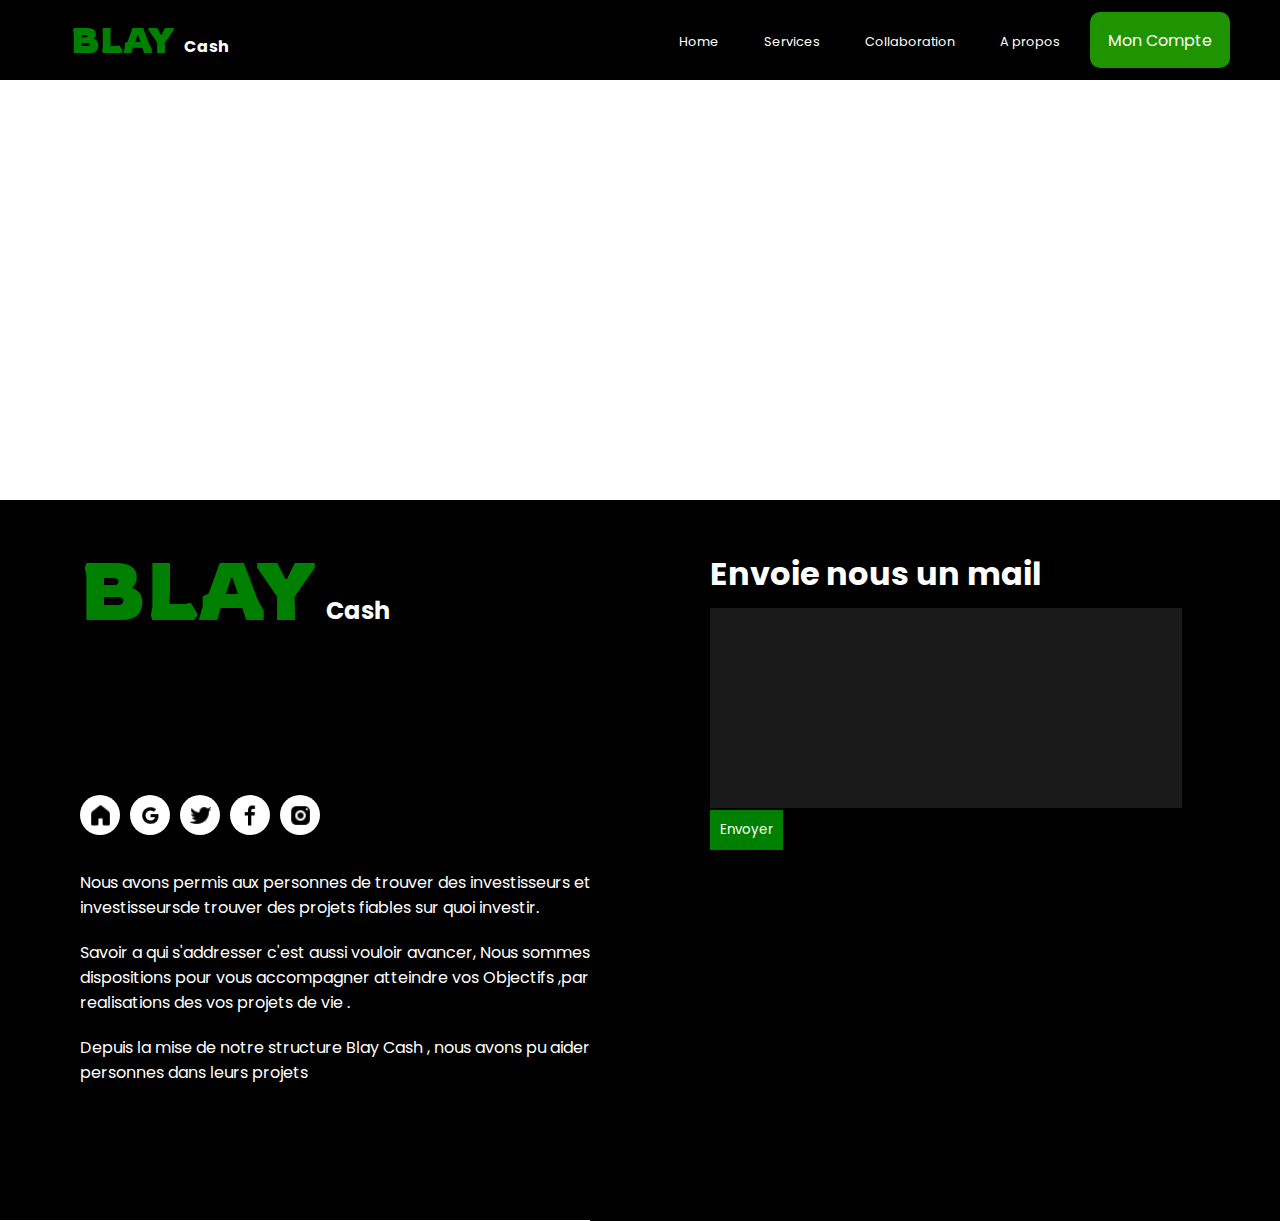
<file: lereste/struc.html>
<!DOCTYPE html>
<html lang="en">
<head>
    <meta charset="UTF-8">
    <meta name="viewport" content="width=device-width, initial-scale=1.0">
    <title>Document</title>
    <link rel="stylesheet" href="../lereste/sctr.css">
    <link rel="preconnect" href="https://fonts.googleapis.com">
    <link rel="preconnect" href="https://fonts.gstatic.com" crossorigin>
    <link href="https://fonts.googleapis.com/css2?family=Poppins:wght@200&display=swap" rel="stylesheet">
    <link rel="preconnect" href="https://fonts.googleapis.com">
    <link rel="preconnect" href="https://fonts.gstatic.com" crossorigin>
    <link href="https://fonts.googleapis.com/css2?family=Comfortaa:wght@300&family=Poppins:wght@200&family=Rowdies:wght@700&display=swap" rel="stylesheet">

</head>
<body>
    <section id="tel">
            

       

        <div class="vakcd1">
            <div class="sjwk1">
                <h1 style="font-size: 1.8rem;padding-left: 20px;padding-top: 15px;color: white; padding-left: 50px; padding-top: 20px;">BLAY <span style="font-size: 0.7rem;">Cash</span></h1>
            </div>
            <div style="display: flex;justify-content: end;align-items: center;padding-right: 20px;filter: invert();" class="sjwk2">
               <input type="checkbox" sty name="" id="cliquera">
                <label for="cliquera" class="lodhe">
                    <img  src="../Image/me.png" height="45%" alt="">
                    
               </label>
               
                
               <div class="sortira">
                    <nav>
                        <ul>
                            <li>
                                <a href="index.html"><p style="font-family: 'Rowdies', cursive;"># HOME</p></a>
                            </li>
                            <li>
                                <a href="./lereste/affaire.html"><p style="font-family: 'Rowdies', cursive;"># MON PROFIL</p></a>
                            </li>
                            <li>
                                <a href="#ser"><p style="font-family: 'Rowdies', cursive;"># NOS SERVICES</p></a>
                            </li>
                            <li>
                                <a href="#asl"><p style="font-family: 'Rowdies', cursive;"># COLLABORATION</p></a>
                            </li>
                            <li>
                                <a href="#ser3"><p style="font-family: 'Rowdies', cursive;"># CONTACTS</p></a>
                            </li>
                        </ul>
                    </nav>
               </div>
            </div>
        </div>

       

        <div class="fouteur">
            <h1 style="color: green; font-size: 5rem;font-family: 'Rowdies', cursive;display: flex;align-items: flex-end;gap: 10px;padding: 40px;
                ">BLAY <span style="color: green; font-size: 1rem;font-family: 'Gill Sans', 'Gill Sans MT', Calibri, 'Trebuchet MS', sans-serif;padding-bottom: 12px;"><p   style="color: white;font-size: 1.5rem;">Cash</p></span></h1>
            <div class="hdehe">
                <div class="osqxd1" style="display: flex;
                align-items: center;
                justify-content: center;">
                    <a href="../index.html"><img src="../Image/ho.png" height="25px" alt=""></a>
                </div>
                <div class="osqxd2" style="display: flex;
                align-items: center;
                justify-content: center;">
                    <img src="../Image/twee.png" height="25px" alt="">
                </div>
                <div class="osqxd3" style="display: flex;
                align-items: center;
                justify-content: center;">
                    <img src="../Image/facebpok.png" height="25px" alt="">
                </div>
                <div class="osqxd4" style="display: flex;
                align-items: center;
                justify-content: center;">
                    <img src="../Image/insta.png" height="25px" alt="">
                </div>
                <div class="osqxd5" style="display: flex;
                align-items: center;
                justify-content: center;">
                    <img src="../Image/GooNan.png" height="25px" alt="">
                </div>
            </div>
            <div class="hdehe1" style="overflow: hidden;">
                <p style="padding-bottom: 20px;">Savoir a qui s'addresser c'est aussi vouloir avancer.</p>
                <p style="padding-bottom: 20px;">Nous avons permis aux personnes de trouver des investisseurs et aux investisseursde trouver des projets fiables sur quoi investir.
                </p>
               
            </div>
            <div class="hdehe2" >
                <h2 style="color: white;">Envoyer nous un mail</h2>
                <textarea name="" id="" style="width: 80%;height: 200px;background-color: rgba(128, 128, 128, 0.37);"></textarea><br>
                <button type="submit" style="padding: 10px 30px;background-color: green;border: none;color: white;">Envoyer</button>
            </div>
        </div>
    </section>




    <section id="ord">
        <!-- Ordinateur -->

        <!-- header -->

        <div class="nvbar">
            <div class="logo">
                <div class="logo1-1">
                    <h1 style="color: green; font-size: 2.2rem;font-family: 'Rowdies', cursive;display: flex;align-items: flex-end;gap: 10px;
                ">BLAY <span style="color: green; font-size: 1rem;font-family: 'Gill Sans', 'Gill Sans MT', Calibri, 'Trebuchet MS', sans-serif;padding-bottom: 3px;"><p   style="color: white;">Cash</p></span></h1>
                </div>
            </div>
            <div class="logo1">
                <div class="lila">
                    <nav>
                        <ul>
                            <li>
                                <a href="#Home">Home</a>
                            </li>
                            <li>
                                <a href="#service">Services</a>
                            </li>
                            <li>
                                <a href="#Collaboration">Collaboration</a>
                            </li>
                            <li>
                                <a href="#about">A propos</a>
                            </li>
                        </ul>
                    </nav>
                    
                </div>
                <div class="mksix" style="background-color: black; display: flex;align-items: center;width: 20%;">
                    <div style="height: 70% ; width: 100%;" class="los">
                        <a href="./lereste/affaire.html"><p>Mon Compte</p></a>
                    </div>
                    
                </div>
            </div>
        </div>

        <div class="ghzeu" style="width: 100%;height: 500px;">

        </div>
        <!-- Footer -->

        <footer id="fooetr">
        
            <div class="premi1">
                <div class="lsch1">
                    <h1 style="color: green; font-size: 5rem;font-family: 'Rowdies', cursive;display: flex;align-items: flex-end;gap: 10px;padding: 40px;
                ">BLAY <span style="color: green; font-size: 1rem;font-family: 'Gill Sans', 'Gill Sans MT', Calibri, 'Trebuchet MS', sans-serif;padding-bottom: 12px;"><p   style="color: white;font-size: 1.5rem;">Cash</p></span></h1>
                </div>
                <div class="lsch2">
                    <div class="ronfsd1">
                        <img src="../Image/ho.png" height="25px" alt="">
                    </div>
                    <div class="ronfsd2">
                        <img src="../Image/GooNan.png" height="25px" alt="">
                    </div>
                    <div class="ronfsd3">
                        <img src="../Image/twee.png" height="25px" alt="">
                    </div>
                    <div class="ronfsd4">
                        <img src="../Image/facebpok.png" height="25px" alt="">
                    </div>
                    <div class="ronfsd5">
                        <img src="../Image/insta.png" height="25px" alt="">
                    </div>
                </div>
                <div class="lsch3">
                    <p style="padding-bottom: 20px;color: white;">Nous avons permis aux personnes de trouver des investisseurs et aux investisseursde trouver des projets fiables sur quoi investir.</p>
                    <p style="padding-bottom: 20px;color: white;">Savoir a qui s'addresser c'est aussi vouloir avancer, Nous sommes a votre dispositions pour vous accompagner atteindre vos Objectifs ,par la realisations des vos projets de vie .</p>
                    <p style="color: white;">Depuis la mise de notre structure Blay Cash , nous avons pu aider plusieurs personnes dans leurs projets</p>
                </div>
            </div>
            <div class="premi2" style="color: white;">
                <div class="sjudzs1">
                    <h1 style="padding-bottom: 10px;">Envoie nous un mail</h1>
                    <input type="text" name="" id="">
                    
                </div>
                <div class="sjudzs2">
                    <button type="submit">Envoyer</button>
                </div>
            </div>
        </footer>
    </section>

    
</body>
</html>
</file>
<file: style.css>
*{
    box-sizing: border-box;
    margin: 0;
    padding: 0;
    font-family: 'Poppins', sans-serif;
    color: white;
    scroll-behavior: smooth;
}
input {
    outline: none;
    border: none;
    color: #000;
    background: transparent;
    
}
a {
    text-decoration: none;
    color: white;
}
li {
    list-style-type: none;
}

@media (min-width:1200px) {

    .nacv,.nacv1,.nacv2,.nacv3,.jhyuea,.nacv4,.fouteur,.sortira,.sjwk2 input,.vakcd1 {
        display: none;
    }
    .aead {
        height: 600px;
        background: url(./Image/echkba.jpg) 50% no-repeat;
        background-size: cover;
        margin-top: 100px;
    }
    .notreService16 {
        height: 600px;
        backdrop-filter: blur(20px) ;
        margin-top: 100px;
        padding-left: 50px;
        display: flex;
    }
    .femm1 {
        height: 100%;
        width: 55%;
        
    }
    .femm2 {
        height: 100%;
        width: 45%;
       
    }
    .lkswj {
        height: 400px;
        width: 500px;
        
        margin-top: 20px;
    }
    .zefeedééd {
        height: 80px;
        width: 100%;
        display: flex;
        gap: 2%;
        
    }
    .askqs {
        height: 100px;
        width: 100%;
        margin-top: 20px;
        color: green;
        
    }
    .tesqui {
        height: 100px;
        width: 100%;
        margin-top: 50px;
        color: green;
        
    }
    
    .tesqui button{
        background-color: green;
        border: none;
        padding: 10px 20px;
        border-radius: 5px;

        
    }
    .askqs input{
        height: 100px;
        width: 100%;
        display: flex;
        background-color: rgba(85, 85, 85, 0.336);
        border: none;
        
    }
    .impd12 {
        height: 100px;
        width: 100%;
        
    }
    .impd1{
        height: 100%;
        width: 100%;
        
        
    }
    input.edz {
        width: 100%;
        height: 100%;
        padding-right: 200px;
    }
    .zefeedééd input{
        height: 50px;
        width: 100%;
        background-color: rgba(85, 85, 85, 0.336);
        border: none;
        
        
    }
    #about {
        height: 1350px;
        width: 100%;
        background-color: white;
        margin-top: 100px;
        color: white;
    }
    .mscj {
        height: 100px;
        width: 100%;
        background-color: white;
    }
    .mscj1 {
        height: 250px;
        width: 100%;
        display: flex;
        align-items: center;
        justify-content: center;
        gap: 20px;
        background-color: white;
    }
    .mscj12 {
        height: 300px;
        width: 100%;
        display: flex;
        align-items: start;
        justify-content: center;
        gap: 20px;
        background-color: white;
    }
    .yz1 {
        height: 200px;
        width: 200px;
        background-color: #000000;
    }
    .yz2 {
        height: 200px;
        width: 200px;
        background-color: rgb(201, 201, 201);    
    }
    .yz3 {
        height: 200px;
        width: 200px;
        background-color: rgb(201, 201, 201);    
    }
    .yz4 {
        height: 200px;
        width: 200px;
        background-color: rgb(201, 201, 201);   
    }
    .yz5 {
        height: 200px;
        width: 200px;
        background-color: rgb(201, 201, 201);     
    }
    
    .texmpq1 {
        height: 500px;
        width: 100%;
        background: url(./Image/fgki.jpg) 50% no-repeat;
        background-size: cover;
        display: flex;
        align-items: center;
        justify-content: center;
    }
    .lopsfd {
        height: 100%;
        width: 60%;
        
        padding-top: 100px;
    }
    .sufxd {
        height: 100px;
        width: 100%;
        
        display: flex;
        gap: 30px;
        margin-top: 70px;
    }
    .numer1 {
        height: 100px;
        width: 20%;
     
    }
    .numer2 {
        height: 100px;
        width: 20%;
       
    }
    .numer3 {
        height: 100px;
        width: 20%;
      
    }
    .numer4 {
        height: 100px;
        width: 20%;
       
    }
    #app {
        height: 700px;
        width: 100%;
        background-color: white;
        display: flex;
        padding-top: 60px;
        gap: 3%;
    }
    .trapf1 {
        height: 100%;
        background-color: white;
        width: 50%;
        padding-left: 200px;
        padding-right: 70px;
        color: black;
        
    }
    .trapf1 h3{
        padding-top: 20px;
        color: black;
    }
    .trapf1 p{
        color: rgb(88, 88, 88);
    }
    .loxsde {
        margin-top: 40px;
        height: 40px;
        width: 100px;
        background-color: green;
        border-radius: 10px;
    }
    .trapf2 {
        height: 70%;
       
        background-color: white;
        background-size: cover;
        width: 45%;
        border-radius: 40px;
        display: flex;
        align-items: start;
        justify-content: flex-start;
       
    }
    .osgx {
        height: 70%;
       
        background: url(./Image/echkba.jpg) 50% no-repeat;
        background-size: cover;
        width: 40%;
        border-radius: 40px;
       
    }
    
    .trapf3 {
        height: 70%;
       
        background: url(./Image/reinion.jpg) 50% no-repeat;
        background-size: cover;
        width: 40%;
        border-radius: 40px;
    }
    body {
        background-color: white;
        width: 100%;
        height: auto;
        /* height: 2000px; */
    }
    .nvbar {
        height: 80px;
        width: 100%;
        background-color: black;
        display: flex;
        justify-content: space-between;
        position: fixed;
        z-index: 1;
    }
    .logo {
        height: 80px;
        width: 300px;
        background-color: black;
        display: flex;
        align-items: center;
        justify-content: center;
    }
    .logo1-1 {
        height: 80%;
        width: 70%;
        background-color: black;
        display: flex;
        align-items: center;
        justify-content: center;
        
    }
    .logo1 {
        height: 80px;
        width: 700px;
        background-color: black;
        display: flex;
        
    }
    .lila {
        
        width: 500px;
        background-color: black;
        height: 100%;
        display: flex;
        align-items: center;
        justify-content: end;
        margin-right: 10px;
    }
    .lila nav ul{
        display: flex;
        height: 100%;
    }
    .lila nav ul a{
        padding: 10px 20px;
        background-color: black;
        margin-left: 5px;
        font-size: 0.8rem;
    }
    .lila nav ul a:hover{
        padding: 10px 20px;
        text-decoration: overline rgb(30, 148, 0);

        margin-left: 5px;
        font-size: 0.8rem;
    }
    .lila1 {
        width: 200px;
        background-color: black;
        height: 100%;
        display: flex;
        align-items: center;
        justify-content: center;
    }
    .lila1 a{
        width: 200px;
        background-color: black;
        height: 100%;
        display: flex;
        align-items: center;
        justify-content: center;
    }
    #ches:checked ~ .qr {
        visibility: visible;
        opacity: 1;
        z-index: 5;
        position: fixed;
        
    }
    #ches {
        display: none;
    }
    .qr {
        height: 500px;
        width: 100%;
        
        border-radius: 10px;
        position: fixed;
        top: 15%;
        z-index: 5;
        display: flex;
        align-items: center;
        justify-content: center;
        left: 1%;
        visibility: hidden;
        opacity: 1;
        padding-top: 10px;
       
    }
    .indoy {
        width: 800px;
        height: 500px;
        background-color: rgb(114, 114, 114);
        box-shadow: 2px 2px 10px 0.5px rgb(38, 66, 38);

    }
    .los {
        height: 60%;
        width: 80%;
        background-color: rgb(30, 148, 0);
        border-radius: 10px;
        display: flex;
        align-items: center;
        justify-content: center;
        font-size: 1rem;
    }
    header {
        padding-top: 100px;
        height: 800px;
        width: 100%;
        background-color: black;
        display: flex;
    }
    .traif {
        height: 800px;
        width: 50%;
        display: flex;
        align-items: start;
        justify-content: start;
        background: url(./Image/rykhbn.jpg) 50% no-repeat;
        background-size: cover;
        z-index: 3;
        transform: translateY(-100px);
        
    }
    .jahda {
        height: 100px;
        width: 300px;
        
        
    }
    .traif1 {
        color: white;
        height: 600px;
        width: 50%;
        /* background-color: black; */
        padding: 50px;
        padding-top: 100px;
        /* background-color: blue; */
       
    }
    .traif1 h1{
        color: white;
    }
    
    .cfgd {
        height: 60px;
        width: 90%;
        /* background-color: black; */

        display: flex;
        margin-top: 20px;
    }
    .plsd1 {
        height: 50px;
        width: 50px;
        background-color: green;
        border-radius: 0% 100% 100% 100%;
        margin-top: 150px;
        position: fixed;
        right: 5%;
        bottom: 2%;
        z-index: 3;
    }
    .cfgd1 {
        height: 200px;
        width: 100%;
        /* background-color: black; */
        display: flex;
        
        align-items: center;
        justify-content: end;
    }
    .plsd {
        padding-right: 10px;
        padding-top: 150px;
        position: fixed;
        right: 10%;
        bottom: 4%;
        z-index: 3;
        
    }
    
    .zeaee {
        height: 50px;
        width: 140px;
        background-color: rgb(13, 184, 13);
        margin-right: 10px;
        border-radius: 15px;
    }
    .zeaee1 {
        height: 50px;
        width: 140px;
        border-radius: 15px;
        border: 1px solid rgb(13, 184, 13);
    }

    #service {
        height: 2000px;
        padding-top: 100px;
        width: 100%;
        background-color: rgb(255, 255, 255);
        
    }
    .titreService h1{
        color: black;
        height: 70px;
        width: 100%;
        display: flex;
        text-align: center;
        align-items: end;
        justify-content: center;
        font-size: 2rem;
        color: black;

        
        
    }
    #service h1{
        color: black;
        
    }
  
    .notreService1 {
        height: 300px;
        width: 100%;
        background-color: white;
        margin-top: 20px;
        display: flex;
        align-items: center;
        justify-content: center;
        gap: 50px;
    }
    .notreService1-1 {
        height: 250px;
        width: 400px;
        background: url(./Image/insta.jpg) 50% no-repeat;
        background-size: cover;
        border-radius: 10px;
    }
    .notreService2-1 {
        height: 250px;
        width: 400px;
        background: url(./Image/af.jpg) 50% no-repeat;
        background-size: cover;
        border-radius: 10px;
    }
    .notreService3-1 {
        height: 250px;
        width: 400px;
        background: url(./Image/transac.jpg) 50% no-repeat;
        background-size: cover;
        border-radius: 10px;
    }
    .notreService1-2 {
        height: 250px;
        width: 400px;
        background-color: white;
        display: flex;
        flex-direction: column;
        gap: 15px;
        color: black;
    }
    .notreService1-2 p,h1{
        color: black;
    }
    .notreServiceBou {
        height: 50px;
        width: 120px;
        background-color: green;
        border-radius: 10px;
    }
    #autre {
        height: 500px;
        width: 100%;
        display: flex;
        justify-content: center;
        align-items: center;
    }
    
    
    .infor2 {
        height: 500px;
        width: 70%;
        background: url(./Image/fina.jpg) 50% no-repeat;
        background-size: cover;
    }
    #fooetr {
        height: 700px;
        width: 100%;
        background-color: black;
        display: flex;
    }
    .premi1 {
        height: 100%;
        width:50%;
        background-color: black;
        
    }
    .lsch1 {
        height: 40%;
        width:100%;
        background-color: black;
        padding-left: 40px;
    }
    .lsch2 {
        height: 10%;
        width:100%;
        background-color: black;
        display: flex;
        gap: 10px;
        padding-left: 80px;
        align-items: center;
    }
    .lsch3 {
        height: 50%;
        width:100%;
        background-color: black;
        padding-left: 80px;
        padding-top: 20px;
        padding-right: 20px;
        
    }
    
    
    .ronfsd1 {
        height: 40px;
        width:40px;
        background-color: white;
        border-radius: 100%;
        display: flex;
        align-items: center;
        justify-content: center;
    }
    .ronfsd2 {
        height: 40px;
        width:40px;
        background-color: white;
        border-radius: 100%;
        display: flex;
        align-items: center;
        justify-content: center;
    }
    .ronfsd3 {
        height: 40px;
        width:40px;
        background-color: white;
        border-radius: 100%;
        display: flex;
        align-items: center;
        justify-content: center;
    }
    
    .ronfsd4 {
        height: 40px;
        width:40px;
        background-color: white;
        border-radius: 100%;
        display: flex;
        align-items: center;
        justify-content: center;
    }
    .ronfsd5 {
        height: 40px;
        width:40px;
        background-color: white;
        border-radius: 100%;
        display: flex;
        align-items: center;
        justify-content: center;
    }

    .premi2 {
        height: 100%;
        width:50%;
        background-color: black;
        

        gap: 4%;
        padding-left: 100px;
        
    }
    .premi2 h2{
        font-size: 1.2rem;
        padding-bottom: 5px;
        padding-top: 20px;
        
    }
    .premi2 p{
        font-size: 0.7rem;
        
    }
    .sjudzs1 {
        height: 200px;
        width: 80%;
        margin-top: 50px;
        margin-left: 20px;
      
    }
    .sjudzs1 input{
        height: 100%;
        width: 100%;
        text-align: left;
        background-color: rgba(56, 56, 56, 0.459);
        border: none;
    }
    .sjudzs2 {
        height: 50px;
        width: 80%;
        margin-top: 40px;
  
        padding-top: 20px;
       
    }
    .sjudzs2 button{
        border: none;
        background-color: green;
        color: white;
        padding: 10px;
        margin-left: 20px;
       
    }
    
    
    
}







@media (max-width:1200px) {
    #fooetr {
        display: none;
    }
    #about {
        display: none;
    }
    #app {
        display: none;
    }
    #Collaboration {
        display: none;
    }
    .vakcd1 {
        height: 70px;
        width: 100%;
        background-color: green;
        position: fixed;
        top: 0;
        z-index: 3;
        display: flex;
    }
    .sjwk1 {
        height: 70px;
        width: 50%;
        
    }
    .sjwk2 {
        height: 70px;
        width: 50%;
       
    }

    /* #ches:checked ~ .qr {
        visibility: visible;
        opacity: 1;
        z-index: 5;
        position: fixed;
        
    }
    #ches {
        display: none;
    }
    .qr {
        height: 500px;
        width: 100%;
        
        border-radius: 10px;
        position: fixed;
        top: 15%;
        z-index: 5;
        display: flex;
        align-items: center;
        justify-content: center;
        left: 1%;
        visibility: hidden;
        opacity: 1;
        padding-top: 10px;
       
    } */
    #cliquera {
        display: none;
    }
    #cliquera:checked ~ .sortira {
        visibility: visible;
        opacity: 1;
        z-index: 5;
        position: fixed;
        
        
    }
    

    .sortira {
        height: 500px;
        width: 300px;
        opacity: 1;
        z-index: 3;
        background-color: rgb(0, 0, 0);
        position: fixed;
        top:100%;
        right: 0%;
        visibility: hidden;
        padding: 20px;
        
    }

    .sortira ul li{
    
        padding-top: 20px;
        padding-bottom: 20px;
        margin-bottom: 10px;
        padding-left: 10px;
        border-bottom: 1px solid white;
    }
    body {
        background-color: black;
        width: 100%;
        /* height: 2000px; */
        
    }
    .nvbar {
        height: 100px;
        width: 100%;
        background-color: black;
        display: flex;
        justify-content: space-between;
        position: fixed;
        z-index: 1;
        display: none;
    }
    .logo {
        height: 100px;
        width: 300px;
        background-color: black;
        display: flex;
        align-items: center;
        justify-content: center;
    }
    .logo1-1 {
        height: 80%;
        width: 70%;
        background-color: black;
        display: flex;
        align-items: center;
        justify-content: center;
        
    }
    .logo1 {
        height: 100px;
        width: 700px;
        background-color: black;
        display: flex;
    }
    .lila {
        
        width: 500px;
        background-color: black;
        height: 100%;
        display: flex;
        align-items: center;
        justify-content: end;
        margin-right: 10px;
    }
    .lila nav ul{
        display: flex;
        height: 100%;
    }
    .lila nav ul a{
        padding: 10px 20px;
        background-color: black;
        margin-left: 5px;
        font-size: 0.8rem;
    }
    .lila nav ul a:hover{
        padding: 10px 20px;
        text-decoration: overline rgb(30, 148, 0);

        margin-left: 5px;
        font-size: 0.8rem;
    }
    .lila1 {
        width: 200px;
        background-color: black;
        height: 100%;
        display: flex;
        align-items: center;
        justify-content: center;
    }
    .lila1 a{
        width: 200px;
        background-color: black;
        height: 100%;
        display: flex;
        align-items: center;
        justify-content: center;
    }
    .los {
        height: 60%;
        width: 80%;
        background-color: rgb(30, 148, 0);
        border-radius: 10px;
        display: flex;
        align-items: center;
        justify-content: center;
        font-size: 1rem;
    }
    header {
        padding-top: 100px;
        height: 800px;
        width: 100%;
        background-color: black;
        display: none;
    }
    .traif {
        height: 500px;
        width: 50%;
        display: none;
        align-items: start;
        justify-content: end;
        
    }
    .traif1 {
        color: white;
        height: 600px;
        width: 50%;
        /* background-color: black; */
        padding: 20px;
        padding-top: 100px;
        display: none;
    }
    .traif1 h1{
        color: white;
    }
    .jahda {
        display: none;
        height: 470px;
        width: 500px;
        clip-path: polygon(50% 0%, 0% 100%, 100% 100%);
        background: url(./Image/rykhbn.jpg);
        transform: rotate(45deg);
        background-size: 800px;
        background-position: -140px 10px;
    }
    .cfgd {
        height: 60px;
        width: 90%;
        background-color: black;
        display: flex;
        margin-top: 20px;
    }
    .plsd1 {
        height: 50px;
        width: 50px;
        background-color: green;
        border-radius: 0% 100% 100% 100%;
        margin-top: 150px;
        
        
    }
    .cfgd1 {
        height: 200px;
        width: 100%;
        /* background-color: black; */
        display: flex;
        
        align-items: center;
        justify-content: end;
    }
    .plsd {
        padding-right: 10px;
        padding-top: 150px;
    }
    
    .zeaee {
        height: 50px;
        width: 140px;
        background-color: rgb(13, 184, 13);
        margin-right: 10px;
        border-radius: 15px;
    }
    .zeaee1 {
        height: 50px;
        width: 140px;
        border-radius: 15px;
        border: 1px solid rgb(13, 184, 13);
    }

    #service {
        height: 1200px;
        padding-top: 100px;
        width: 100%;
        background-color: rgb(255, 255, 255);
        display: none;
        
    }
    .titreService h1{
        color: black;
        height: 70px;
        width: 100%;
        display: flex;
        text-align: center;
        align-items: end;
        justify-content: center;
        font-size: 2rem;
        color: black;

        
        
    }
    #service h1{
        color: black;
        
    }
    .notreService1 {
        height: 300px;
        width: 100%;
        background-color: white;
        margin-top: 20px;
        display: flex;
        align-items: center;
        justify-content: center;
        gap: 50px;
    }
    .notreService1-1 {
        height: 250px;
        width: 400px;
        background: url(./Image/insta.jpg) 50% no-repeat;
        background-size: cover;
    }
    .notreService2-1 {
        height: 250px;
        width: 400px;
        background: url(./Image/af.jpg) 50% no-repeat;
        background-size: cover;
    }
    .notreService3-1 {
        height: 250px;
        width: 400px;
        background: url(./Image/trab.jpg) 50% no-repeat;
        background-size: cover;
    }
    .notreService1-2 {
        height: 250px;
        width: 400px;
        background-color: white;
        display: flex;
        flex-direction: column;
        gap: 15px;
        color: black;
    }
    .notreService1-2 p,h1{
        color: black;
    }
    .notreServiceBou {
        height: 50px;
        width: 120px;
        background-color: green;
        border-radius: 10px;
    }
    #autre {
        height: 500px;
        width: 100%;
        display: flex;
        justify-content: center;
        align-items: center;
    }
    
    
    .infor2 {
        height: 500px;
        width: 70%;
        background: url(./Image/fina.jpg) 50% no-repeat;
        background-size: cover;
    }
    
    .nacv {
        height: 50px;
        width: 100%;
        display: flex;
        justify-content: space-between;
        align-items: center;
        position: fixed;
        background-color: rgb(18, 175, 12);
        color: black;
        z-index: 2;
    }
    
    .nacv1 {
        height: 600px;
        width: 100%;
        /* background: url(./Image/rykhbn.jpg) 50% no-repeat;
        background-size: cover; */
        background-color: rgb(95, 153, 95);
        color: black;
        display: flex;
        align-items: center;
        justify-content: center;
        flex-direction: column;
        padding-top: 50px;
        overflow: hidden;
    }
    .hehdz {
        height: 100%;
        width: 100%;
        padding-top: 40px;
        padding-left: 20px;
        padding-right: 30px;
        color: rgb(255, 255, 255);
        background-color: green;
        /* display: flex;
        align-items: center;
        justify-content: center;
        flex-direction: column; */
    }
    .nacv1 h3{
        color: rgb(255, 255, 255);
    }
    .nacv1 p{
        font-size: 0.8rem;
        color: rgb(255, 255, 255);
    }
    .zucze {
        height: 50px;
        width: 300px;
        background-color: white;
        border-radius: 10px;
        margin: 0 auto;
       
    }
    .nacv2 {
        height: 1500px;
        width: 100%;
        display: flex;
        flex-direction: column;
        align-items: center;
        padding-top: 50px;
        background-color: rgb(255, 255, 255);
        
    }

    .qilq {
        border-radius: 10px;
        height: 250px;
        width: 80%;
        background: url(./Image/insta.jpg) 50% no-repeat;
        background-size: cover;
      
    }
    .qilq1 {
        height: 250px;
        width: 80%;
        background-color:white;
        margin-bottom: 20px;
        
    }
    .qilq2 {
        
        background: url(./Image/af.jpg) 50% no-repeat;
        background-size: cover;
        border-radius: 10px;
        height: 250px;
        width: 80%;
    }
    .errze {
        height: 40px;
        width: 100px;
        background-color: green;
        border-radius: 10px;
        margin-top: 20px;
       
    }
    .qilq22 {
        height: 250px;
        width: 80%;
        background-color:white;
        margin-bottom: 20px;
    }
    .qilq3 {
        border-radius: 10px;
        height: 250px;
        width: 80%;
        background: url(./Image/transac.jpg) 50% no-repeat;
        background-size: cover;
        
    }
    .qilq33 {
        height: 250px;
        width: 80%;
        background-color:white;
        margin-bottom: 20px;
    }
    .cardc {
        height: 400px;
        width: 70%;
        background-color: rgb(255, 255, 255);
        display: flex;
        flex-direction: column;
        color: black;
        text-align: center;
        margin-bottom: 30px;

    }
    .ljqs {
        height: 40%;
        width: 100%;
        background: url(./Image/insta.jpg) 50% no-repeat;
        background-size: cover;
    }
    .ljqs1 p{
       margin-bottom: 30px;
       color: black;
       padding-left: 20px;
       padding-right: 20px;
       
      
    }
    .ljqs1 a{
       padding: 10px 30px;
       background-color: rgb(73, 175, 5);
       border-radius: 10px;
       
      
    }
    
    .nacv3 {
        height: 300px;
        width: 100%;
        background-color: black;
    }
    .lo {
        height: 100%;
        width: 150px;
        
    }
    .lo1 {
        height: 100%;
        width: 100px;
    }
    .jjuez {
        height: 200px;
        width: 150px;
        background-color: white;
        position: fixed;
        top: 50px;
        
        opacity: 1;
       
        right: 0;
    }
    #navdf:checked ~ .jjuez{
        visibility: visible;
        opacity: 1;

    }

    




    
    /* #ches {
        display: none;
    }
    #ches:checked ~ .qr {
        visibility: visible;
        opacity: 1;
    }
    .qr {
        height: 200px;
        width: 150px;
        background-color: white;
        border-radius: 10px;
        position: fixed;
        right: 8%;
        top: 70px;
        visibility: hidden;
        opacity: 1;
        padding-top: 10px;
    } */


    

    #fooetr {
        height: 1000px;
        width: 100%;
        background-color: black;
        
    }

    .premi2 {
        height: 100%;
        width:100%;
        background-color: black;
        display: flex;
        gap: 4%;
        padding-left: 100px;
        
    }
    
    .premi1 {
        height: 100%;
        width:100%;
        background-color: brown;
        
    }

    .nacv3 {
        height: 850px;
        width: 100%;
        background: url(./Image/reinion.jpg) 50% no-repeat;
        background-size: cover;

        
    }
    .vsfdt {
        height: 850px;
        width: 100%;
        backdrop-filter: blur(40px);
        
        padding: 30px;
        
    }
    
    .nacv3 h3 {
        font-size: 0.8rem;
        padding-top: 20px;
        padding-bottom: 5px;
        
    }
    .nacv4 {
        height: auto;
        width: 100%;
        background-color: white;
        padding-bottom: 20px;
    }
    .lsgx1 {
       
        width: 100%;
        background-color: white;
    }
    .xtsz1 {
        height: 20%;
        width: 100%;
        background: url(./Image/reinion.jpg) 50% no-repeat;
        background-size: cover;
        display: flex;
        align-items: center;
        justify-content: center;
        text-align: center;
    }
    .zdczs {
        height: 80%;
        width: 80%;
        overflow: hidden;
    }
    .xtsz2 {
        
        width: 100%;
        background-color: white;
        display: flex;
       
        justify-content: center;
    }
    .locscd {
       
        width: 80%;
        background-color: white;
        overflow: hidden;
        padding-top: 20px;
    }
    .lsgx2 {
        height: 25%;
        width: 100%;
        background-color: white;
    }
    .bsjyd {
        height: 120px;
        width: 100%;
        background-color: white;
        display: flex;
        justify-content: center;
        align-items: end;
        gap: 20px;

    }
    .jswiq1 {
        height: 100px;
        width: 100px;
        background-color: grey;
    }
    .jswiq2 {
        height: 100px;
        width: 100px;
        background-color: grey;
    }
    .jswiq3 {
        height: 100px;
        width: 100px;
        background-color: grey;
    }
    .jswiq4 {
        height: 100px;
        width: 100px;
        background-color: grey;
    }
    .fouteur {
        height: 1000px;
        width: 100%;
        background-color: black;
    }
    .hdehe {
        height: 100px;
        width: 100%;
        background-color: black;
        display: flex;
        align-items: end;
        padding-left: 40px;
        gap: 10px;
    }
    .osqxd1 {
        height: 40px;
        width: 40px;
        background-color: white;
        border-radius: 100%;
        display: flex;
        align-items: center;
        justify-content: center;
    }
    .osqxd2 {
        height: 40px;
        width: 40px;
        background-color: white;
        border-radius: 100%;
        display: flex;
        align-items: center;
        justify-content: center;
    }
    .osqxd3 {
        height: 40px;
        width: 40px;
        background-color: white;
        border-radius: 100%;
        display: flex;
        align-items: center;
        justify-content: center;
    }
    .osqxd4 {
        height: 40px;
        width: 40px;
        background-color: white;
        border-radius: 100%;
        display: flex;
        align-items: center;
        justify-content: center;
    }
    .osqxd5 {
        height: 40px;
        width: 40px;
        background-color: white;
        border-radius: 100%;
        display: flex;
        align-items: center;
        justify-content: center;
    }
    .hdehe1 {
        height: 300px;
        width: 100%;
        background-color: black;
      
        padding: 40px;
    
        
    }
    .hdehe2 {
        height: 400px;
        width: 100%;
        background-color: black;
      
        padding: 40px;
    
        
    }
    .jhyuea {
        background-color: aqua;
        width: 100%;
        height: 40%;
    }
}
</file>
<file: Image/style.css>
*{
    box-sizing: border-box;
    margin: 0;
    padding: 0;
    font-family: 'Poppins', sans-serif;
}
a {
    text-decoration: none;
    color: white;
}
li {
    list-style-type: none;
}

@media (min-width:1000px) {
    body {
        background-color: black;
        width: 100%;
        height: 2000px;
    }

    /* ma navbar */
    .nvbar {
        height: 100px;
        width: 100%;
        background-color: black;
        display: flex;
        justify-content: space-between;
    }
    .logo {
        height: 100px;
        width: 300px;
        background-color: black;
        display: flex;
        align-items: center;
        justify-content: center;
    }
    .logo1-1 {
        height: 80%;
        width: 70%;
        background-color: black;
        display: flex;
        align-items: center;
        justify-content: center;
        
    }
    .logo1 {
        height: 100px;
        width: 700px;
        background-color: black;
        display: flex;
    }
    .lila {
        width: 500px;
        background-color: black;
        height: 100%;
        display: flex;
        align-items: center;
        justify-content: end;
        margin-right: 10px;
    }
    .lila nav ul{
        display: flex;
        height: 100%;
    }
    .lila nav ul a{
        padding: 10px 20px;
        background-color: black;
        margin-left: 5px;
        font-size: 0.8rem;
    }
    .lila nav ul a:hover{
        padding: 10px 20px;
        text-decoration: overline rgb(30, 148, 0);

        margin-left: 5px;
        font-size: 0.8rem;
    }
    .lila1 {
        width: 200px;
        background-color: black;
        height: 100%;
        display: flex;
        align-items: center;
        justify-content: center;
    }
    .lila1 a{
        width: 200px;
        background-color: black;
        height: 100%;
        display: flex;
        align-items: center;
        justify-content: center;
    }
    .los {
        height: 60%;
        width: 80%;
        background-color: rgb(30, 148, 0);
        border-radius: 10px;
        display: flex;
        align-items: center;
        justify-content: center;
        font-size: 1rem;
    }

    /* ma navbar */

    /* ma photo */

    header {
        height: 700px;
        width: 100%;
        background: url(../Image/affaires.jpg) 50% no-repeat ;
        background-size: cover;
        
    
    }
    .stat1 {
        height: 80%;
        width: 100%;
        display: flex;
        justify-content: center;
        align-items: center;
    }
    .stata {
        height: 70%;
        width: 80%;
    }
    .stata h1{
        font-size: 3.5rem;
        font-weight: bold;
    }
    .stat {
        height: 800px;
        width: 90%;
        background-color: black;
        margin: 0 auto;
    }
    .statte {
        height: 70px;
        width: 100%;
        background-color: black;
    }
    .statte1 {
        height: 200px;
        width: 100%;
        background-color: black;
        display: flex;
        justify-content: center;
        align-items: center;
    }
    .sta1 {
        height: 150px;
        width: 30%;
        background-color: black;
        margin-left: 5px;
    }
    .statte22 {
        height: 200px;
        width: 100%;
        background-color: black;
        display: flex;
        justify-content: center;
        align-items: center;
    }
    .statte23 {
        height: 300px;
        width: 100%;
        background-color: black;
        display: flex;
        justify-content: center;
        align-items: center;
        flex-direction: column;
    }
    .retse {
        height: 700px;
        width: 90%;
        background-color: rgba(136, 135, 135, 0.171);
        margin-top: 700px;
        margin-left: 5%;
        margin-right: 5%;
        border-radius: 50px;
        border: 0.5px solid rgb(0, 128, 0);
    }
    
}
</file>
<file: lereste/admin.css>
body {
    display: flex;
    flex-direction: column;
    justify-content: center;
    align-items: center;
    background-color: rgb(0, 0, 0);
    width: 100%;
    overflow-x: hidden;
}
*{
    box-sizing: content-box;
    margin: 0;
    padding: 0;
    font-family: 'Poppins', sans-serif;
}
a {
    text-decoration: none;
    color: white;
}
li {
    list-style-type: none;
}
input {
    outline: none;
    border: none;
    color: #000;
    background: transparent;
    
}
.infoPreso {
    margin: 0 auto;
}
.gdhz {
    width: 100%;
    height: auto;
    display: flex;
    align-items: center;
    justify-content: center;
    background-color: black;
}

@media (min-width : 1000px) {
    body {
        display: flex;
        flex-direction: column;
        justify-content: center;
        align-items: center;
        background-color: black;
        width: 100%;
        overflow-x: hidden;
    }
    section {
        width: 100%;
        overflow-x: hidden;
    }
    #tel,.vakcd1,.fouteur {
        display: none;
    }
    /* Ordinateur */

    /* header */
    a {
        text-decoration: none;
        color: white;
    }
    li {
        list-style-type: none;
    }
    .nvbar {
        height: 80px;
        width: 100%;
        background-color: black;
        display: flex;
        justify-content: space-between;
        position: fixed;
        z-index: 1;
    }
    .logo {
        height: 80px;
        width: 15%;
        background-color: black;
        display: flex;
        align-items: center;
        justify-content: center;
    }
    .sdjyqe {
        height: 80px;
        width: 40%;
        background-color: black;
        display: flex;
        align-items: center;
        justify-content: center;
    }
    .logo1-1 {
        height: 80%;
        width: 70%;
        background-color: black;
        display: flex;
        align-items: center;
        justify-content: center;
        
    }
    .logo1 {
        height: 80px;
        width: 50%;
        background-color: black;
        display: flex;
        
    }
    .lila {
        
        width: 62%;
        background-color: black;
        height: 100%;
        display: flex;
        align-items: center;
        justify-content: end;
        margin-right: 10px;
    }
    .lila nav ul{
        display: flex;
        height: 100%;
    }
    .lila nav ul a{
        padding: 10px 20px;
        background-color: black;
        margin-left: 5px;
        font-size: 0.8rem;
    }
    .lila nav ul a:hover{
        padding: 10px 20px;
        text-decoration: overline rgb(30, 148, 0);

        margin-left: 5px;
        font-size: 0.8rem;
    }
    .lila1 {
        width: 200px;
        background-color: black;
        height: 100%;
        display: flex;
        align-items: center;
        justify-content: center;
    }
    .lila1 a{
        width: 200px;
        background-color: black;
        height: 100%;
        display: flex;
        align-items: center;
        justify-content: center;
    }
    #ches:checked ~ .qr {
        visibility: visible;
        opacity: 1;
        z-index: 5;
        position: fixed;
        
    }
    #ches {
        display: none;
    }
    .qr {
        height: 500px;
        width: 100%;
        
        border-radius: 10px;
        position: fixed;
        top: 15%;
        z-index: 5;
        display: flex;
        align-items: center;
        justify-content: center;
        left: 1%;
        visibility: hidden;
        opacity: 1;
        padding-top: 10px;
       
    }
    .indoy {
        width: 800px;
        height: 500px;
        background-color: rgb(114, 114, 114);
        box-shadow: 2px 2px 10px 0.5px rgb(38, 66, 38);

    }
    .los {
        height: 60%;
        width: 80%;
        background-color: rgb(30, 148, 0);
        border-radius: 10px;
        display: flex;
        align-items: center;
        justify-content: center;
        font-size: 1rem;
    }


    /* footer */

    #fooetr {
        height: 700px;
        width: 100%;
        background-color: black;
        display: flex;
    }
    .premi1 {
        height: 100%;
        width:50%;
        background-color: black;
        
    }
    .lsch1 {
        height: 40%;
        width:100%;
        background-color: black;
        padding-left: 40px;
    }
    .lsch2 {
        height: 10%;
        width:100%;
        background-color: black;
        display: flex;
        gap: 10px;
        padding-left: 80px;
        align-items: center;
    }
    .lsch3 {
        height: 50%;
        width:100%;
        background-color: black;
        padding-left: 80px;
        padding-top: 20px;
        padding-right: 20px;
        
    }
    
    
    .ronfsd1 {
        height: 40px;
        width:40px;
        background-color: white;
        border-radius: 100%;
        display: flex;
        align-items: center;
        justify-content: center;
    }
    .ronfsd2 {
        height: 40px;
        width:40px;
        background-color: white;
        border-radius: 100%;
        display: flex;
        align-items: center;
        justify-content: center;
    }
    .ronfsd3 {
        height: 40px;
        width:40px;
        background-color: white;
        border-radius: 100%;
        display: flex;
        align-items: center;
        justify-content: center;
    }
    
    .ronfsd4 {
        height: 40px;
        width:40px;
        background-color: white;
        border-radius: 100%;
        display: flex;
        align-items: center;
        justify-content: center;
    }
    .ronfsd5 {
        height: 40px;
        width:40px;
        background-color: white;
        border-radius: 100%;
        display: flex;
        align-items: center;
        justify-content: center;
    }

    .premi2 {
        height: 103%;
        width:50%;
        background-color: black;
        

        gap: 4%;
        padding-left: 100px;
        
    }
    .premi2 h2{
        font-size: 1.2rem;
        padding-bottom: 5px;
        padding-top: 20px;
        
    }
    .premi2 p{
        font-size: 0.7rem;
        
    }
    .sjudzs1 {
        height: 200px;
        width: 80%;
        margin-top: 50px;
        margin-left: 20px;
      
    }
    .sjudzs1 input{
        height: 100%;
        width: 100%;
        text-align: left;
        background-color: rgba(56, 56, 56, 0.459);
        border: none;
    }
    .sjudzs2 {
        height: 50px;
        width: 80%;
        margin-top: 40px;
  
        padding-top: 20px;
       
    }
    .sjudzs2 button{
        border: none;
        background-color: green;
        color: white;
        padding: 10px;
        margin-left: 20px;
       
    }
    .kzduiuze {
        width: 100%;
        background-color: black;
        display: flex;
        flex-direction: column;
        gap: 20px;
        margin-top: 50px;
    }
    
    .aetyatuz {
        
        width: 65%;
        background-color: white;
        display: flex;
        flex-direction: column;
        gap: 10px;
        margin: 0 auto;
        padding: 20px 54px;
        box-shadow: 1px 1px 3px 1px gray;
    }
}




@media (max-width : 1000px) {
   footer,.nvbar {
        display: none;
    }
    .vakcd1 {
        height: 70px;
        width: 100%;
        background-color: green;
        position: fixed;
        top: 0;
        z-index: 3;
        display: flex;
    }
    .sjwk1 {
        height: 70px;
        width: 50%;
        
    }
    .sjwk2 {
        height: 70px;
        width: 50%;
    
    }


    #cliquera {
        display: none;
    }
    #cliquera:checked ~ .sortira {
        visibility: visible;
        opacity: 1;
        z-index: 5;
        position: fixed;
        
        
    }
    

    .sortira {
        height: 500px;
        width: 300px;
        opacity: 1;
        z-index: 3;
        background-color: rgb(0, 0, 0);
        position: fixed;
        top:100%;
        right: 0%;
        visibility: hidden;
        padding: 20px;
        
    }

    .sortira ul li{
    
        padding-top: 20px;
        padding-bottom: 20px;
        margin-bottom: 10px;
        padding-left: 10px;
        border-bottom: 1px solid white;
    }

    .fouteur {
        height: 1000px;
        width: 100%;
        background-color: black;
        overflow: hidden;
    }
    .fouteur p,h3{
        color: white;
    }
    .hdehe {
        height: 100px;
        width: 100%;
        background-color: black;
        display: flex;
        align-items: end;
        padding-left: 40px;
        gap: 10px;
    }
    .osqxd1 {
        height: 40px;
        width: 40px;
        background-color: white;
        border-radius: 100%;
        display: flex;
        align-items: center;
        justify-content: center;
    }
    .osqxd2 {
        height: 40px;
        width: 40px;
        background-color: white;
        border-radius: 100%;
        display: flex;
        align-items: center;
        justify-content: center;
    }
    .osqxd3 {
        height: 40px;
        width: 40px;
        background-color: white;
        border-radius: 100%;
        display: flex;
        align-items: center;
        justify-content: center;
    }
    .osqxd4 {
        height: 40px;
        width: 40px;
        background-color: white;
        border-radius: 100%;
        display: flex;
        align-items: center;
        justify-content: center;
    }
    .osqxd5 {
        height: 40px;
        width: 40px;
        background-color: white;
        border-radius: 100%;
        display: flex;
        align-items: center;
        justify-content: center;
    }
    .hdehe1 {
        height: 300px;
        width: 100%;
        background-color: black;
      
        padding: 40px;
    
        
    }
    .hdehe2 {
        height: 400px;
        width: 100%;
        background-color: black;
      
        padding: 40px;
    
        
    }
    .jhyuea {
        background-color: aqua;
        width: 100%;
        height: 40%;
    }
    
}
</file>
<file: lereste/affaire.css>
body {
    display: flex;
    flex-direction: column;
    justify-content: center;
    align-items: center;
    background-color: white;
    width: 100%;
}
*{
    box-sizing: content-box;
    margin: 0;
    padding: 0;
    font-family: 'Poppins', sans-serif;
}
a {
    text-decoration: none;
    color: white;
}
li {
    list-style-type: none;
}
input {
    outline: none;
    border: none;
    color: #000;
    background: transparent;
    
}
.infoPreso {
    margin: 0 auto;
}
.gdhz {
    width: 100%;
    height: auto;
    display: flex;
    align-items: center;
    justify-content: center;
    background-color: black;
}

@media (min-width : 1000px) {
    body {
        display: flex;
        flex-direction: column;
        justify-content: center;
        align-items: center;
        background-color: white;
        width: 100%;
        overflow-x: hidden;
    }
    section {
        width: 100%;
        overflow: hidden;
    }
    #tel {
        display: none;
    }
    /* Ordinateur */

    /* header */
    a {
        text-decoration: none;
        color: white;
    }
    li {
        list-style-type: none;
    }
    .nvbar {
        height: 80px;
        width: 100%;
        background-color: white;
        display: flex;
        justify-content: space-between;
        position: fixed;
        z-index: 1;
    }
    .logo {
        height: 80px;
        width: 15%;
        background-color: white;
        display: flex;
        align-items: center;
        justify-content: center;
    }
    .sdjyqe {
        height: 80px;
        width: 40%;
        background-color: white;
        display: flex;
        align-items: center;
        justify-content: center;
    }
    .logo1-1 {
        height: 80%;
        width: 70%;
        background-color: white;
        display: flex;
        align-items: center;
        justify-content: center;
        
    }
    .logo1 {
        height: 80px;
        width: 50%;
        background-color: white;
        display: flex;
        
    }
    .lila {
        
        width: 62%;
        background-color: white;
        height: 100%;
        display: flex;
        align-items: center;
        justify-content: end;
        margin-right: 10px;
    }
    .lila nav ul{
        display: flex;
        height: 100%;
    }
    .lila nav ul a{
        padding: 10px 20px;
        background-color: white;
        margin-left: 5px;
        font-size: 0.8rem;
    }
    .lila nav ul a:hover{
        padding: 10px 20px;
        text-decoration: overline black;

        margin-left: 5px;
        font-size: 0.8rem;
    }
    .lila1 {
        width: 200px;
        background-color: white;
        height: 100%;
        display: flex;
        align-items: center;
        justify-content: center;
    }
    .lila1 a{
        width: 200px;
        background-color: white;
        height: 100%;
        display: flex;
        align-items: center;
        justify-content: center;
    }
    #ches:checked ~ .qr {
        visibility: visible;
        opacity: 1;
        z-index: 5;
        position: fixed;
        
    }
    #ches {
        display: none;
    }
    .qr {
        height: 500px;
        width: 100%;
        
        border-radius: 10px;
        position: fixed;
        top: 15%;
        z-index: 5;
        display: flex;
        align-items: center;
        justify-content: center;
        left: 1%;
        visibility: hidden;
        opacity: 1;
        padding-top: 10px;
       
    }
    .indoy {
        width: 800px;
        height: 500px;
        background-color: rgb(114, 114, 114);
        box-shadow: 2px 2px 10px 0.5px rgb(38, 66, 38);

    }
    .los {
        height: 60%;
        width: 80%;
        background-color: rgb(30, 148, 0);
        border-radius: 10px;
        display: flex;
        align-items: center;
        justify-content: center;
        font-size: 1rem;
    }


    /* footer */

    #fooetr {
        height: 700px;
        width: 100%;
        background-color: black;
        display: flex;
    }
    .premi1 {
        height: 100%;
        width:50%;
        background-color: black;
        
    }
    .lsch1 {
        height: 40%;
        width:100%;
        background-color: black;
        padding-left: 40px;
    }
    .lsch2 {
        height: 10%;
        width:100%;
        background-color: black;
        display: flex;
        gap: 10px;
        padding-left: 80px;
        align-items: center;
    }
    .lsch3 {
        height: 50%;
        width:100%;
        background-color: black;
        padding-left: 80px;
        padding-top: 20px;
        padding-right: 20px;
        
    }
    
    
    .ronfsd1 {
        height: 40px;
        width:40px;
        background-color: white;
        border-radius: 100%;
        display: flex;
        align-items: center;
        justify-content: center;
    }
    .ronfsd2 {
        height: 40px;
        width:40px;
        background-color: white;
        border-radius: 100%;
        display: flex;
        align-items: center;
        justify-content: center;
    }
    .ronfsd3 {
        height: 40px;
        width:40px;
        background-color: white;
        border-radius: 100%;
        display: flex;
        align-items: center;
        justify-content: center;
    }
    
    .ronfsd4 {
        height: 40px;
        width:40px;
        background-color: white;
        border-radius: 100%;
        display: flex;
        align-items: center;
        justify-content: center;
    }
    .ronfsd5 {
        height: 40px;
        width:40px;
        background-color: white;
        border-radius: 100%;
        display: flex;
        align-items: center;
        justify-content: center;
    }

    .premi2 {
        height: 103%;
        width:50%;
        background-color: black;
        

        gap: 4%;
        padding-left: 100px;
        
    }
    .premi2 h2{
        font-size: 1.2rem;
        padding-bottom: 5px;
        padding-top: 20px;
        
    }
    .premi2 p{
        font-size: 0.7rem;
        
    }
    .sjudzs1 {
        height: 200px;
        width: 80%;
        margin-top: 50px;
        margin-left: 20px;
      
    }
    .sjudzs1 input{
        height: 100%;
        width: 100%;
        text-align: left;
        background-color: rgba(56, 56, 56, 0.459);
        border: none;
    }
    .sjudzs2 {
        height: 50px;
        width: 80%;
        margin-top: 40px;
  
        padding-top: 20px;
       
    }
    .sjudzs2 button{
        border: none;
        background-color: green;
        color: white;
        padding: 10px;
        margin-left: 20px;
       
    }
    
    .jqsc {
        width: 100%;
        background-color: white;
        display: flex;
        align-items: start;
        justify-content: center;
        margin-bottom: 100px;
    }
    .jyaz {
        height: 500px;
        width: 30%;
        background-color: white;
        display: flex;
        align-items: start;
        justify-content: end;
        padding: 50px 50px;

    }
    .zedjzloz {
        height: 300px;
        width: 300px;
        background: url(../Image/posysd.jpg);
        display: flex;
        flex-direction: column;
        align-items: center;
        justify-content: start;
        padding: 50px;
        box-shadow: 1px 1px 10px 1px gray;
    }
    .jyaz2 {
        height: 100%;
        width: 70%;
        background-color: rgba(177, 177, 177, 0.295);
        display: flex;
        flex-direction: column;
        
        padding: 50px;
        box-shadow: 1px 1px 10px 1px gray;
    }
    .jyaz2 h1{
        font-size: 3rem;
    }
    .aetyatuz {
       
        width: 80%;
        background-color: white;
        display: flex;
        flex-direction: column;
        gap: 10px;
        margin-top: 50px;
        padding: 20px 54px;
        box-shadow: 1px 1px 10px 1px gray;
    }
    .jyaz12 {
        height: 85%;
        width: 60%;
        background-color: white;
        display: flex;
        flex-direction: column;
        align-items: center;
        justify-content: start;
        padding: 50px;
        box-shadow: 1px 1px 10px 1px gray;
    }
    .vakcd1,.fouteur {
        display: none;
    }
    
}

 
















@media (max-width : 1000px) {
    .nvbar,footer {
        display: none;
    }
    .vakcd1 {
        height: 70px;
        width: 100%;
        background-color: green;
        position: fixed;
        top: 0;
        z-index: 3;
        display: flex;
    }
    .sjwk1 {
        height: 70px;
        width: 50%;
        
    }
    .sjwk2 {
        height: 70px;
        width: 50%;
    
    }


    #cliquera {
        display: none;
    }
    #cliquera:checked ~ .sortira {
        visibility: visible;
        opacity: 1;
        z-index: 5;
        position: fixed;
        
        
    }
    

    .sortira {
        height: 500px;
        width: 300px;
        opacity: 1;
        z-index: 3;
        background-color: rgb(0, 0, 0);
        position: fixed;
        top:100%;
        right: 0%;
        visibility: hidden;
        padding: 20px;
        
    }

    .sortira ul li{
    
        padding-top: 20px;
        padding-bottom: 20px;
        margin-bottom: 10px;
        padding-left: 10px;
        border-bottom: 1px solid white;
    }

    .fouteur {
        height: 1000px;
        width: 100%;
        background-color: black;
        overflow-X: hidden;
    }
    .fouteur p,h3{
        color: white;
    }
    .hdehe {
        height: 100px;
        width: 100%;
        background-color: black;
        display: flex;
        align-items: center;
        padding-left: 40px;
        gap: 10px;
    }
    .osqxd1 {
        height: 40px;
        width: 40px;
        background-color: white;
        border-radius: 100%;
        display: flex;
        align-items: center;
        justify-content: center;
    }
    .osqxd2 {
        height: 40px;
        width: 40px;
        background-color: white;
        border-radius: 100%;
        display: flex;
        align-items: center;
        justify-content: center;
    }
    .osqxd3 {
        height: 40px;
        width: 40px;
        background-color: white;
        border-radius: 100%;
        display: flex;
        align-items: center;
        justify-content: center;
    }
    .osqxd4 {
        height: 40px;
        width: 40px;
        background-color: white;
        border-radius: 100%;
        display: flex;
        align-items: center;
        justify-content: center;
    }
    .osqxd5 {
        height: 40px;
        width: 40px;
        background-color: white;
        border-radius: 100%;
        display: flex;
        align-items: center;
        justify-content: center;
    }
    .hdehe1 {
        height: 300px;
        width: 100%;
        background-color: black;
      
        padding: 40px;
    
        
    }
    .hdehe2 {
        height: 400px;
        width: 100%;
        background-color: black;
      
        padding: 40px;
    
        
    }
    /* .jhyuea {
        background-color: aqua;
        width: 100%;
        height: 40%;
    }
    .conteza {
       
        width: 100%;
        background-color: white;
    }
    .im {
        height: 300px;
        width: 50%;
        background-color: rgb(214, 23, 23);
        margin: 0 auto;
        border-radius: 50px;
        background: url(../Image/echkba.jpg) 50% no-repeat;
        background-size: cover;
        box-shadow: 1px 1px 10px 1px gray;
       
    }
    .im1 {
        height: 300px;
        width: 90%;
        background-color: white;
        margin: 0 auto;
        border-radius: 10px;
        margin-top: 20px;
        box-shadow: 1px 1px 10px 1px gray;
        
    }
    .im2 {
        height: 300px;
        width: 90%;
        background-color: white;
        margin: 0 auto;
        border-radius: 10px;
        margin-top: 20px;
        box-shadow: 1px 1px 10px 1px gray;
    }

   
    .jqsc {
        height: 1800px;
        width: 90%;
        background-color: white;
        display: flex;
        flex-direction: column;
        align-items: center;
        justify-content: center;
        margin: 0 auto;
       
    }
    .jyaz {
        height: 300px;
        width: 70%;
        background-color: white;
        display: flex;
        align-items: center;
        justify-content: center;
        padding: 50px 50px;

    }
    .zedjzloz {
        height: 80%;
        width: 100%;
        background: url(../Image/posysd.jpg);
        display: flex;
        flex-direction: column;
        align-items: center;
        justify-content: start;
        padding: 50px;
        box-shadow: 1px 1px 10px 1px gray;
    }
    
    .jyaz2 {
        width: 90%;
        background-color: rgba(177, 177, 177, 0.295);
        display: flex;
        flex-direction: column;
        
        padding: 30px;
        box-shadow: 1px 1px 10px 1px gray;
    }
    .jyaz2 h1{
        font-size: 1.5rem;
    }
    .aetyatuz {
      
        width: 100%;
        background-color: white;
        display: flex;
        margin: 0 auto;
        flex-direction: column;
        align-items: center;
        justify-content: center;
        margin-top: 50px;
      
        box-shadow: 1px 1px 10px 1px gray;
    }
    .aetyatuz h1{
        color: black;
        font-size: 1rem;
        padding-top: 10px;
      
    }
    .aetyatuz h3{
        color: black;
        font-size: 1rem;
      
    }
    .aetyatuz p{
        color: black;
        font-size: 0.8rem;
        text-align: center;
        padding: 15px 1px;
      
    }
    .jyaz12 {
        height: 85%;
        width: 60%;
        background-color: white;
        display: flex;
        flex-direction: column;
        align-items: center;
        justify-content: start;
        padding: 50px;
        box-shadow: 1px 1px 10px 1px gray;
    } */

    .jqsc {
        width: 100%;
        background-color: white;
        display: flex;
        flex-wrap: wrap;
        align-items: start;
        justify-content: center;
        margin-bottom: 100px;
    }
    .jyaz {
        height: 500px;
        width: 80%;
        background-color: white;
        display: flex;
        align-items: center;
        justify-content: center;
       

    }
    .zedjzloz {
        height: 300px;
        width: 100%;
        background: url(../Image/posysd.jpg) 50% no-repeat;
        background-size: cover;
        display: flex;
        flex-direction: column;
        align-items: center;
        justify-content: start;
        padding: 50px;
        box-shadow: 1px 1px 10px 1px gray;
    }
    .jyaz2 {
        height: 100%;
        width: 70%;
        background-color: rgba(177, 177, 177, 0.295);
        display: flex;
        align-items: center;
        flex-direction: column;
        
        padding: 50px;
        box-shadow: 1px 1px 10px 1px gray;
    }
    .jyaz2 h1{
        font-size: 3rem;
    }
    .aetyatuz {
       
        width: 80%;
        background-color: white;
        display: flex;
        flex-direction: column;
        gap: 10px;
        margin-top: 50px;
        padding: 20px 54px;
        box-shadow: 1px 1px 10px 1px gray;
    }
    .jyaz12 {
        height: 85%;
        width: 60%;
        background-color: white;
        display: flex;
        flex-direction: column;
        align-items: center;
        justify-content: start;
        padding: 50px;
        box-shadow: 1px 1px 10px 1px gray;
    }
}
</file>
<file: lereste/indctorp.css>
*{
    box-sizing: border-box;
    margin: 0;
    padding: 0;
    font-family: 'Poppins', sans-serif;
    
  }
  input {
    outline: none;
    border: none;
    color: #000;
    background: transparent;
    
}
body {
    width: 100%;
    overflow: hidden;
    background-color: green;
}
@media (max-width:1000px){
      
    a {
        text-decoration: none;
        color: white;
    }
      
    header {
        width: 100%;
        height: 2000px;
        background-color: green;
        display: flex;
        justify-content: center;
        align-items: center;
    }
    
    .dex2 {
        width: 100%;
        background-color: green;
        height: 100%;
        display: flex;
        justify-content: center;
        flex-direction: column;
        align-items: center;
        position: fixed;
        top: 10px;

    }
    .mp {
           
        height:650px;
        width: 90%;
        background-color: white;
        display: flex;
        justify-content: center;
        flex-direction: column;
        align-items: center;
        padding: 20px;
        padding-left: 10px;
        padding-right: 10px;

    }
    
    .hea2 {
        height: 120px;
        width: 100%;
        /* background-color: rgb(17, 173, 140); */
        color: white;
        display: flex;
        align-items: center;
        justify-content: center;

    }
    .hea2 h2{
        color: white;
        font-size: 0.7rem;
        font-weight: bold;
    }
    .hea3 {
        margin-top: 20px;
        height: 12px;
        width: 100%;
        display: flex;
        justify-content: end;
        align-items: center;
        background-color: white;
    }

    .hea3 p {
        margin-bottom: 1px;
        font-size: 0.8rem;
        color: #008000;
        font-weight: bold;
        padding-right: 40px;
    }
    .hea4 {
        height: 30px;
        width: 85%;
        background-color: white;
        border-bottom: 2px solid green;
        display: flex;
        justify-content: end;
        padding-right: 30px;
        
    }
    .hea4 input {
        border-radius: 10px;
        border: 1px solid white;
        background-color: transparent;
        width: 100%;
        color:black;
        padding-left: 10px;
        border: none;
        
       
    }
    .hea5 {
        margin-top: 20px;
        height: 10px;
        width: 100%;
        display: flex;
        justify-content: end;
        align-items: center;
        background-color: white;
        color: white;
    }
    .hea5 p {
        font-size: 0.7rem;
        padding-right: 20px;
    }
    .hea5 p:hover{
        font-size: 0.7rem;
        padding-right: 20px;
        color: blue;
        
    }
    .hea6{
        margin-top: 20px;
        height: 40px;
        width: 100%;
        display: flex;
        justify-content: center;
        align-items: end;
        background-color: white;
        color: white;
    }
    .hea6 h1 {
        font-size: 1rem;
        padding-bottom: 10px;
    }

    .hea7{
        height: 50px;
        width: 100%;
        display: flex;
        justify-content: center;
        align-items: center;
        background-color: white;
        color: white;
    }
    .hea7 li {
        font-size: 0.8rem;
        list-style-type: none;
        
    }
    .hea7 p{
       
        color: white;
    }
    button.boutonid{
        border: none;
        background-color: white;
        padding: 20px;
        border-radius: 5px;
        border: 2px solid green;
        color: green;
    }
    
    button.boutonid:hover{
        border: none;
        background-color: #008000;
        padding: 20px;
        border-radius: 5px;
        
    }
    section {
        display: none;
    }
}
  





  
@media (min-width:1000px){
      
    
    a {
        text-decoration: none;
        color: white;
    }
      
    header {
        width: 100%;
        height: 2000px;
        background-color: green;
        display: none;
        justify-content: center;
        align-items: center;
    }
    .dex2 {
        width: 100%;
        background-color: green;
        height: 100%;
        display: flex;
        justify-content: center;
        flex-direction: column;
        align-items: center;
        /* position: fixed; */
        top: 10px;

    }
    .mp {
           
        height:650px;
        width: 100%;
        background-color: white;
        display: flex;
        flex-direction: column;
        align-items: center;
        justify-content: center;
        padding: 20px;
        padding-left: 10px;
        padding-right: 10px;
       
    }
    
    .hea2 {
        height: 120px;
        width: 100%;
        /* background-color: rgb(17, 173, 140); */
        color: white;
        display: flex;
        align-items: center;
        justify-content: center;

    }
    .hea2 h2{
        color: white;
        font-size: 0.7rem;
        font-weight: bold;
    }
    .hea3 {
        margin-top: 20px;
        height: 12px;
        width: 100%;
        display: flex;
        justify-content: end;
        align-items: center;
        background-color: white;
    }

    .hea3 p {
        margin-bottom: 1px;
        font-size: 0.8rem;
        color: #008000;
        font-weight: bold;
        padding-right: 40px;
    }
    .hea4 {
        height: 30px;
        width: 85%;
       
        display: flex;
        justify-content: end;
        padding-right: 30px;
        border-bottom: 2px solid green;
        
    }
    .hea4 input {
        border-radius: 10px;
        border: 1px solid white;
        background-color: transparent;
        width: 100%;
        color: white;
        padding-left: 10px;
       
       
    }
    .hea5 {
        margin-top: 20px;
        height: 10px;
        width: 100%;
        display: flex;
        justify-content: end;
        align-items: center;
        background-color: white;
        color: white;
    }
    .hea5 p {
        font-size: 0.7rem;
        padding-right: 20px;
    }
    .hea5 p:hover{
        font-size: 0.7rem;
        padding-right: 20px;
        color: blue;
        
    }
    .hea6{
        margin-top: 20px;
        height: 40px;
        width: 100%;
        display: flex;
        justify-content: center;
        align-items: end;
        background-color: white;
        color: white;
    }
    .hea6 h1 {
        font-size: 1rem;
        padding-bottom: 10px;
    }

    .hea7{
        height: 50px;
        width: 100%;
        display: flex;
        justify-content: center;
        align-items: center;
        background-color: white;
        color: white;
    }
    .hea7 li {
        font-size: 0.8rem;
        list-style-type: none;
        
    }
    .hea7 p{
       
        color: white;
    }
    button#boutonid{
        border: none;
        background-color: white;

        color: green;
    }
    button#boutonid p{
        color: green;
        background-color: white;
        padding: 15px;
        border: 2px solid green;
        border-radius: 5px;
    }
    button#boutonid p:hover{
        color: white;
        background-color: green;
    }
    
    button#boutonid:hover{
        border: none;
        background-color: #008000;
       
        border-radius: 5px;
        color: white;
        
    }
    section {
        height: 2000px;
        display: flex;
        align-items: center;
        justify-content: center;
        
        width: 100%;
        top: 1px;
        background-color: green;
    }
    .preskd {
        height: 100%;
        width: 70%;
        background-color: green;
        display: flex;
        position: fixed;
        top: 15px;
    }
    .xuiskx1 {
        height: 100%;
        width: 60%;
        background-color: green;
        display: flex;
        align-items: center;
        justify-content: center;
    }
    .imagesection {
        height: 650px;
        width: 100%;
        background: url(../Image/ers.jpg) 50% no-repeat;
        background-size: cover;
        

    }
    .kiscss {
        height: 100px;
        width: 100%;
       
    }
    .kiscss2 {
        text-align: center;
        height: 150px;
        width: 100%;
        display: flex;
        flex-direction: column;
        justify-content: end;
        align-items: center;
        
       
    }
    .kiscss3{
        text-align: center;
        height: 200px;
        width: 100%;
        
        display: flex;
        align-items: center;
       
    }
    .kiscss4{
        text-align: center;
        height: 150px;
        width: 100%;
    
        display: flex;
        align-items: center;
        justify-content: center;
        gap: 20px;
       
    }
    .kidsh1 {
        height: 50px;
        width: 50px;
        background-color: white;
        border-radius: 100%;
        display: flex;
        align-items: center;
        justify-content: center;
    }
    .kidsh1 img{
        filter: invert(26%) sepia(82%) saturate(1609%) hue-rotate(96deg) brightness(98%) contrast(105%);
    }
    .xuiskx2 {
        height: 100%;
        width: 40%;
        background-color: green;
        display: flex;
    }
}
</file>
<file: lereste/contac.css>
*{
    box-sizing: border-box;
    margin: 0;
    padding: 0;
    font-family: 'Poppins', sans-serif;
    color: white;
    scroll-behavior: smooth;
    
}

a {
    text-decoration: none;
    color: white;
}
li {
    list-style-type: none;
}


input {
    outline: none;
    border: none;
    color: #000;
    background: transparent;
    
}

@media (min-width:1200px) {
    

    body {
        background-color: white;
        width: 100%;
        /* height: 2000px; */
    }
    .nvbar {
        height: 100px;
        width: 100%;
        background-color: black;
        display: flex;
        justify-content: space-between;
        position: fixed;
        z-index: 1;
    }
    .logo {
        height: 100px;
        width: 300px;
        background-color: black;
        display: flex;
        align-items: center;
        justify-content: center;
    }
    .logo1-1 {
        height: 80%;
        width: 70%;
        background-color: black;
        display: flex;
        align-items: center;
        justify-content: center;
        
    }
    .logo1 {
        height: 100px;
        width: 700px;
        background-color: black;
        display: flex;
    }
    .lila {
        
        width: 500px;
        background-color: black;
        height: 100%;
        display: flex;
        align-items: center;
        justify-content: end;
        margin-right: 10px;
    }
    .lila nav ul{
        display: flex;
        height: 100%;
    }
    .lila nav ul a{
        padding: 10px 20px;
        background-color: black;
        margin-left: 5px;
        font-size: 0.8rem;
    }
    .lila nav ul a:hover{
        padding: 10px 20px;
        text-decoration: overline rgb(30, 148, 0);

        margin-left: 5px;
        font-size: 0.8rem;
    }
    .lila1 {
        width: 200px;
        background-color: black;
        height: 100%;
        display: flex;
        align-items: center;
        justify-content: center;
    }
    .lila1 a{
        width: 200px;
        background-color: black;
        height: 100%;
        display: flex;
        align-items: center;
        justify-content: center;
    }
    .los {
        height: 60%;
        width: 80%;
        background-color: rgb(30, 148, 0);
        border-radius: 10px;
        display: flex;
        align-items: center;
        justify-content: center;
        font-size: 1rem;
    }
    .contse {
        height: 500px;
        width: 100%;
        background: url(../Image/poste.jpg) 50% no-repeat;
        background-size: cover;

        display: flex;
        align-items: center;
        justify-content: center;
        
    }
    .insde {
        height: 500px;
        width: 70%;
        padding-left: 20px;
        padding-top: 120px;
       
    }
    .stat {
        height: 100px;
        width: 100%;
        
        margin-top: 35px;
        display: flex;
        gap: 20px;
       
    }
    .qhys1 {
        height: 100px;
        width: 100px;
        
       
       
    }
    .qhys2 {
        height: 100px;
        width: 100px;
       
       
    }
    .qhys3 {
        height: 100px;
        width: 100px;
        
  
       
    }
    .qhys4 {
        height: 100px;
        width: 100px;
       
 
       
    }
    .zedjyd {
        margin: 0 auto;
        background-color: white;
        width: 85%;
        overflow: hidden;
        padding-right: 2px;
    }
    .dskdzq1 {
        height: 500px;
        width: 100%;
        background: url(../Image/istockphoto-623211066-612x612.jpg) 50% no-repeat;
        background-size: cover;
    }
    .dskdzq2 {
        height: 40%;
        width: 100%;
        background-color: white;
        padding-top: 50px;
        padding-right: 50px;
        display: flex;
        flex-direction: column;
        gap: 20px;
        overflow: hidden;
    }
    .kdhcep {
       
        width: 100%;
        background-color: white;
        display: flex;
        gap: 4%;
        padding: 100px;
    }
    .kljdd1 {
        height: 100%;
        width:49%;
        background-color: white;
    }
    .kljdd2 {
        height: 100%;
        width:49%;
        background-color: white;
        display: flex;
        flex-direction: column;
        gap: 20px;
        
    }
    .kdhce1 {
        width: 100%;
        height: 1000px;
        background-color: aqua;
        display: flex;
        justify-content: center;
        align-items: center;
        padding-top: 100px;
        
    }
    
    .hshsq1 {
        width: 80%;
        height: 750px;
        background-color: green;
        display: flex;
        
    }
    .guefuef1 {
        width: 30%;
        height: 700px;
        background: url(../Image/mol.jpg) 50% no-repeat;
        background-size: cover;
        
        
    }
    .guefuef2 {
        width: 70%;
        height: 700px;
        background-color: white;
        padding: 20px;
        padding-right: 100px;
        color: black;
    }
    button.dsuisd {
        padding: 50px 100px; 
    }
    

    #fooetr {
        height: 700px;
        width: 100%;
        background-color: black;
        display: flex;
    }
    .premi1 {
        height: 100%;
        width:50%;
        background-color: black;
        
    }
    .lsch1 {
        height: 40%;
        width:100%;
        background-color: black;
        padding-left: 40px;
    }
    .lsch2 {
        height: 10%;
        width:100%;
        background-color: black;
        display: flex;
        gap: 10px;
        padding-left: 80px;
        align-items: center;
    }
    .lsch3 {
        height: 50%;
        width:100%;
        background-color: black;
        padding-left: 80px;
        padding-top: 20px;
        padding-right: 20px;
        
    }
    
    
    .ronfsd1 {
        height: 40px;
        width:40px;
        background-color: white;
        border-radius: 100%;
        display: flex;
        align-items: center;
        justify-content: center;
    }
    .ronfsd2 {
        height: 40px;
        width:40px;
        background-color: white;
        border-radius: 100%;
        display: flex;
        align-items: center;
        justify-content: center;
    }
    .ronfsd3 {
        height: 40px;
        width:40px;
        background-color: white;
        border-radius: 100%;
        display: flex;
        align-items: center;
        justify-content: center;
    }
    
    .ronfsd4 {
        height: 40px;
        width:40px;
        background-color: white;
        border-radius: 100%;
        display: flex;
        align-items: center;
        justify-content: center;
    }
    .ronfsd5 {
        height: 40px;
        width:40px;
        background-color: white;
        border-radius: 100%;
        display: flex;
        align-items: center;
        justify-content: center;
    }

    .premi2 {
        height: 103%;
        width:50%;
        background-color: black;
        

        gap: 4%;
        padding-left: 100px;
        
    }
    .premi2 h2{
        font-size: 1.2rem;
        padding-bottom: 5px;
        padding-top: 20px;
        
    }
    .premi2 p{
        font-size: 0.7rem;
        
    }
    .sjudzs1 {
        height: 200px;
        width: 80%;
        margin-top: 50px;
        margin-left: 20px;
      
    }
    .sjudzs1 input{
        height: 100%;
        width: 100%;
        text-align: left;
        background-color: rgba(56, 56, 56, 0.459);
        border: none;
    }
    .sjudzs2 {
        height: 50px;
        width: 80%;
        margin-top: 40px;
  
        padding-top: 20px;
       
    }
    .sjudzs2 button{
        border: none;
        background-color: green;
        color: white;
        padding: 10px;
        margin-left: 20px;
       
    }
    
    .fouteur,.njgjecd,.vakcd,.vakcd1 {
        display: none;
    }
    
}








@media (max-width:1200px) {
    #cliquera {
        display: none;
    }
    #cliquera:checked ~ .sortira {
        visibility: visible;
        opacity: 1;
        z-index: 5;
        position: fixed;
        
    }
    
    .sortira {
        height: 500px;
        width: 300px;
        opacity: 1;
        z-index: 3;
        background-color: rgb(0, 0, 0);
        position: fixed;
        top:100%;
        right: 0%;
        visibility: hidden;
        padding: 20px;
        /* animation: sorfd 2s ease;
        transform: translateX(0px); */
    }
    
    .sortira ul li{
       
        padding-top: 20px;
        padding-bottom: 20px;
        margin-bottom: 10px;
        padding-left: 10px;
        border-bottom: 1px solid white;
    }
    
    /* .vakcd1 {
        height: 70px;
        width: 100%;
        background-color: green;
        position: fixed;
        top: 0;
        z-index: 3;
        display: flex;
    }
    .sjwk1 {
        height: 70px;
        width: 50%;
        
    }
    .sjwk2 {
        height: 70px;
        width: 50%;
       
    } */
    .vakcd1 {
        height: 70px;
        width: 100%;
        background-color: green;
        position: fixed;
        top: 0;
        z-index: 3;
        display: flex;
    }
    .sjwk1 {
        height: 70px;
        width: 50%;
        
    }
    .sjwk2 {
        height: 70px;
        width: 50%;
       
    }
    .vakcd {
        height: 300px;
        width: 100%;
        background: url(../Image/reinion.jpg) 50% no-repeat;
        background-size: cover;
    }
    .njgjecd {
        height: 920px;
        width: 100%;
        background-color: white;
        display: flex;
        align-items: center;
        flex-direction: column;
    }
    .njgjecd p,h1,h2,h5{
        color: black;
    }
    .keude1 {
        height: 300px;
        width: 300px;
        border-radius: 100%;
        background: url(../Image/gxjh.jpg) 50%;
        transform: translateY(70px);
        border: 20px solid white;
    }
    .keude4 {
        height: 300px;
        width: 300px;
        border-radius: 100%;
        background: url(../Image/echkba.jpg);
        transform: translateY(70px);
        border: 20px solid white;
    }
    .keude5 {
        height: 300px;
        width: 300px;
        border-radius: 100%;
        background: url(../Image/reinion.jpg) 50%;
        transform: translateY(70px);
        border: 20px solid white;
    }
    .keude6 {
        height: 300px;
        width: 300px;
        border-radius: 100%;
        background: url(../Image/za2.jpg);
        transform: translateY(70px);
        border: 20px solid white;
    }
    .keude2 {
        height: 550px;
        width: 100%;
   
        background-color: white;
        padding-top: 90px;
        padding-left: 30px;
        padding-right: 30px;
        overflow: hidden;
        padding-bottom: 20px;
    }
    .qyuds {
        height: 420px;
        width: 100%;
        background-color: white;
        
        overflow: hidden;
        padding-bottom: 20px;
    }

    body {
        background-color: black;
        width: 100%;
        /* height: 2000px; */
    }
    .nvbar {
        height: 100px;
        width: 100%;
        background-color: black;
        display: none;
        justify-content: space-between;
        position: fixed;
        z-index: 1;
    }
    .logo {
        height: 100px;
        width: 300px;
        background-color: black;
        display: flex;
        align-items: center;
        justify-content: center;
    }
    .logo1-1 {
        height: 80%;
        width: 70%;
        background-color: black;
        display: flex;
        align-items: center;
        justify-content: center;
        
    }
    .logo1 {
        height: 100px;
        width: 700px;
        background-color: black;
        display: flex;
    }
    .lila {
        
        width: 500px;
        background-color: black;
        height: 100%;
        display: flex;
        align-items: center;
        justify-content: end;
        margin-right: 10px;
    }
    .lila nav ul{
        display: flex;
        height: 100%;
    }
    .lila nav ul a{
        padding: 10px 20px;
        background-color: black;
        margin-left: 5px;
        font-size: 0.8rem;
    }
    .lila nav ul a:hover{
        padding: 10px 20px;
        text-decoration: overline rgb(30, 148, 0);

        margin-left: 5px;
        font-size: 0.8rem;
    }
    .lila1 {
        width: 200px;
        background-color: black;
        height: 100%;
        display: flex;
        align-items: center;
        justify-content: center;
    }
    .lila1 a{
        width: 200px;
        background-color: black;
        height: 100%;
        display: flex;
        align-items: center;
        justify-content: center;
    }
    .los {
        height: 60%;
        width: 80%;
        background-color: rgb(30, 148, 0);
        border-radius: 10px;
        display: flex;
        align-items: center;
        justify-content: center;
        font-size: 1rem;
    }
    .contse {
        height: 500px;
        width: 100%;
        background: url(../Image/reinion.jpg) 50% no-repeat;
        background-size: cover;
        display: flex;
        align-items: center;
        justify-content: center;
        display: none;
        
    }
    .insde {
        height: 500px;
        width: 70%;
        padding-left: 20px;
        padding-top: 120px;
       
    }
    .stat {
        height: 100px;
        width: 100%;
        
        margin-top: 35px;
        display: flex;
        gap: 20px;
       
    }
    .qhys1 {
        height: 100px;
        width: 100px;
        
       
       
    }
    .qhys2 {
        height: 100px;
        width: 100px;
       
       
    }
    .qhys3 {
        height: 100px;
        width: 100px;
        
  
       
    }
    .qhys4 {
        height: 100px;
        width: 100px;
       
 
       
    }
    .zedjyd {
        height: 3000px;
        background-color: aquamarine;
        width: 100%;
        display: none;
    }
    .jusdk1 {
        height: 700px;
        background-color: white;
        width: 100%;
        display: flex;
        align-items: center;
        justify-content: center;
    }
    .gsdaje1 {
        height: 400px;
        background: url(../Image/ers.jpg) ;
        width: 400px;
        border-radius: 100%;
        transform: translateX(50px);
        border: 20px solid white;
    }
    .gsdaje2 {
        height: 500px;
        background-color: rgba(83, 83, 83, 0.918);
        width: 500px;
        border-radius: 20px;
        padding: 50px;
        padding-left: 70px;
    }
    .gsdaje3 {
        height: 400px;
        background: url(../Image/za2.jpg) 50% ;
        width: 400px;
        border-radius: 100%;
        transform: translateX(50px);
        border: 20px solid white;
    }
    .gsdaje4 {
        height: 500px;
        background-color: rgba(83, 83, 83, 0.918);
        width: 500px;
        border-radius: 20px;
        padding: 50px;
        padding-left: 70px;
    }
    .gsdaje5 {
        height: 400px;
        background: url(../Image/ers.jpg) 50% no-repeat;
        background-size: cover;
        width: 400px;
        border-radius: 100%;
        transform: translateX(50px);
        border: 20px solid white;
    }
    .gsdaje6 {
        height: 500px;
        background-color: rgba(83, 83, 83, 0.918);
        width: 500px;
        border-radius: 20px;
        padding: 50px;
        padding-left: 70px;
    }
    .gsdaje7 {
        height: 400px;
        background: url(../Image/echkba.jpg);
        
        width: 400px;
        border-radius: 100%;
        transform: translateX(50px);
        border: 20px solid white;
    }
    .gsdaje8 {
        height: 500px;
        background-color: rgba(83, 83, 83, 0.918);
        width: 500px;
        border-radius: 20px;
        padding: 50px;
        padding-left: 70px;
    }

    #fooetr {
        height: 1000px;
        width: 100%;
        background-color: black;
        display: none;
    }
    .premi1 {
        height: 100%;
        width:50%;
        background-color: brown;
        
    }
    .lsch1 {
        height: 30%;
        width:100%;
        background-color: black;
    }
    .lsch2 {
        height: 10%;
        width:100%;
        background-color: black;
        display: flex;
        gap: 10px;
        padding-left: 40px;
        align-items: center;
    }
    .lsch3 {
        height: 60%;
        width:100%;
        background-color: black;
        padding-left: 40px;
        padding-top: 20px;
        padding-right: 20px;
    }
    .premi2 {
        height: 100%;
        width:50%;
        background-color: black;
        display: flex;
        gap: 4%;
        padding-left: 100px;
        
    }
    .premi2 h2{
        font-size: 1.2rem;
        padding-bottom: 5px;
        padding-top: 20px;
        
    }
    .premi2 p{
        font-size: 0.7rem;
        
    }
    .lodhe1 {
        height: 80%;
        width: 25%;
        background-color: black;
        padding-top: 50px;
        
    }
    .lodhe2 {
        height: 80%;
        width: 25%;
        background-color: black;
        padding-top: 50px;
    }
    .lodhe3 {
        height: 80%;
        width: 25%;
        background-color: black;
        padding-top: 50px;
    }
    .ronfsd1 {
        height: 40px;
        width:40px;
        background-color: white;
        border-radius: 100%;
    }
    .ronfsd2 {
        height: 40px;
        width:40px;
        background-color: white;
        border-radius: 100%;
    }
    .ronfsd3 {
        height: 40px;
        width:40px;
        background-color: white;
        border-radius: 100%;
    }
    
    .ronfsd4 {
        height: 40px;
        width:40px;
        background-color: white;
        border-radius: 100%;
    }
    .ronfsd5 {
        height: 40px;
        width:40px;
        background-color: white;
        border-radius: 100%;
    }
    .fouteur {
        height: 1000px;
        width: 100%;
        background-color: black;
    }
    .hdehe {
        height: 100px;
        width: 100%;
        background-color: black;
        display: flex;
        align-items: end;
        padding-left: 40px;
        gap: 10px;
    }
    .osqxd1 {
        height: 50px;
        width: 50px;
        background-color: white;
        border-radius: 100%;
    }
    .osqxd2 {
        height: 50px;
        width: 50px;
        background-color: white;
        border-radius: 100%;
    }
    .osqxd3 {
        height: 50px;
        width: 50px;
        background-color: white;
        border-radius: 100%;
    }
    .osqxd4 {
        height: 50px;
        width: 50px;
        background-color: white;
        border-radius: 100%;
    }
    .osqxd5 {
        height: 50px;
        width: 50px;
        background-color: white;
        border-radius: 100%;
    }
    .hdehe1 {
        height: 300px;
        width: 100%;
        background-color: black;
      
        padding: 40px;
    
        
    }
    .hdehe2 {
        height: 400px;
        width: 100%;
        background-color: black;
      
        padding: 40px;
    
        
    }
    /* .fouteur {
        height: 1000px;
        width: 100%;
        background-color: black;
    }
    .hdehe {
        height: 100px;
        width: 100%;
        background-color: black;
        display: flex;
        align-items: end;
        padding-left: 40px;
        gap: 10px;
    }
    .osqxd1 {
        height: 50px;
        width: 50px;
        background-color: white;
        border-radius: 100%;
    }
    .osqxd2 {
        height: 50px;
        width: 50px;
        background-color: white;
        border-radius: 100%;
    }
    .osqxd3 {
        height: 50px;
        width: 50px;
        background-color: white;
        border-radius: 100%;
    }
    .osqxd4 {
        height: 50px;
        width: 50px;
        background-color: white;
        border-radius: 100%;
    }
    .osqxd5 {
        height: 50px;
        width: 50px;
        background-color: white;
        border-radius: 100%;
    }
    .hdehe1 {
        height: 300px;
        width: 100%;
        background-color: black;
      
        padding: 40px;
    
        
    }
    .hdehe2 {
        height: 400px;
        width: 100%;
        background-color: black;
      
        padding: 40px;
    
        
    } */
}
</file>
<file: lereste/inves.css>
*{
    box-sizing: border-box;
    margin: 0;
    padding: 0;
    font-family: 'Poppins', sans-serif;
    color: white;
    scroll-behavior: smooth;
}
a {
    text-decoration: none;
    color: white;
}
li {
    list-style-type: none;
}
input {
    outline: none;
    border: none;
    color: #000;
    background: transparent;
    
}

.vakcd1 {
    height: 70px;
    width: 100%;
    background-color: green;
    position: fixed;
    top: 0;
    z-index: 3;
    display: flex;
}
.sjwk1 {
    height: 70px;
    width: 50%;
    
}
.sjwk2 {
    height: 70px;
    width: 50%;

}


#cliquera {
    display: none;
}
#cliquera:checked ~ .sortira {
    visibility: visible;
    opacity: 1;
    z-index: 5;
    position: fixed;
    
    
}


.sortira {
    height: 500px;
    width: 300px;
    opacity: 1;
    z-index: 3;
    background-color: rgb(0, 0, 0);
    position: fixed;
    top:100%;
    right: 0%;
    visibility: hidden;
    padding: 20px;
    
}

.sortira ul li{

    padding-top: 20px;
    padding-bottom: 20px;
    margin-bottom: 10px;
    padding-left: 10px;
    border-bottom: 1px solid white;
}


@media (max-width:1000px) {
    
    
    footer,.nvbar {
        display: none;
    }
    .kswuyh {
        padding-top: 100px;
        height: 800px;
        background-color: white;
        width: 100%;
        text-align: center;
        
    }
    
    .vakcd1 {
        height: 70px;
        width: 100%;
        background-color: green;
        position: fixed;
        top: 0;
        z-index: 3;
        display: flex;
    }
    .sjwk1 {
        height: 70px;
        width: 50%;
        
    }
    .sjwk2 {
        height: 70px;
        width: 50%;
       
    }
    body {
        background-color: black;
        width: 100%;
        height: 2000px;
    }

    .fouteur {
        height: 1000px;
        width: 100%;
        background-color: black;
    }
    .hdehe {
        height: 100px;
        width: 100%;
        background-color: black;
        display: flex;
        align-items: end;
        padding-left: 40px;
        gap: 10px;
    }
    .osqxd1 {
        height: 50px;
        width: 50px;
        background-color: white;
        border-radius: 100%;
    }
    .osqxd2 {
        height: 50px;
        width: 50px;
        background-color: white;
        border-radius: 100%;
    }
    .osqxd3 {
        height: 50px;
        width: 50px;
        background-color: white;
        border-radius: 100%;
    }
    .osqxd4 {
        height: 50px;
        width: 50px;
        background-color: white;
        border-radius: 100%;
    }
    .osqxd5 {
        height: 50px;
        width: 50px;
        background-color: white;
        border-radius: 100%;
    }
    .hdehe1 {
        height: 300px;
        width: 100%;
        background-color: black;
      
        padding: 40px;
    
        
    }
    .hdehe2 {
        height: 400px;
        width: 100%;
        background-color: black;
      
        padding: 40px;
    
        
    }
}








@media (min-width:1000px) {
    .vakcd1,.sjwk1,.sjwk2,.sortira,#cliquera {
        display: none;
    }
    a {
        text-decoration: none;
        color: white;
    }
    li {
        list-style-type: none;
    }
    .nvbar {
        height: 80px;
        width: 100%;
        background-color: black;
        display: flex;
        justify-content: space-between;
        position: fixed;
        z-index: 1;
    }
    .logo {
        height: 80px;
        width: 300px;
        background-color: black;
        display: flex;
        align-items: center;
        justify-content: center;
    }
    .logo1-1 {
        height: 80%;
        width: 70%;
        background-color: black;
        display: flex;
        align-items: center;
        justify-content: center;
        
    }
    .logo1 {
        height: 80px;
        width: 700px;
        background-color: black;
        display: flex;
        
    }
    .lila {
        
        width: 500px;
        background-color: black;
        height: 100%;
        display: flex;
        align-items: center;
        justify-content: end;
        margin-right: 10px;
    }
    .lila nav ul{
        display: flex;
        height: 100%;
    }
    .lila nav ul a{
        padding: 10px 20px;
        background-color: black;
        margin-left: 5px;
        font-size: 0.8rem;
    }
    .lila nav ul a:hover{
        padding: 10px 20px;
        text-decoration: overline rgb(30, 148, 0);

        margin-left: 5px;
        font-size: 0.8rem;
    }
    .lila1 {
        width: 200px;
        background-color: black;
        height: 100%;
        display: flex;
        align-items: center;
        justify-content: center;
    }
    .lila1 a{
        width: 200px;
        background-color: black;
        height: 100%;
        display: flex;
        align-items: center;
        justify-content: center;
    }
    #ches:checked ~ .qr {
        visibility: visible;
        opacity: 1;
        z-index: 5;
        position: fixed;
        
    }
    #ches {
        display: none;
    }
    .qr {
        height: 500px;
        width: 100%;
        
        border-radius: 10px;
        position: fixed;
        top: 15%;
        z-index: 5;
        display: flex;
        align-items: center;
        justify-content: center;
        left: 1%;
        visibility: hidden;
        opacity: 1;
        padding-top: 10px;
       
    }
    .indoy {
        width: 800px;
        height: 500px;
        background-color: rgb(114, 114, 114);
        box-shadow: 2px 2px 10px 0.5px rgb(38, 66, 38);

    }
    .los {
        height: 60%;
        width: 80%;
        background-color: rgb(30, 148, 0);
        border-radius: 10px;
        display: flex;
        align-items: center;
        justify-content: center;
        font-size: 1rem;
    }
    .kzie {
       width: 100%;
       background-color: green;
       height: 1000px;
       display: flex;
        align-items: center;
        justify-content: center;
    }
    .kswuyh {
        padding-top: 100px;
        height: 800px;
        background-color: white;
        width: 70%;
        text-align: center;
        margin: 0 auto;
    }
    
    body {
        background-color: black;
        width: 100%;
        height: 1500px;
    }

    .fouteur {
        height: 1000px;
        width: 100%;
        background-color: black;
        display: none;
    }
    
    #fooetr {
        height: 700px;
        width: 100%;
        background-color: black;
        display: flex;
    }
    .premi1 {
        height: 100%;
        width:50%;
        background-color: black;
        
    }
    .lsch1 {
        height: 40%;
        width:100%;
        background-color: black;
        padding-left: 40px;
    }
    .lsch2 {
        height: 10%;
        width:100%;
        background-color: black;
        display: flex;
        gap: 10px;
        padding-left: 80px;
        align-items: center;
    }
    .lsch3 {
        height: 50%;
        width:100%;
        background-color: black;
        padding-left: 80px;
        padding-top: 20px;
        padding-right: 20px;
        
    }
    
    
    .ronfsd1 {
        height: 40px;
        width:40px;
        background-color: white;
        border-radius: 100%;
        display: flex;
        align-items: center;
        justify-content: center;
    }
    .ronfsd2 {
        height: 40px;
        width:40px;
        background-color: white;
        border-radius: 100%;
        display: flex;
        align-items: center;
        justify-content: center;
    }
    .ronfsd3 {
        height: 40px;
        width:40px;
        background-color: white;
        border-radius: 100%;
        display: flex;
        align-items: center;
        justify-content: center;
    }
    
    .ronfsd4 {
        height: 40px;
        width:40px;
        background-color: white;
        border-radius: 100%;
        display: flex;
        align-items: center;
        justify-content: center;
    }
    .ronfsd5 {
        height: 40px;
        width:40px;
        background-color: white;
        border-radius: 100%;
        display: flex;
        align-items: center;
        justify-content: center;
    }

    .premi2 {
        height: 103%;
        width:50%;
        background-color: black;
        

        gap: 4%;
        padding-left: 100px;
        
    }
    .premi2 h2{
        font-size: 1.2rem;
        padding-bottom: 5px;
        padding-top: 20px;
        
    }
    .premi2 p{
        font-size: 0.7rem;
        
    }
    .sjudzs1 {
        height: 200px;
        width: 80%;
        margin-top: 50px;
        margin-left: 20px;
      
    }
    .sjudzs1 input{
        height: 100%;
        width: 100%;
        text-align: left;
        background-color: rgba(56, 56, 56, 0.459);
        border: none;
    }
    .sjudzs2 {
        height: 50px;
        width: 80%;
        margin-top: 40px;
  
        padding-top: 20px;
       
    }
    .sjudzs2 button{
        border: none;
        background-color: green;
        color: white;
        padding: 10px;
        margin-left: 20px;
       
    }
    
}
</file>
<file: lereste/po.css>
body {
    display: flex;
    flex-direction: column;
    justify-content: center;
    align-items: center;
    background-color: rgb(0, 0, 0);
    width: 100%;
}
*{
    box-sizing: content-box;
    margin: 0;
    padding: 0;
    font-family: 'Poppins', sans-serif;
}
a {
    text-decoration: none;
    color: white;
}
li {
    list-style-type: none;
}
input {
    outline: none;
    border: none;
    color: #000;
    background: transparent;
    
}
.infoPreso {
    margin: 0 auto;
}
.gdhz {
    width: 100%;
    height: auto;
    display: flex;
    align-items: center;
    justify-content: center;
    background-color: black;
}

@media (min-width : 1000px) {
    body {
        display: flex;
        flex-direction: column;
        justify-content: center;
        align-items: center;
        background-color: rgb(109, 53, 53);
        width: 100%;
        overflow-x: hidden;
    }
    section {
        width: 100%;
        overflow: hidden;
    }

    #tel,.jqsc1,.jyaz1,.dsdd {
        display: none;
    }
    /* Ordinateur */

    /* header */
    a {
        text-decoration: none;
        color: white;
    }
    li {
        list-style-type: none;
    }
    .nvbar {
        height: 80px;
        width: 100%;
        background-color: black;
        display: flex;
        justify-content: space-between;
        position: fixed;
        z-index: 1;
    }
    .logo {
        height: 80px;
        width: 15%;
        background-color: black;
        display: flex;
        align-items: center;
        justify-content: center;
    }
    .sdjyqe {
        height: 80px;
        width: 40%;
        background-color: black;
        display: flex;
        align-items: center;
        justify-content: center;
    }
    .logo1-1 {
        height: 80%;
        width: 70%;
        background-color: black;
        display: flex;
        align-items: center;
        justify-content: center;
        
    }
    .logo1 {
        height: 80px;
        width: 50%;
        background-color: black;
        display: flex;
        
    }
    .lila {
        
        width: 62%;
        background-color: black;
        height: 100%;
        display: flex;
        align-items: center;
        justify-content: end;
        margin-right: 10px;
    }
    .lila nav ul{
        display: flex;
        height: 100%;
    }
    .lila nav ul a{
        padding: 10px 20px;
        background-color: black;
        margin-left: 5px;
        font-size: 0.8rem;
    }
    .lila nav ul a:hover{
        padding: 10px 20px;
        text-decoration: overline rgb(30, 148, 0);

        margin-left: 5px;
        font-size: 0.8rem;
    }
    .lila1 {
        width: 200px;
        background-color: black;
        height: 100%;
        display: flex;
        align-items: center;
        justify-content: center;
    }
    .lila1 a{
        width: 200px;
        background-color: black;
        height: 100%;
        display: flex;
        align-items: center;
        justify-content: center;
    }
    #ches:checked ~ .qr {
        visibility: visible;
        opacity: 1;
        z-index: 5;
        position: fixed;
        
    }
    #ches {
        display: none;
    }
    .qr {
        height: 500px;
        width: 100%;
        
        border-radius: 10px;
        position: fixed;
        top: 15%;
        z-index: 5;
        display: flex;
        align-items: center;
        justify-content: center;
        left: 1%;
        visibility: hidden;
        opacity: 1;
        padding-top: 10px;
       
    }
    .indoy {
        width: 800px;
        height: 500px;
        background-color: rgb(114, 114, 114);
        box-shadow: 2px 2px 10px 0.5px rgb(38, 66, 38);

    }
    .los {
        height: 60%;
        width: 80%;
        background-color: rgb(30, 148, 0);
        border-radius: 10px;
        display: flex;
        align-items: center;
        justify-content: center;
        font-size: 1rem;
    }


    /* footer */

    #fooetr {
        height: 700px;
        width: 100%;
        background-color: black;
        display: flex;
    }
    .premi1 {
        height: 100%;
        width:50%;
        background-color: black;
        
    }
    .lsch1 {
        height: 40%;
        width:100%;
        background-color: black;
        padding-left: 40px;
    }
    .lsch2 {
        height: 10%;
        width:100%;
        background-color: black;
        display: flex;
        gap: 10px;
        padding-left: 80px;
        align-items: center;
    }
    .lsch3 {
        height: 50%;
        width:100%;
        background-color: black;
        padding-left: 80px;
        padding-top: 20px;
        padding-right: 20px;
        
    }
    
    
    .ronfsd1 {
        height: 40px;
        width:40px;
        background-color: white;
        border-radius: 100%;
        display: flex;
        align-items: center;
        justify-content: center;
    }
    .ronfsd2 {
        height: 40px;
        width:40px;
        background-color: white;
        border-radius: 100%;
        display: flex;
        align-items: center;
        justify-content: center;
    }
    .ronfsd3 {
        height: 40px;
        width:40px;
        background-color: white;
        border-radius: 100%;
        display: flex;
        align-items: center;
        justify-content: center;
    }
    
    .ronfsd4 {
        height: 40px;
        width:40px;
        background-color: white;
        border-radius: 100%;
        display: flex;
        align-items: center;
        justify-content: center;
    }
    .ronfsd5 {
        height: 40px;
        width:40px;
        background-color: white;
        border-radius: 100%;
        display: flex;
        align-items: center;
        justify-content: center;
    }

    .premi2 {
        height: 103%;
        width:50%;
        background-color: black;
        

        gap: 4%;
        padding-left: 100px;
        
    }
    .premi2 h2{
        font-size: 1.2rem;
        padding-bottom: 5px;
        padding-top: 20px;
        
    }
    .premi2 p{
        font-size: 0.7rem;
        
    }
    .sjudzs1 {
        height: 200px;
        width: 80%;
        margin-top: 50px;
        margin-left: 20px;
      
    }
    .sjudzs1 input{
        height: 100%;
        width: 100%;
        text-align: left;
        background-color: rgba(56, 56, 56, 0.459);
        border: none;
    }
    .sjudzs2 {
        height: 50px;
        width: 80%;
        margin-top: 40px;
  
        padding-top: 20px;
       
    }
    .sjudzs2 button{
        border: none;
        background-color: green;
        color: white;
        padding: 10px;
        margin-left: 20px;
       
    }
    
    .jqsc {
        height: 2000px;
        width: 100%;
        background-color: black;
        display: flex;
        align-items: center;
        justify-content: center;
    }
    .jyaz {
        height: 85%;
        width: 80%;
        background-color: white;
        display: flex;
        flex-direction: column;
        align-items: center;
        justify-content: start;
        padding-top: 50px;
    }
    .jyaz button{
        padding: 20px 50px;
        background-color: green;
        border: none;
        color: white;
        border-radius: 20px;
    }
    
}




@media (max-width : 1000px) {
    #ord {
        display: none;
    }
    
    .vakcd1 {
        height: 70px;
        width: 100%;
        background-color: green;
        position: fixed;
        top: 0;
        z-index: 3;
        display: flex;
    }
    .sjwk1 {
        height: 70px;
        width: 50%;
        
    }
    .sjwk2 {
        height: 70px;
        width: 50%;
    
    }


    #cliquera {
        display: none;
    }
    #cliquera:checked ~ .sortira {
        visibility: visible;
        opacity: 1;
        z-index: 5;
        position: fixed;
        
        
    }
    

    .sortira {
        height: 500px;
        width: 300px;
        opacity: 1;
        z-index: 3;
        background-color: rgb(0, 0, 0);
        position: fixed;
        top:100%;
        right: 0%;
        visibility: hidden;
        padding: 20px;
        
    }

    .sortira ul li{
    
        padding-top: 20px;
        padding-bottom: 20px;
        margin-bottom: 10px;
        padding-left: 10px;
        border-bottom: 1px solid white;
    }

    .fouteur {
        height: 1000px;
        width: 100%;
        background-color: black;
        overflow: hidden;
    }
    .fouteur p,h3{
        color: white;
    }
    .hdehe {
        height: 100px;
        width: 100%;
        background-color: black;
        display: flex;
        align-items: end;
        padding-left: 40px;
        gap: 10px;
    }
    .osqxd1 {
        height: 40px;
        width: 40px;
        background-color: white;
        border-radius: 100%;
        display: flex;
        align-items: center;
        justify-content: center;
    }
    .osqxd2 {
        height: 40px;
        width: 40px;
        background-color: white;
        border-radius: 100%;
        display: flex;
        align-items: center;
        justify-content: center;
    }
    .osqxd3 {
        height: 40px;
        width: 40px;
        background-color: white;
        border-radius: 100%;
        display: flex;
        align-items: center;
        justify-content: center;
    }
    .osqxd4 {
        height: 40px;
        width: 40px;
        background-color: white;
        border-radius: 100%;
        display: flex;
        align-items: center;
        justify-content: center;
    }
    .osqxd5 {
        height: 40px;
        width: 40px;
        background-color: white;
        border-radius: 100%;
        display: flex;
        align-items: center;
        justify-content: center;
    }
    .hdehe1 {
        height: 300px;
        width: 100%;
        background-color: black;
      
        padding: 40px;
    
        
    }
    .hdehe2 {
        height: 400px;
        width: 100%;
        background-color: black;
      
        padding: 40px;
    
        
    }
    .jhyuea {
        background-color: aqua;
        width: 100%;
        height: 40%;
    }
    .jqsc1 {
        height: 1700px;
        width: 100%;
        background-color: black;
        display: flex;
        align-items: center;
        justify-content: center;
    }
    .jyaz1 {
        height: 85%;
        width: 90%;
        background-color: white;
        display: flex;
        flex-direction: column;
        align-items: center;
        justify-content: start;
        padding-top: 50px;
    }
    .jyaz1 button{
        padding: 10px 25px;
        background-color: green;
        border: none;
        color: white;
        border-radius: 10px;
    }
}
</file>
<file: lereste/sctr.css>
*{
    box-sizing: content-box;
    margin: 0;
    padding: 0;
    font-family: 'Poppins', sans-serif;
}
a {
    text-decoration: none;
    color: white;
}
li {
    list-style-type: none;
}


@media (min-width : 1000px) {
    #tel {
        display: none;
    }
    /* Ordinateur */

    /* header */
    a {
        text-decoration: none;
        color: white;
    }
    li {
        list-style-type: none;
    }
    .nvbar {
        height: 80px;
        width: 100%;
        background-color: black;
        display: flex;
        justify-content: space-between;
        position: fixed;
        z-index: 1;
    }
    .logo {
        height: 80px;
        width: 300px;
        background-color: black;
        display: flex;
        align-items: center;
        justify-content: center;
    }
    .logo1-1 {
        height: 80%;
        width: 70%;
        background-color: black;
        display: flex;
        align-items: center;
        justify-content: center;
        
    }
    .logo1 {
        height: 80px;
        width: 700px;
        background-color: black;
        display: flex;
        
    }
    .lila {
        
        width: 500px;
        background-color: black;
        height: 100%;
        display: flex;
        align-items: center;
        justify-content: end;
        margin-right: 10px;
    }
    .lila nav ul{
        display: flex;
        height: 100%;
    }
    .lila nav ul a{
        padding: 10px 20px;
        background-color: black;
        margin-left: 5px;
        font-size: 0.8rem;
    }
    .lila nav ul a:hover{
        padding: 10px 20px;
        text-decoration: overline rgb(30, 148, 0);

        margin-left: 5px;
        font-size: 0.8rem;
    }
    .lila1 {
        width: 200px;
        background-color: black;
        height: 100%;
        display: flex;
        align-items: center;
        justify-content: center;
    }
    .lila1 a{
        width: 200px;
        background-color: black;
        height: 100%;
        display: flex;
        align-items: center;
        justify-content: center;
    }
    #ches:checked ~ .qr {
        visibility: visible;
        opacity: 1;
        z-index: 5;
        position: fixed;
        
    }
    #ches {
        display: none;
    }
    .qr {
        height: 500px;
        width: 100%;
        
        border-radius: 10px;
        position: fixed;
        top: 15%;
        z-index: 5;
        display: flex;
        align-items: center;
        justify-content: center;
        left: 1%;
        visibility: hidden;
        opacity: 1;
        padding-top: 10px;
       
    }
    .indoy {
        width: 800px;
        height: 500px;
        background-color: rgb(114, 114, 114);
        box-shadow: 2px 2px 10px 0.5px rgb(38, 66, 38);

    }
    .los {
        height: 60%;
        width: 80%;
        background-color: rgb(30, 148, 0);
        border-radius: 10px;
        display: flex;
        align-items: center;
        justify-content: center;
        font-size: 1rem;
    }


    /* footer */

    #fooetr {
        height: 700px;
        width: 100%;
        background-color: black;
        display: flex;
    }
    .premi1 {
        height: 100%;
        width:50%;
        background-color: black;
        
    }
    .lsch1 {
        height: 40%;
        width:100%;
        background-color: black;
        padding-left: 40px;
    }
    .lsch2 {
        height: 10%;
        width:100%;
        background-color: black;
        display: flex;
        gap: 10px;
        padding-left: 80px;
        align-items: center;
    }
    .lsch3 {
        height: 50%;
        width:100%;
        background-color: black;
        padding-left: 80px;
        padding-top: 20px;
        padding-right: 20px;
        
    }
    
    
    .ronfsd1 {
        height: 40px;
        width:40px;
        background-color: white;
        border-radius: 100%;
        display: flex;
        align-items: center;
        justify-content: center;
    }
    .ronfsd2 {
        height: 40px;
        width:40px;
        background-color: white;
        border-radius: 100%;
        display: flex;
        align-items: center;
        justify-content: center;
    }
    .ronfsd3 {
        height: 40px;
        width:40px;
        background-color: white;
        border-radius: 100%;
        display: flex;
        align-items: center;
        justify-content: center;
    }
    
    .ronfsd4 {
        height: 40px;
        width:40px;
        background-color: white;
        border-radius: 100%;
        display: flex;
        align-items: center;
        justify-content: center;
    }
    .ronfsd5 {
        height: 40px;
        width:40px;
        background-color: white;
        border-radius: 100%;
        display: flex;
        align-items: center;
        justify-content: center;
    }

    .premi2 {
        height: 103%;
        width:50%;
        background-color: black;
        

        gap: 4%;
        padding-left: 100px;
        
    }
    .premi2 h2{
        font-size: 1.2rem;
        padding-bottom: 5px;
        padding-top: 20px;
        
    }
    .premi2 p{
        font-size: 0.7rem;
        
    }
    .sjudzs1 {
        height: 200px;
        width: 80%;
        margin-top: 50px;
        margin-left: 20px;
      
    }
    .sjudzs1 input{
        height: 100%;
        width: 100%;
        text-align: left;
        background-color: rgba(56, 56, 56, 0.459);
        border: none;
    }
    .sjudzs2 {
        height: 50px;
        width: 80%;
        margin-top: 40px;
  
        padding-top: 20px;
       
    }
    .sjudzs2 button{
        border: none;
        background-color: green;
        color: white;
        padding: 10px;
        margin-left: 20px;
       
    }
    
    
    
}



/* 
@media (max-width : 1000px) {
    #ord {
        display: none;
    }
    
    .vakcd1 {
        height: 70px;
        width: 100%;
        background-color: green;
        position: fixed;
        top: 0;
        z-index: 3;
        display: flex;
    }
    .sjwk1 {
        height: 70px;
        width: 50%;
        
    }
    .sjwk2 {
        height: 70px;
        width: 50%;
    
    }


    #cliquera {
        display: none;
    }
    #cliquera:checked ~ .sortira {
        visibility: visible;
        opacity: 1;
        z-index: 5;
        position: fixed;
        /* animation: sorfd 10s ease; 
        
    }
    @keyframes sorfd {
        0% {
            transform: translateX(300px);
            
        }
        80% {
            transform: translateX(0px);
            
        }
    }

    .sortira {
        height: 500px;
        width: 300px;
        opacity: 1;
        z-index: 3;
        background-color: rgb(0, 0, 0);
        position: fixed;
        top:100%;
        right: 0%;
        visibility: hidden;
        padding: 20px;
        /* animation: sorfd 2s ease;
        transform: translateX(0px); 
    }

    .sortira ul li{
    
        padding-top: 20px;
        padding-bottom: 20px;
        margin-bottom: 10px;
        padding-left: 10px;
        border-bottom: 1px solid white;
    }

    .fouteur {
        height: 1000px;
        width: 100%;
        background-color: black;
    }
    .hdehe {
        height: 100px;
        width: 100%;
        background-color: black;
        display: flex;
        align-items: end;
        padding-left: 40px;
        gap: 10px;
    }
    .osqxd1 {
        height: 40px;
        width: 40px;
        background-color: white;
        border-radius: 100%;
        display: flex;
        align-items: center;
        justify-content: center;
    }
    .osqxd2 {
        height: 40px;
        width: 40px;
        background-color: white;
        border-radius: 100%;
        display: flex;
        align-items: center;
        justify-content: center;
    }
    .osqxd3 {
        height: 40px;
        width: 40px;
        background-color: white;
        border-radius: 100%;
        display: flex;
        align-items: center;
        justify-content: center;
    }
    .osqxd4 {
        height: 40px;
        width: 40px;
        background-color: white;
        border-radius: 100%;
        display: flex;
        align-items: center;
        justify-content: center;
    }
    .osqxd5 {
        height: 40px;
        width: 40px;
        background-color: white;
        border-radius: 100%;
        display: flex;
        align-items: center;
        justify-content: center;
    }
    .hdehe1 {
        height: 300px;
        width: 100%;
        background-color: black;
    
        padding: 40px;

        
    }
    .hdehe2 {
        height: 400px;
        width: 100%;
        background-color: black;
    
        padding: 40px;

        
    }
} */
</file>
